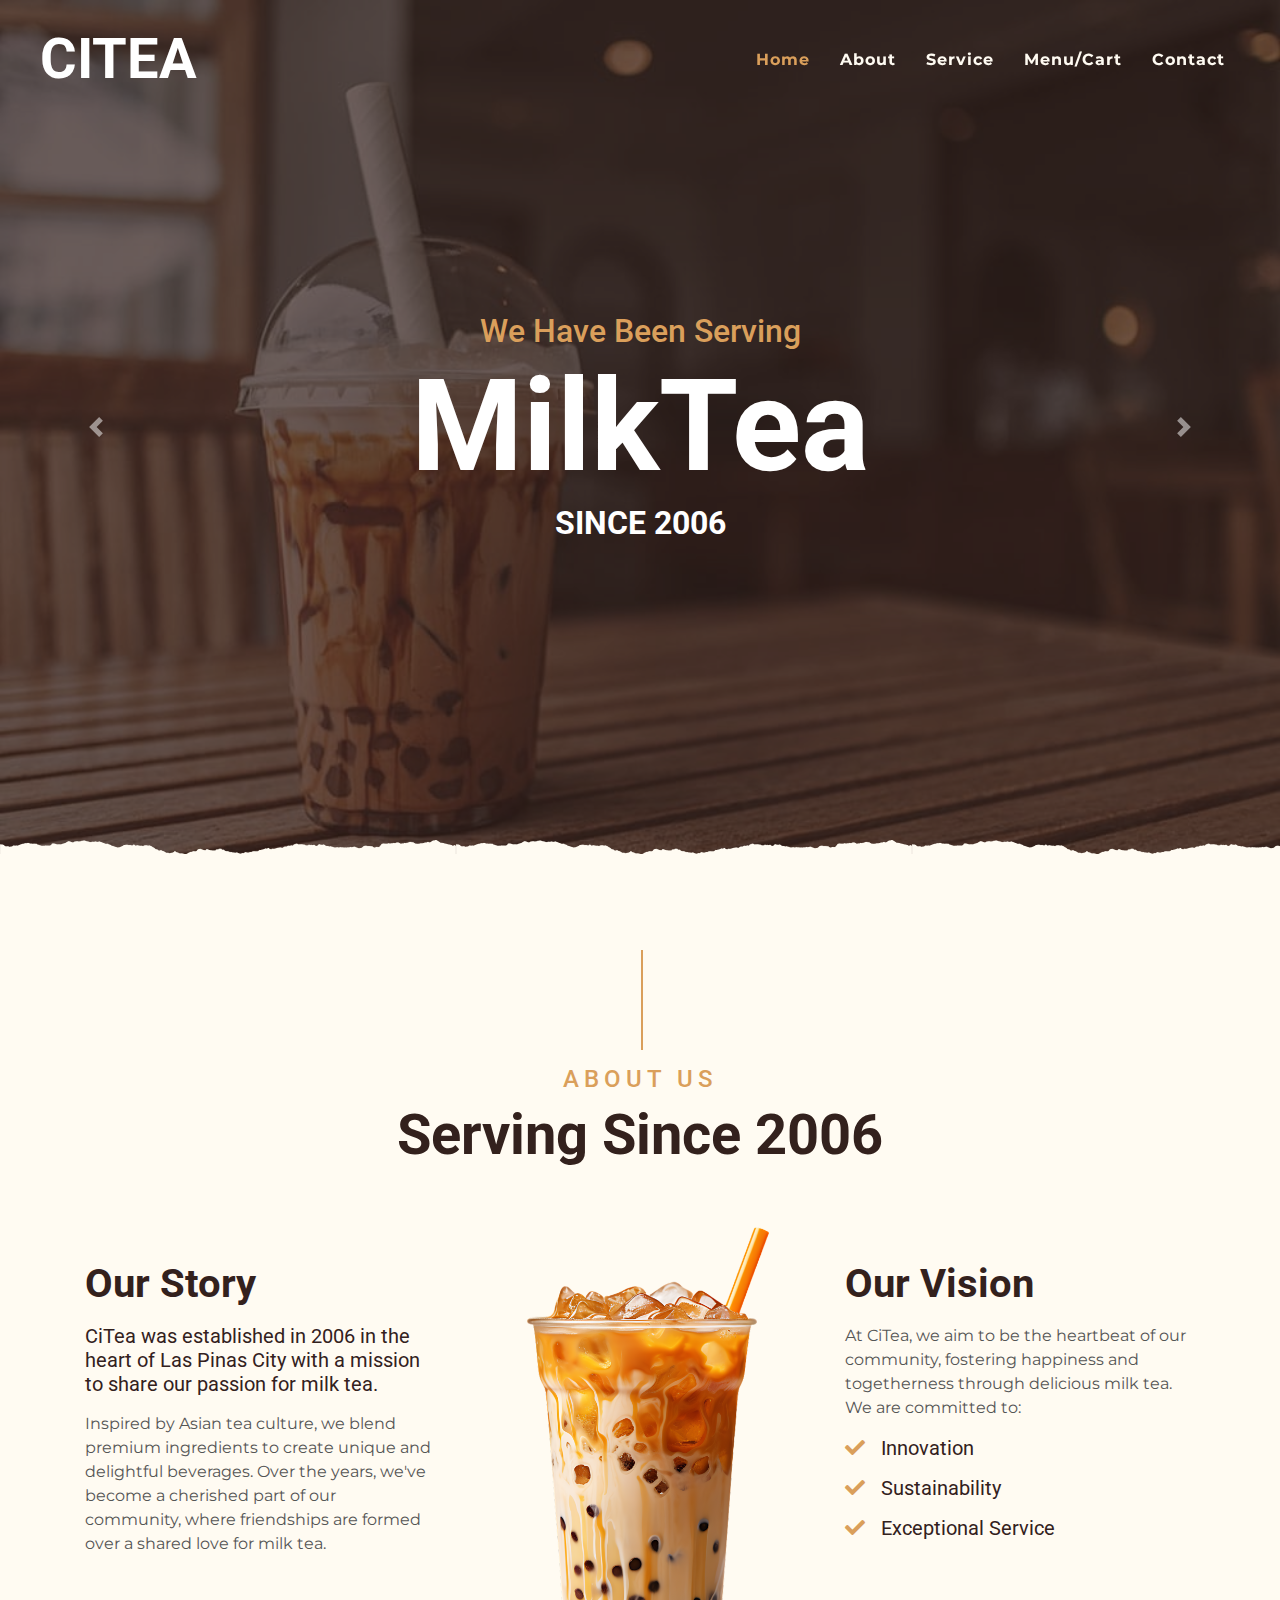
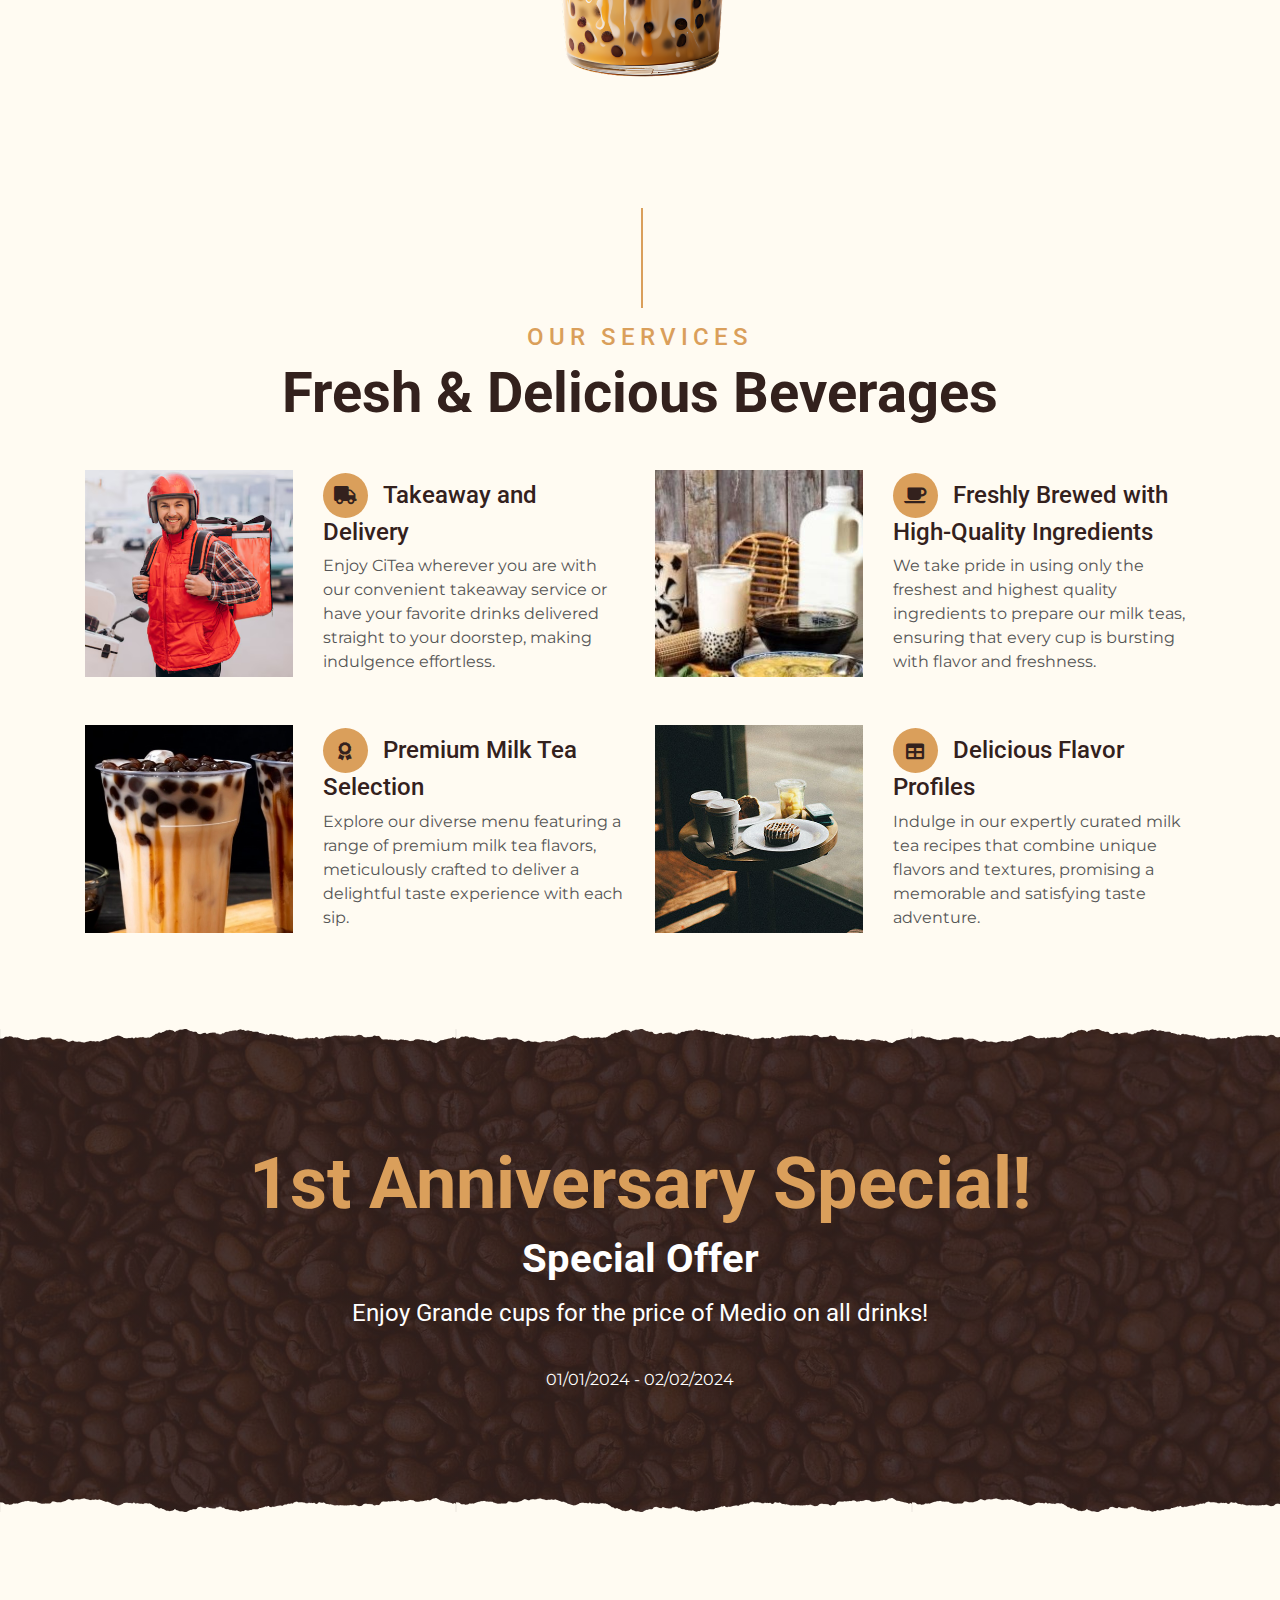
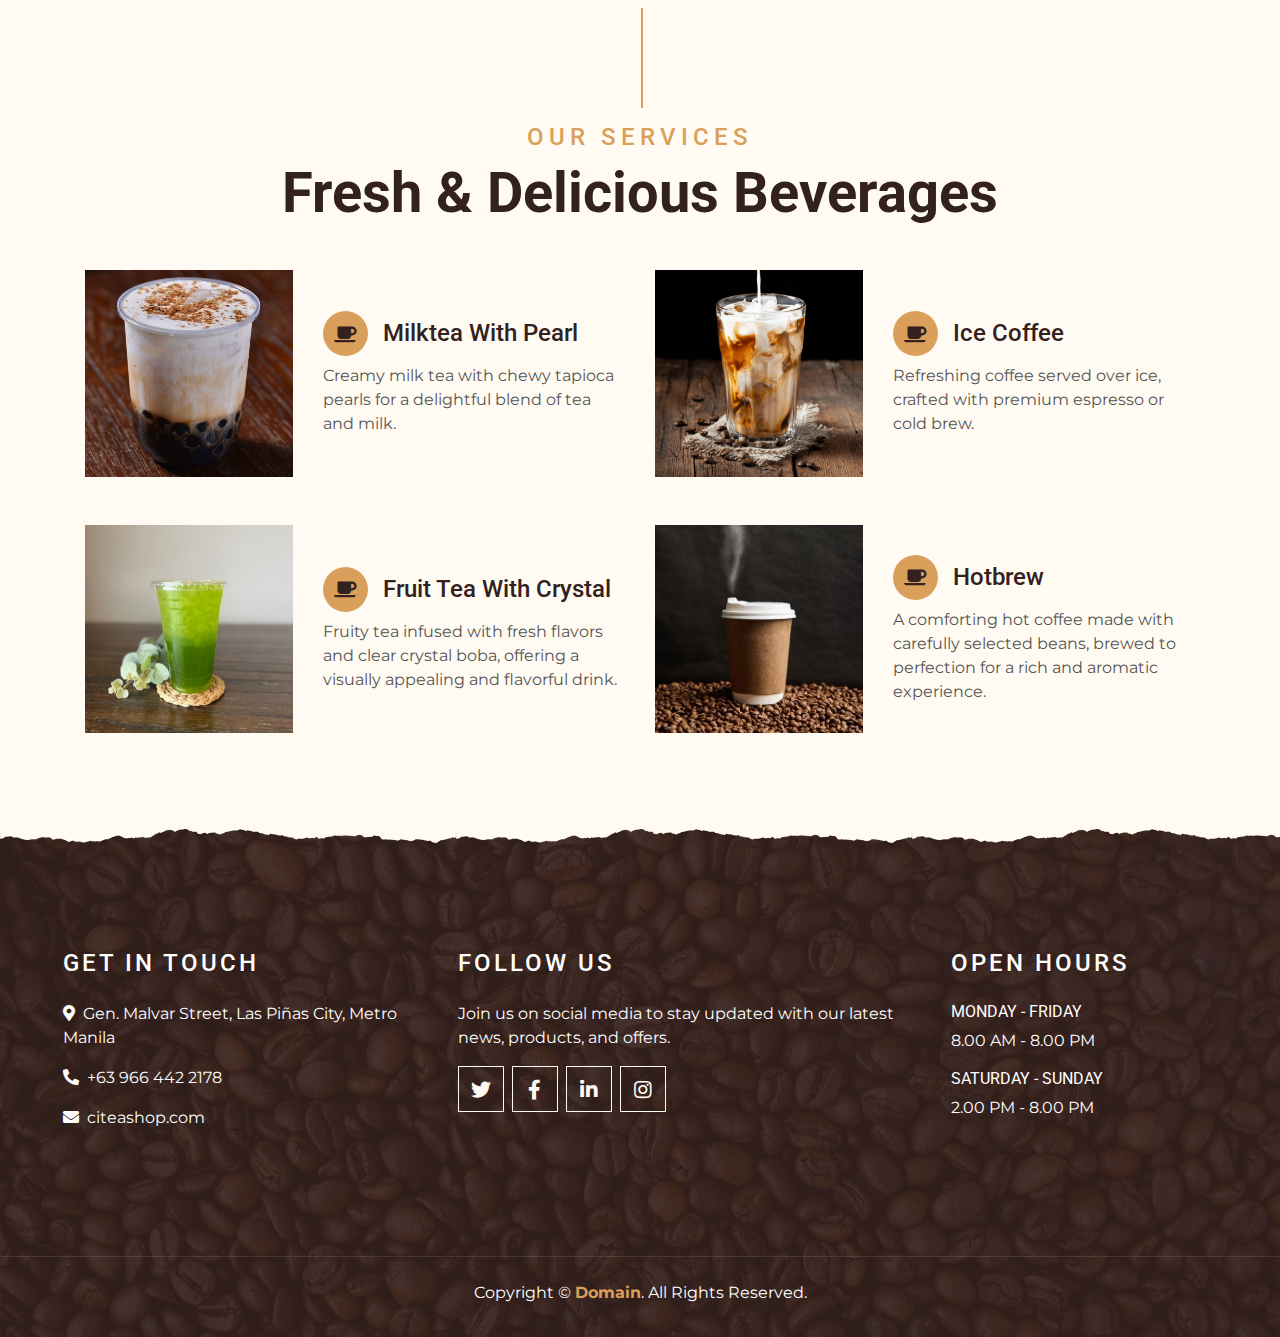
<file: index.html>
<!DOCTYPE html>
<html lang="en">

<head>
    <meta charset="utf-8">
    <title>CiTea - Home</title>

    <!-- Favicon -->
    <link rel="icon" type="image/x-icon" href="img/weblogo.png">

    <!-- Google Font -->
    <link rel="preconnect" href="https://fonts.gstatic.com">
    <link href="https://fonts.googleapis.com/css2?family=Montserrat:wght@200;400&family=Roboto:wght@400;500;700&display=swap" rel="stylesheet"> 

    <!-- Font Awesome -->
    <link href="https://cdnjs.cloudflare.com/ajax/libs/font-awesome/5.10.0/css/all.min.css" rel="stylesheet">

    <!-- Libraries Stylesheet -->
    <link href="lib/owlcarousel/assets/owl.carousel.min.css" rel="stylesheet">
    <link href="lib/tempusdominus/css/tempusdominus-bootstrap-4.min.css" rel="stylesheet" />

    <!-- Customized Bootstrap Stylesheet -->
    <link href="css/style.min.css" rel="stylesheet">
</head>

<body>
     <!-- Navbar Start -->
     <div class="container-fluid p-0 nav-bar">
        <nav class="navbar navbar-expand-lg bg-none navbar-dark py-3">
            <a href="index.html" class="navbar-brand px-lg-4 m-0">
                <h1 class="m-0 display-4 text-uppercase text-white">CiTea</h1>
            </a>
            <button type="button" class="navbar-toggler" data-toggle="collapse" data-target="#navbarCollapse">
                <span class="navbar-toggler-icon"></span>
            </button>
            <div class="collapse navbar-collapse justify-content-between" id="navbarCollapse">
                <div class="navbar-nav ml-auto p-4">
                    <a href="index.html" class="nav-item nav-link active">Home</a>
                    <a href="about.html" class="nav-item nav-link">About</a>
                    <a href="service.html" class="nav-item nav-link">Service</a>
                    <a href="menu.html" class="nav-item nav-link">Menu/Cart</a>
                    <a href="contact.html" class="nav-item nav-link">Contact</a>
                    
                    
                </div>
            </div>
        </nav>
    </div>
    <!-- Navbar End -->

    <!-- Carousel Start -->
    <div class="container-fluid p-0 mb-5">
        <div id="blog-carousel" class="carousel slide overlay-bottom" data-ride="carousel">
            <div class="carousel-inner">
                <div class="carousel-item active">
                    <img class="w-100" src="img/carousel-1.jpg" alt="Image">
                    <div class="carousel-caption d-flex flex-column align-items-center justify-content-center">
                        <h2 class="text-primary font-weight-medium m-0">We Have Been Serving</h2>
                        <h1 class="display-1 text-white m-0">MilkTea</h1>
                        <h2 class="text-white m-0"> SINCE 2006 </h2>
                    </div>
                </div>
                <div class="carousel-item">
                    <img class="w-100" src="img/carousel-2.jpg" alt="Image">
                    <div class="carousel-caption d-flex flex-column align-items-center justify-content-center">
                        <h2 class="text-primary font-weight-medium m-0">We Have Been Serving</h2>
                        <h1 class="display-1 text-white m-0">MilkTea</h1>
                        <h2 class="text-white m-0"> SINCE 2006 </h2>
                    </div>
                </div>
            </div>
            <a class="carousel-control-prev" href="#blog-carousel" data-slide="prev">
                <span class="carousel-control-prev-icon"></span>
            </a>
            <a class="carousel-control-next" href="#blog-carousel" data-slide="next">
                <span class="carousel-control-next-icon"></span>
            </a>
        </div>
    </div>
    <!-- Carousel End -->


    <!-- About Start -->
    <div class="container-fluid py-5">
        <div class="container">
            <div class="section-title">
                <h4 class="text-primary text-uppercase" style="letter-spacing: 5px;">About Us</h4>
                <h1 class="display-4">Serving Since 2006</h1>
            </div>
            <div class="row">
                <div class="col-lg-4 py-0 py-lg-5">
                    <h1 class="mb-3">Our Story</h1>
                    <h5 class="mb-3">CiTea was established in 2006 in the heart of Las Pinas City with a mission to share our passion for milk tea.</h5>
              <p> Inspired by Asian tea culture, we blend premium ingredients to create unique and delightful beverages. Over the years, we've become a cherished part of our community, where friendships are formed over a shared love for milk tea.</p>
                </div>
                <div class="col-lg-4 py-5 py-lg-0" style="min-height: 500px;">
                    <div class="position-relative h-100">
                        <img class="position-absolute w-100 h-100" src="img/about.png" style="object-fit: cover;">
                    </div>
                </div>
                <div class="col-lg-4 py-0 py-lg-5">
                    <h1 class="mb-3">Our Vision</h1>
                    <p>At CiTea, we aim to be the heartbeat of our community, fostering happiness and togetherness through delicious milk tea. We are committed to:</p>
                    <h5 class="mb-3"><i class="fa fa-check text-primary mr-3"></i>Innovation</h5>
                    <h5 class="mb-3"><i class="fa fa-check text-primary mr-3"></i>Sustainability</h5>
                    <h5 class="mb-3"><i class="fa fa-check text-primary mr-3"></i>Exceptional Service</h5>
                </div>
            </div>
        </div>
    </div>
    <!-- About End -->


    <!-- Service Start -->
    <div class="container-fluid pt-5">
        <div class="container">
            <div class="section-title">
                <h4 class="text-primary text-uppercase" style="letter-spacing: 5px;">Our Services</h4>
                <h1 class="display-4">Fresh & Delicious Beverages</h1>
            </div>
            <div class="row">
                <div class="col-lg-6 mb-5">
                    <div class="row align-items-center">
                        <div class="col-sm-5">
                            <img class="img-fluid mb-3 mb-sm-0" src="img/service-1.png" alt="">
                        </div>
                        <div class="col-sm-7">
                            <h4><i class="fa fa-truck service-icon"></i>Takeaway and Delivery</h4>
                            <p class="m-0"> Enjoy CiTea wherever you are with our convenient takeaway service or have your 
                                favorite drinks delivered straight to your doorstep, making indulgence effortless.</p>
                        </div>
                    </div>
                </div>
                <div class="col-lg-6 mb-5">
                    <div class="row align-items-center">
                        <div class="col-sm-5">
                            <img class="img-fluid mb-3 mb-sm-0" src="img/service-2.jpg" alt="">
                        </div>
                        <div class="col-sm-7">
                            <h4><i class="fa fa-coffee service-icon"></i>Freshly Brewed with High-Quality Ingredients</h4>
                            <p class="m-0">We take pride in using only the freshest and highest quality ingredients to prepare 
                                our milk teas, ensuring that every cup is bursting with flavor and freshness.</p>
                        </div>
                    </div>
                </div>
                <div class="col-lg-6 mb-5">
                    <div class="row align-items-center">
                        <div class="col-sm-5">
                            <img class="img-fluid mb-3 mb-sm-0" src="img/service-3.jpg" alt="">
                        </div>
                        <div class="col-sm-7">
                            <h4><i class="fa fa-award service-icon"></i>Premium Milk Tea Selection</h4>
                            <p class="m-0"> Explore our diverse menu featuring a range of premium milk tea flavors, 
                                meticulously crafted to deliver a delightful taste experience with each sip.</p>
                        </div>
                    </div>
                </div>
                <div class="col-lg-6 mb-5">
                    <div class="row align-items-center">
                        <div class="col-sm-5">
                            <img class="img-fluid mb-3 mb-sm-0" src="img/service-4.jpg" alt="">
                        </div>
                        <div class="col-sm-7">
                            <h4><i class="fa fa-table service-icon"></i>Delicious Flavor Profiles</h4>
                            <p class="m-0">Indulge in our expertly curated milk tea recipes that combine unique flavors 
                                and textures, promising a memorable and satisfying taste adventure.</p>
                        </div>
                    </div>
                </div>
            </div>
        </div>
    </div>
    <!-- Service End -->


    <!-- Offer Start -->
    <div class="offer container-fluid my-5 py-5 text-center position-relative overlay-top overlay-bottom">
        <div class="container py-5">
            <h1 class="display-3 text-primary mt-3">1st Anniversary Special!</h1>
            <h1 class="text-white mb-3">Special Offer</h1>
            <h4 class="text-white font-weight-normal mb-4 pb-3">Enjoy Grande cups for the price of Medio on all drinks!</h4>
            <h7 class="text-white font-weight-normal mb-4 pb-3">01/01/2024 - 02/02/2024</h7>
            <form class="form-inline justify-content-center mb-4">

                        
                    </div>
                </div>
            </form>
        </div>
    </div>
    <!-- Offer End -->


    <!-- Menu Start -->
    <div class="container-fluid pt-5">
        <div class="container">
            <div class="section-title">
                <h4 class="text-primary text-uppercase" style="letter-spacing: 5px;">Our Services</h4>
                <h1 class="display-4">Fresh & Delicious Beverages</h1>
            </div>
            <div class="row">
                <div class="col-lg-6 mb-5">
                    <div class="row align-items-center">
                        <div class="col-sm-5">
                            <img class="img-fluid mb-3 mb-sm-0" src="img/menu-1.jpg" alt="">
                        </div>
                        <div class="col-sm-7">
                            <h4><i class="fa fa-coffee service-icon"></i>Milktea With Pearl</h4>
                            <p class="m-0">Creamy milk tea with chewy tapioca pearls 
                                for a delightful blend of tea and milk.</p>
                        </div>
                    </div>
                </div>
                <div class="col-lg-6 mb-5">
                    <div class="row align-items-center">
                        <div class="col-sm-5">
                            <img class="img-fluid mb-3 mb-sm-0" src="img/menu-2.png" alt="">
                        </div>
                        <div class="col-sm-7">
                            <h4><i class="fa fa-coffee service-icon"></i>Ice Coffee</h4>
                            <p class="m-0">Refreshing coffee served over ice, crafted with premium espresso or cold brew.</p>
                        </div>
                    </div>
                </div>
                <div class="col-lg-6 mb-5">
                    <div class="row align-items-center">
                        <div class="col-sm-5">
                            <img class="img-fluid mb-3 mb-sm-0" src="img/menu-3.jpg" alt="">
                        </div>
                        <div class="col-sm-7">
                            <h4><i class="fa fa-coffee service-icon"></i>Fruit Tea With Crystal</h4>
                            <p class="m-0">Fruity tea infused with fresh flavors and clear crystal boba, 
                                offering a visually appealing and flavorful drink.</p>
                        </div>
                    </div>
                </div>
                <div class="col-lg-6 mb-5">
                    <div class="row align-items-center">
                        <div class="col-sm-5">
                            <img class="img-fluid mb-3 mb-sm-0" src="img/menu-4.jpg" alt="">
                        </div>
                        <div class="col-sm-7">
                            <h4><i class="fa fa-coffee service-icon"></i>Hotbrew</h4>
                            <p class="m-0">A comforting hot coffee made with carefully selected beans, 
                                brewed to perfection for a rich and aromatic experience.</p>
                        </div>
                    </div>
                </div>
            </div>
        </div>
    </div>
     <!-- Menu End -->

     
    <!-- Footer Start -->
    <div class="container-fluid footer text-white mt-5 pt-5 px-0 position-relative overlay-top">
        <div class="row mx-0 pt-5 px-sm-3 px-lg-5 mt-4">
            <div class="col-lg-4 col-md-6 mb-5">
                <h4 class="text-white text-uppercase mb-4" style="letter-spacing: 3px;">Get In Touch</h4>
                <p><i class="fa fa-map-marker-alt mr-2"></i>Gen. Malvar Street,  Las Piñas City, Metro Manila</p>
                <p><i class="fa fa-phone-alt mr-2"></i>+63 966 442 2178</p>
                <p class="m-0"><i class="fa fa-envelope mr-2"></i>citeashop.com</p>
            </div>
            <div class="col-lg-5 col-md-6 mb-5">
                <h4 class="text-white text-uppercase mb-4" style="letter-spacing: 3px;">Follow Us</h4>
                <p>Join us on social media to stay updated with our latest news, products, and offers.</p>
                <div class="d-flex justify-content-start">
                    <a class="btn btn-lg btn-outline-light btn-lg-square mr-2" href="#"><i class="fab fa-twitter"></i></a>
                    <a class="btn btn-lg btn-outline-light btn-lg-square mr-2" href="#"><i class="fab fa-facebook-f"></i></a>
                    <a class="btn btn-lg btn-outline-light btn-lg-square mr-2" href="#"><i class="fab fa-linkedin-in"></i></a>
                    <a class="btn btn-lg btn-outline-light btn-lg-square" href="#"><i class="fab fa-instagram"></i></a>
                </div>
            </div>
            <div class="col-lg-3 col-md-6 mb-5">
                <h4 class="text-white text-uppercase mb-4" style="letter-spacing: 3px;">Open Hours</h4>
                <div>
                    <h6 class="text-white text-uppercase">Monday - Friday</h6>
                    <p>8.00 AM - 8.00 PM</p>
                    <h6 class="text-white text-uppercase">Saturday - Sunday</h6>
                    <p>2.00 PM - 8.00 PM</p>
                </div>
            </div>
            <div class="col-lg-3 col-md-6 mb-5">
                
                <div class="w-100">
                    <div class="input-group">
                        
                        <div class="input-group-append">
                            
                        </div>
                    </div>
                </div>
            </div>
        </div>
        <div class="container-fluid text-center text-white border-top mt-4 py-4 px-sm-3 px-md-5" style="border-color: rgba(256, 256, 256, .1) !important;">
            <p class="mb-2 text-white">Copyright &copy; <a class="font-weight-bold" href="#">Domain</a>. All Rights Reserved.</a></p>
        </div>
    </div>
    <!-- Footer End -->


    <!-- Back to Top -->
    <a href="#" class="btn btn-lg btn-primary btn-lg-square back-to-top"><i class="fa fa-angle-double-up"></i></a>


    <!-- JavaScript Libraries -->
    <script src="https://code.jquery.com/jquery-3.4.1.min.js"></script>
    <script src="https://stackpath.bootstrapcdn.com/bootstrap/4.4.1/js/bootstrap.bundle.min.js"></script>
    <script src="lib/easing/easing.min.js"></script>
    <script src="lib/waypoints/waypoints.min.js"></script>
    <script src="lib/owlcarousel/owl.carousel.min.js"></script>
    <script src="lib/tempusdominus/js/moment.min.js"></script>
    <script src="lib/tempusdominus/js/moment-timezone.min.js"></script>
    <script src="lib/tempusdominus/js/tempusdominus-bootstrap-4.min.js"></script>

    <!-- Contact Javascript File -->
    <script src="mail/jqBootstrapValidation.min.js"></script>
    <script src="mail/contact.js"></script>

    <!-- Template Javascript -->
    <script src="js/main.js"></script>
</body>

</html>
</file>
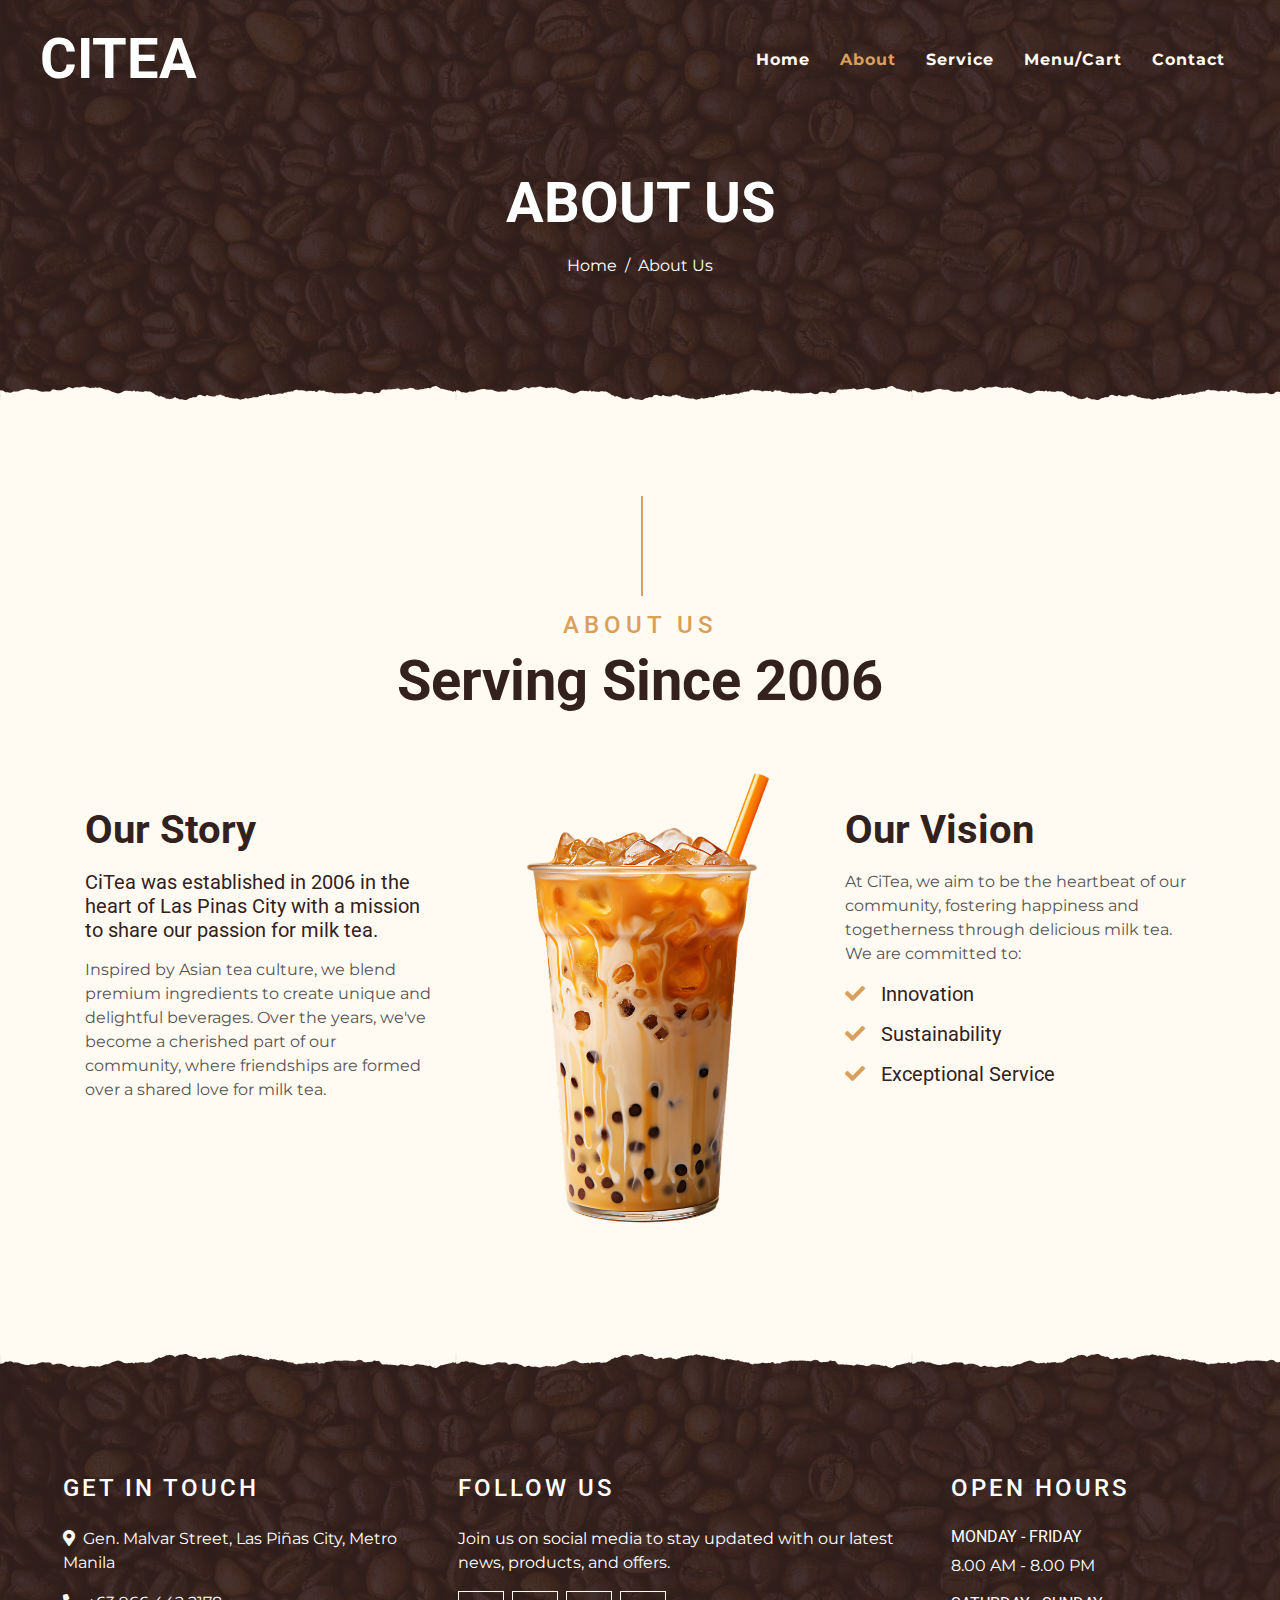
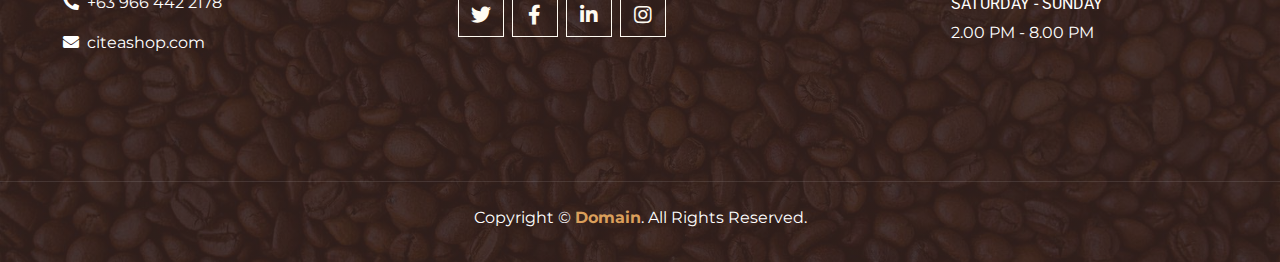
<file: about.html>
<!DOCTYPE html>
<html lang="en">

<head>
    <meta charset="utf-8">
    <title>CiTea - About</title>

    <!-- Favicon -->
    <link rel="icon" type="image/x-icon" href="img/weblogo.png">
    <!-- Google Font -->
    <link rel="preconnect" href="https://fonts.gstatic.com">
    <link href="https://fonts.googleapis.com/css2?family=Montserrat:wght@200;400&family=Roboto:wght@400;500;700&display=swap" rel="stylesheet"> 

    <!-- Font Awesome -->
    <link href="https://cdnjs.cloudflare.com/ajax/libs/font-awesome/5.10.0/css/all.min.css" rel="stylesheet">

    <!-- Libraries Stylesheet -->
    <link href="lib/owlcarousel/assets/owl.carousel.min.css" rel="stylesheet">
    <link href="lib/tempusdominus/css/tempusdominus-bootstrap-4.min.css" rel="stylesheet" />

    <!-- Customized Bootstrap Stylesheet -->
    <link href="css/style.min.css" rel="stylesheet">
</head>

<body>
   <!-- Navbar Start -->
   <div class="container-fluid p-0 nav-bar">
    <nav class="navbar navbar-expand-lg bg-none navbar-dark py-3">
        <a href="index.html" class="navbar-brand px-lg-4 m-0">
            <h1 class="m-0 display-4 text-uppercase text-white">CiTea</h1>
        </a>
        <button type="button" class="navbar-toggler" data-toggle="collapse" data-target="#navbarCollapse">
            <span class="navbar-toggler-icon"></span>
        </button>
        <div class="collapse navbar-collapse justify-content-between" id="navbarCollapse">
            <div class="navbar-nav ml-auto p-4">
                <a href="index.html" class="nav-item nav-link">Home</a>
                    <a href="about.html" class="nav-item nav-link active">About</a>
                    <a href="service.html" class="nav-item nav-link">Service</a>
                    <a href="menu.html" class="nav-item nav-link">Menu/Cart</a>
                    <a href="contact.html" class="nav-item nav-link">Contact</a>
                    
                <div class="nav-item dropdown">

                        <div class="dropdown-menu text-capitalize">

                        </div>
                    </div>
                   
                </div>
            </div>
        </nav>
    </div>
    <!-- Navbar End -->


    <!-- Page Header Start -->
    <div class="container-fluid page-header mb-5 position-relative overlay-bottom">
        <div class="d-flex flex-column align-items-center justify-content-center pt-0 pt-lg-5" style="min-height: 400px">
            <h1 class="display-4 mb-3 mt-0 mt-lg-5 text-white text-uppercase">About Us</h1>
            <div class="d-inline-flex mb-lg-5">
                <p class="m-0 text-white"><a class="text-white" href="index.html">Home</a></p>
                <p class="m-0 text-white px-2">/</p>
                <p class="m-0 text-white">About Us</p>
            </div>
        </div>
    </div>
    <!-- Page Header End -->


    <!-- About Start -->
    <div class="container-fluid py-5">
        <div class="container">
            <div class="section-title">
                <h4 class="text-primary text-uppercase" style="letter-spacing: 5px;">About Us</h4>
                <h1 class="display-4">Serving Since 2006</h1>
            </div>
            <div class="row">
                <div class="col-lg-4 py-0 py-lg-5">
                    <h1 class="mb-3">Our Story</h1>
                    <h5 class="mb-3">CiTea was established in 2006 in the heart of Las Pinas City with a mission to share our passion for milk tea.</h5>
              <p> Inspired by Asian tea culture, we blend premium ingredients to create unique and delightful beverages. Over the years, we've become a cherished part of our community, where friendships are formed over a shared love for milk tea.</p>
                </div>
                <div class="col-lg-4 py-5 py-lg-0" style="min-height: 500px;">
                    <div class="position-relative h-100">
                        <img class="position-absolute w-100 h-100" src="img/about.png" style="object-fit: cover;">
                    </div>
                </div>
                <div class="col-lg-4 py-0 py-lg-5">
                    <h1 class="mb-3">Our Vision</h1>
                    <p>At CiTea, we aim to be the heartbeat of our community, fostering happiness and togetherness through delicious milk tea. We are committed to:</p>
                    <h5 class="mb-3"><i class="fa fa-check text-primary mr-3"></i>Innovation</h5>
                    <h5 class="mb-3"><i class="fa fa-check text-primary mr-3"></i>Sustainability</h5>
                    <h5 class="mb-3"><i class="fa fa-check text-primary mr-3"></i>Exceptional Service</h5>
                </div>
            </div>
        </div>
    </div>
    <!-- About End -->


   <!-- Footer Start -->
   <div class="container-fluid footer text-white mt-5 pt-5 px-0 position-relative overlay-top">
    <div class="row mx-0 pt-5 px-sm-3 px-lg-5 mt-4">
        <div class="col-lg-4 col-md-6 mb-5">
            <h4 class="text-white text-uppercase mb-4" style="letter-spacing: 3px;">Get In Touch</h4>
            <p><i class="fa fa-map-marker-alt mr-2"></i>Gen. Malvar Street,  Las Piñas City, Metro Manila</p>
            <p><i class="fa fa-phone-alt mr-2"></i>+63 966 442 2178</p>
            <p class="m-0"><i class="fa fa-envelope mr-2"></i>citeashop.com</p>
        </div>
        <div class="col-lg-5 col-md-6 mb-5">
            <h4 class="text-white text-uppercase mb-4" style="letter-spacing: 3px;">Follow Us</h4>
            <p>Join us on social media to stay updated with our latest news, products, and offers.</p>
            <div class="d-flex justify-content-start">
                <a class="btn btn-lg btn-outline-light btn-lg-square mr-2" href="#"><i class="fab fa-twitter"></i></a>
                <a class="btn btn-lg btn-outline-light btn-lg-square mr-2" href="#"><i class="fab fa-facebook-f"></i></a>
                <a class="btn btn-lg btn-outline-light btn-lg-square mr-2" href="#"><i class="fab fa-linkedin-in"></i></a>
                <a class="btn btn-lg btn-outline-light btn-lg-square" href="#"><i class="fab fa-instagram"></i></a>
            </div>
        </div>
        <div class="col-lg-3 col-md-6 mb-5">
            <h4 class="text-white text-uppercase mb-4" style="letter-spacing: 3px;">Open Hours</h4>
            <div>
                <h6 class="text-white text-uppercase">Monday - Friday</h6>
                <p>8.00 AM - 8.00 PM</p>
                <h6 class="text-white text-uppercase">Saturday - Sunday</h6>
                <p>2.00 PM - 8.00 PM</p>
            </div>
        </div>
        <div class="col-lg-3 col-md-6 mb-5">
            
            <div class="w-100">
                <div class="input-group">
                    
                    <div class="input-group-append">
                        
                    </div>
                </div>
            </div>
        </div>
    </div>
    <div class="container-fluid text-center text-white border-top mt-4 py-4 px-sm-3 px-md-5" style="border-color: rgba(256, 256, 256, .1) !important;">
        <p class="mb-2 text-white">Copyright &copy; <a class="font-weight-bold" href="#">Domain</a>. All Rights Reserved.</a></p>
    </div>
</div>
<!-- Footer End -->


    <!-- Back to Top -->
    <a href="#" class="btn btn-lg btn-primary btn-lg-square back-to-top"><i class="fa fa-angle-double-up"></i></a>


    <!-- JavaScript Libraries -->
    <script src="https://code.jquery.com/jquery-3.4.1.min.js"></script>
    <script src="https://stackpath.bootstrapcdn.com/bootstrap/4.4.1/js/bootstrap.bundle.min.js"></script>
    <script src="lib/easing/easing.min.js"></script>
    <script src="lib/waypoints/waypoints.min.js"></script>
    <script src="lib/owlcarousel/owl.carousel.min.js"></script>
    <script src="lib/tempusdominus/js/moment.min.js"></script>
    <script src="lib/tempusdominus/js/moment-timezone.min.js"></script>
    <script src="lib/tempusdominus/js/tempusdominus-bootstrap-4.min.js"></script>

    <!-- Contact Javascript File -->
    <script src="mail/jqBootstrapValidation.min.js"></script>
    <script src="mail/contact.js"></script>

    <!-- Template Javascript -->
    <script src="js/main.js"></script>
</body>

</html>
</file>
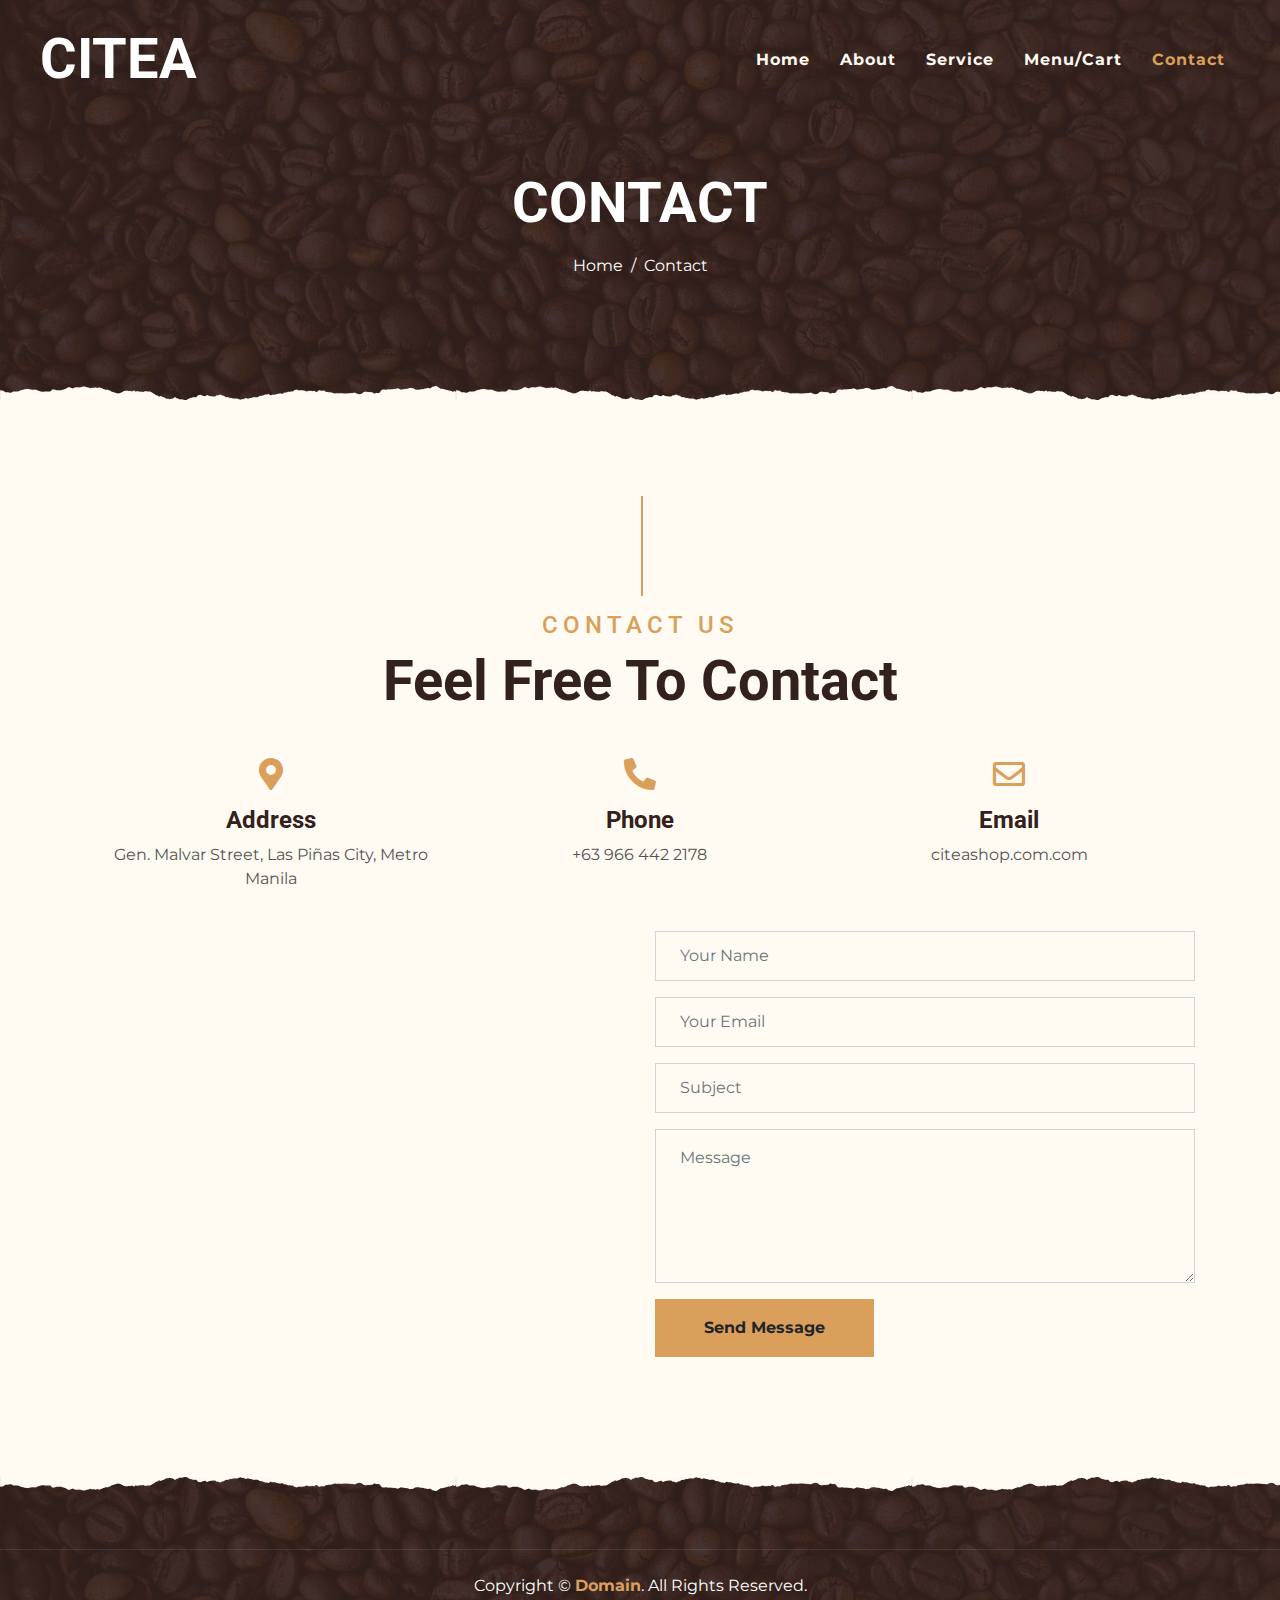
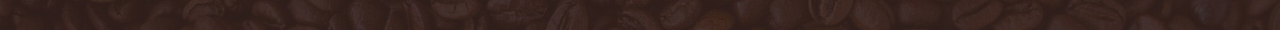
<file: contact.html>
<!DOCTYPE html>
<html lang="en">

<head>
    <meta charset="utf-8">
    <title>CiTea - Contact</title>

    <!-- Favicon -->
    <link rel="icon" type="image/x-icon" href="img/weblogo.png">

    <!-- Google Font -->
    <link rel="preconnect" href="https://fonts.gstatic.com">
    <link href="https://fonts.googleapis.com/css2?family=Montserrat:wght@200;400&family=Roboto:wght@400;500;700&display=swap" rel="stylesheet"> 

    <!-- Font Awesome -->
    <link href="https://cdnjs.cloudflare.com/ajax/libs/font-awesome/5.10.0/css/all.min.css" rel="stylesheet">

    <!-- Libraries Stylesheet -->
    <link href="lib/owlcarousel/assets/owl.carousel.min.css" rel="stylesheet">
    <link href="lib/tempusdominus/css/tempusdominus-bootstrap-4.min.css" rel="stylesheet" />

    <!-- Customized Bootstrap Stylesheet -->
    <link href="css/style.min.css" rel="stylesheet">
</head>

<body>
   <!-- Navbar Start -->
   <div class="container-fluid p-0 nav-bar">
    <nav class="navbar navbar-expand-lg bg-none navbar-dark py-3">
        <a href="index.html" class="navbar-brand px-lg-4 m-0">
            <h1 class="m-0 display-4 text-uppercase text-white">CiTea</h1>
        </a>
        <button type="button" class="navbar-toggler" data-toggle="collapse" data-target="#navbarCollapse">
            <span class="navbar-toggler-icon"></span>
        </button>
        <div class="collapse navbar-collapse justify-content-between" id="navbarCollapse">
            <div class="navbar-nav ml-auto p-4">
                <a href="index.html" class="nav-item nav-link">Home</a>
                    <a href="about.html" class="nav-item nav-link">About</a>
                    <a href="service.html" class="nav-item nav-link">Service</a>
                    <a href="menu.html" class="nav-item nav-link">Menu/Cart</a>
                    <a href="contact.html" class="nav-item nav-link active">Contact</a>
                   
            </div>
        </div>
    </nav>
</div>
<!-- Navbar End -->


    <!-- Page Header Start -->
    <div class="container-fluid page-header mb-5 position-relative overlay-bottom">
        <div class="d-flex flex-column align-items-center justify-content-center pt-0 pt-lg-5" style="min-height: 400px">
            <h1 class="display-4 mb-3 mt-0 mt-lg-5 text-white text-uppercase">Contact</h1>
            <div class="d-inline-flex mb-lg-5">
                <p class="m-0 text-white"><a class="text-white" href="index.html">Home</a></p>
                <p class="m-0 text-white px-2">/</p>
                <p class="m-0 text-white">Contact</p>
            </div>
        </div>
    </div>
    <!-- Page Header End -->


    <!-- Contact Start -->
    <div class="container-fluid pt-5">
        <div class="container">
            <div class="section-title">
                <h4 class="text-primary text-uppercase" style="letter-spacing: 5px;">Contact Us</h4>
                <h1 class="display-4">Feel Free To Contact</h1>
            </div>
            <div class="row px-3 pb-2">
                <div class="col-sm-4 text-center mb-3">
                    <i class="fa fa-2x fa-map-marker-alt mb-3 text-primary"></i>
                    <h4 class="font-weight-bold">Address</h4>
                    <p>Gen. Malvar Street,  Las Piñas City, Metro Manila</p>
                </div>
                <div class="col-sm-4 text-center mb-3">
                    <i class="fa fa-2x fa-phone-alt mb-3 text-primary"></i>
                    <h4 class="font-weight-bold">Phone</h4>
                    <p>+63 966 442 2178</p>
                </div>
                <div class="col-sm-4 text-center mb-3">
                    <i class="far fa-2x fa-envelope mb-3 text-primary"></i>
                    <h4 class="font-weight-bold">Email</h4>
                    <p>citeashop.com.com</p>
                </div>
            </div>
            <div class="row">
                <div class="col-md-6 pb-5">
                    <iframe style="width: 100%; height: 443px;"
                        src="https://www.google.com/maps/embed?pb=!1m18!1m12!1m3!1d3864.28523926094!2d120.99670599999999!3d14.4107136!2m3!1f0!2f0!3f0!3m2!1i1024!2i768!4f13.1!3m3!1m2!1s0x3397d185730c48e3%3A0xe2d9d8cd5cac567b!2sSoldiers%20Hills%202%2C%201612%20General%20Villamor%20St%2C%20Las%20Pi%C3%B1as%2C%201752%20Metro%20Manila!5e0!3m2!1sen!2sph!4v1713169554632!5m2!1sen!2sph"
                        frameborder="0" style="border:0;" allowfullscreen="" aria-hidden="false" tabindex="0"></iframe>
                </div>
                <div class="col-md-6 pb-5">
                    <div class="contact-form">
                        <div id="success"></div>
                        <form name="sentMessage" id="contactForm" novalidate="novalidate">
                            <div class="control-group">
                                <input type="text" class="form-control bg-transparent p-4" id="name" placeholder="Your Name"
                                    required="required" data-validation-required-message="Please enter your name" />
                                <p class="help-block text-danger"></p>
                            </div>
                            <div class="control-group">
                                <input type="email" class="form-control bg-transparent p-4" id="email" placeholder="Your Email"
                                    required="required" data-validation-required-message="Please enter your email" />
                                <p class="help-block text-danger"></p>
                            </div>
                            <div class="control-group">
                                <input type="text" class="form-control bg-transparent p-4" id="subject" placeholder="Subject"
                                    required="required" data-validation-required-message="Please enter a subject" />
                                <p class="help-block text-danger"></p>
                            </div>
                            <div class="control-group">
                                <textarea class="form-control bg-transparent py-3 px-4" rows="5" id="message" placeholder="Message"
                                    required="required"
                                    data-validation-required-message="Please enter your message"></textarea>
                                <p class="help-block text-danger"></p>
                            </div>
                            <div>
                                <button class="btn btn-primary font-weight-bold py-3 px-5" type="submit" id="sendMessageButton">Send
                                    Message</button>
                            </div>
                        </form>
                    </div>
                </div>
            </div>
        </div>
    </div>
    <!-- Contact End -->


    <!-- Footer Start -->
    <div class="container-fluid footer text-white mt-5 pt-5 px-0 position-relative overlay-top">
        
              
        <div class="container-fluid text-center text-white border-top mt-4 py-4 px-sm-3 px-md-5" style="border-color: rgba(256, 256, 256, .1) !important;">
            <p class="mb-2 text-white">Copyright &copy; <a class="font-weight-bold" href="#">Domain</a>. All Rights Reserved.</a></p>
        </div>
    </div>
    <!-- Footer End -->


    <!-- Back to Top -->
    <a href="#" class="btn btn-lg btn-primary btn-lg-square back-to-top"><i class="fa fa-angle-double-up"></i></a>


    <!-- JavaScript Libraries -->
    <script src="https://code.jquery.com/jquery-3.4.1.min.js"></script>
    <script src="https://stackpath.bootstrapcdn.com/bootstrap/4.4.1/js/bootstrap.bundle.min.js"></script>
    <script src="lib/easing/easing.min.js"></script>
    <script src="lib/waypoints/waypoints.min.js"></script>
    <script src="lib/owlcarousel/owl.carousel.min.js"></script>
    <script src="lib/tempusdominus/js/moment.min.js"></script>
    <script src="lib/tempusdominus/js/moment-timezone.min.js"></script>
    <script src="lib/tempusdominus/js/tempusdominus-bootstrap-4.min.js"></script>

    <!-- Contact Javascript File -->
    <script src="mail/jqBootstrapValidation.min.js"></script>
    <script src="mail/contact.js"></script>

    <!-- Template Javascript -->
    <script src="js/main.js"></script>
</body>

</html>
</file>
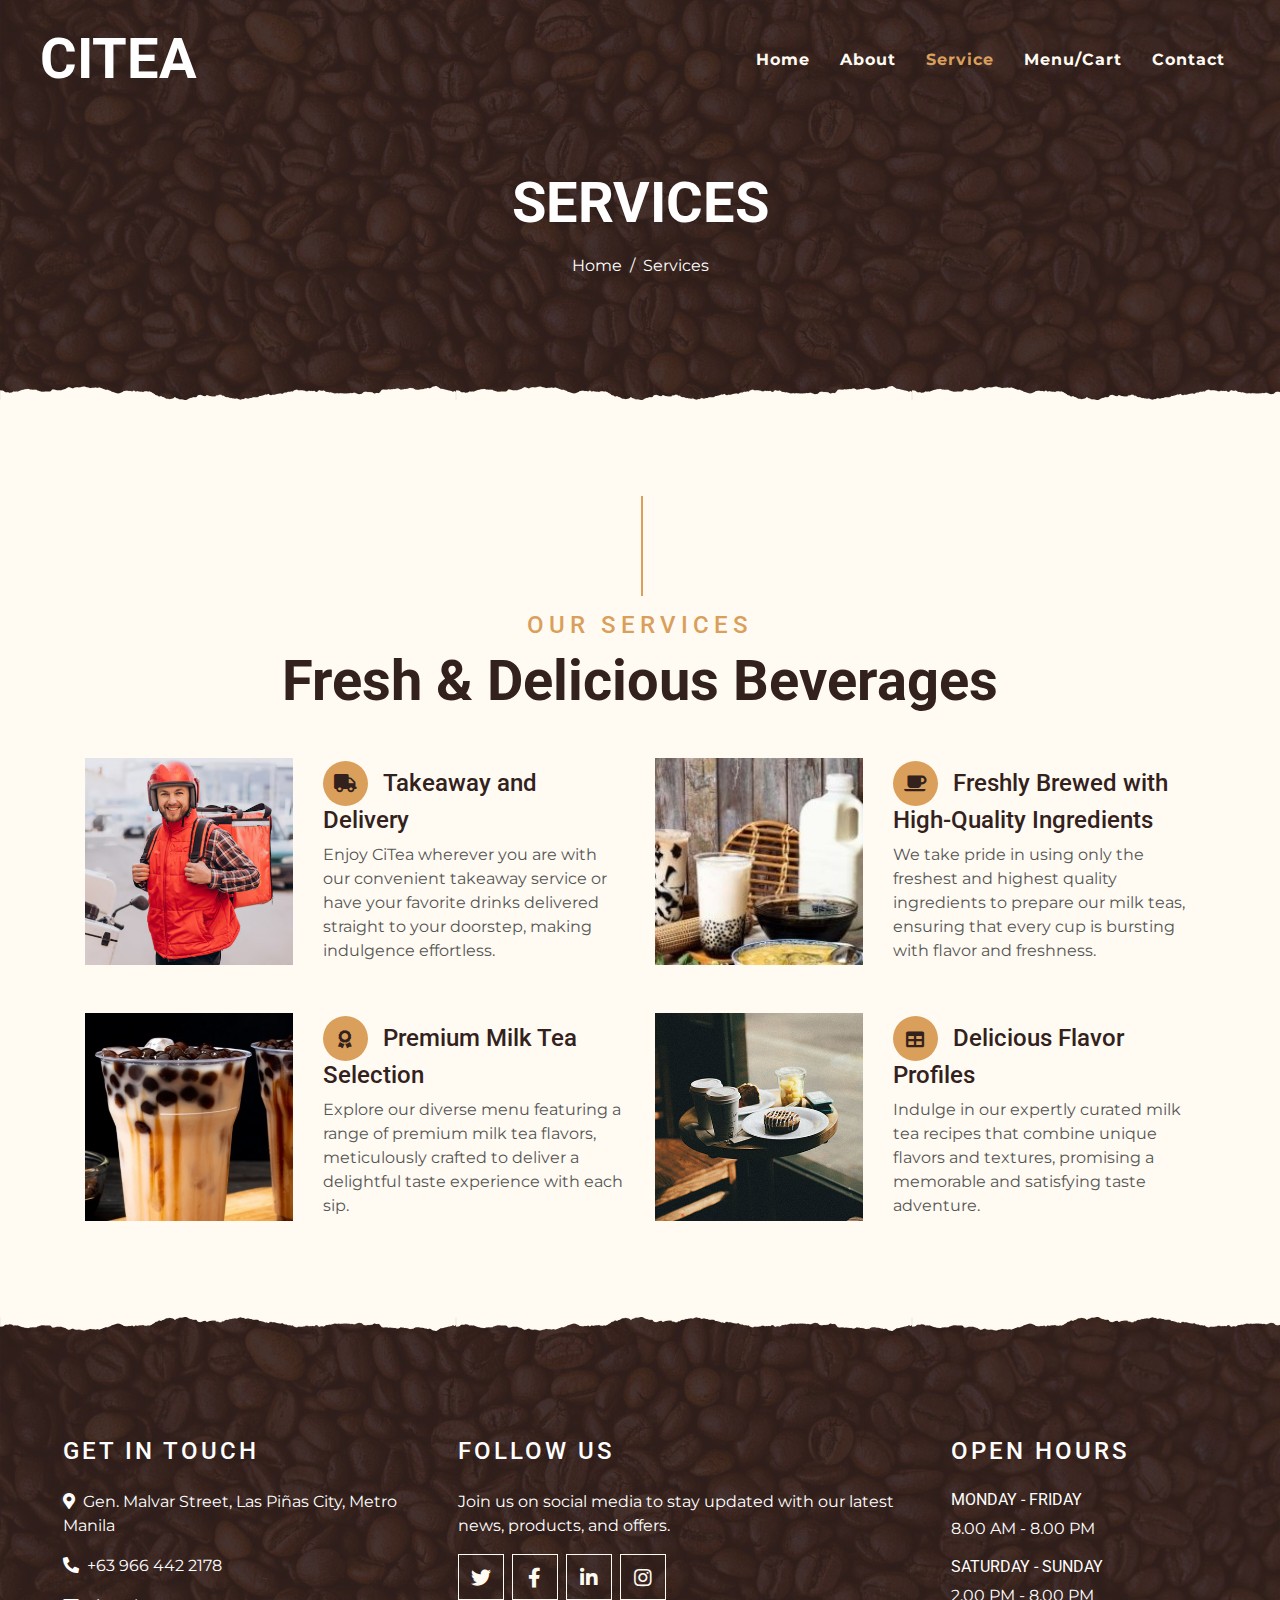
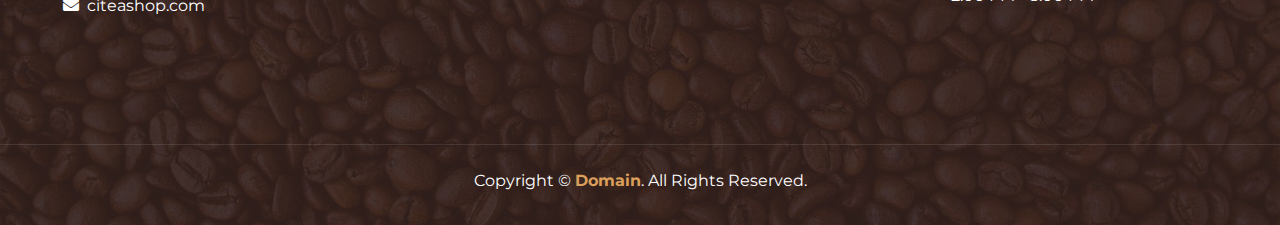
<file: service.html>
<!DOCTYPE html>
<html lang="en">

<head>
    <meta charset="utf-8">
    <title>CiTea - Services</title>

    <!-- Favicon -->
    <link rel="icon" type="image/x-icon" href="img/weblogo.png">

    <!-- Google Font -->
    <link rel="preconnect" href="https://fonts.gstatic.com">
    <link href="https://fonts.googleapis.com/css2?family=Montserrat:wght@200;400&family=Roboto:wght@400;500;700&display=swap" rel="stylesheet"> 

    <!-- Font Awesome -->
    <link href="https://cdnjs.cloudflare.com/ajax/libs/font-awesome/5.10.0/css/all.min.css" rel="stylesheet">

    <!-- Libraries Stylesheet -->
    <link href="lib/owlcarousel/assets/owl.carousel.min.css" rel="stylesheet">
    <link href="lib/tempusdominus/css/tempusdominus-bootstrap-4.min.css" rel="stylesheet" />

    <!-- Customized Bootstrap Stylesheet -->
    <link href="css/style.min.css" rel="stylesheet">
</head>

<body>
      <!-- Navbar Start -->
   <div class="container-fluid p-0 nav-bar">
    <nav class="navbar navbar-expand-lg bg-none navbar-dark py-3">
        <a href="index.html" class="navbar-brand px-lg-4 m-0">
            <h1 class="m-0 display-4 text-uppercase text-white">CiTea</h1>
        </a>
        <button type="button" class="navbar-toggler" data-toggle="collapse" data-target="#navbarCollapse">
            <span class="navbar-toggler-icon"></span>
        </button>
        <div class="collapse navbar-collapse justify-content-between" id="navbarCollapse">
            <div class="navbar-nav ml-auto p-4">
                <a href="index.html" class="nav-item nav-link">Home</a>
                    <a href="about.html" class="nav-item nav-link">About</a>
                    <a href="service.html" class="nav-item nav-link active">Service</a>
                    <a href="menu.html" class="nav-item nav-link">Menu/Cart</a>
                    <a href="contact.html" class="nav-item nav-link">Contact</a>
                <div class="nav-item dropdown">

                        <div class="dropdown-menu text-capitalize">
                            
                        </div>
                    </div>
                    
                </div>
            </div>
        </nav>
    </div>
    <!-- Navbar End -->


    <!-- Page Header Start -->
    <div class="container-fluid page-header mb-5 position-relative overlay-bottom">
        <div class="d-flex flex-column align-items-center justify-content-center pt-0 pt-lg-5" style="min-height: 400px">
            <h1 class="display-4 mb-3 mt-0 mt-lg-5 text-white text-uppercase">Services</h1>
            <div class="d-inline-flex mb-lg-5">
                <p class="m-0 text-white"><a class="text-white" href="index.html">Home</a></p>
                <p class="m-0 text-white px-2">/</p>
                <p class="m-0 text-white">Services</p>
            </div>
        </div>
    </div>
    <!-- Page Header End -->


    <!-- Service Start -->
    <div class="container-fluid pt-5">
        <div class="container">
            <div class="section-title">
                <h4 class="text-primary text-uppercase" style="letter-spacing: 5px;">Our Services</h4>
                <h1 class="display-4">Fresh & Delicious Beverages</h1>
            </div>
            <div class="row">
                <div class="col-lg-6 mb-5">
                    <div class="row align-items-center">
                        <div class="col-sm-5">
                            <img class="img-fluid mb-3 mb-sm-0" src="img/service-1.png" alt="">
                        </div>
                        <div class="col-sm-7">
                            <h4><i class="fa fa-truck service-icon"></i>Takeaway and Delivery</h4>
                            <p class="m-0"> Enjoy CiTea wherever you are with our convenient takeaway service or have your 
                                favorite drinks delivered straight to your doorstep, making indulgence effortless.</p>
                        </div>
                    </div>
                </div>
                <div class="col-lg-6 mb-5">
                    <div class="row align-items-center">
                        <div class="col-sm-5">
                            <img class="img-fluid mb-3 mb-sm-0" src="img/service-2.jpg" alt="">
                        </div>
                        <div class="col-sm-7">
                            <h4><i class="fa fa-coffee service-icon"></i>Freshly Brewed with High-Quality Ingredients</h4>
                            <p class="m-0">We take pride in using only the freshest and highest quality ingredients to prepare 
                                our milk teas, ensuring that every cup is bursting with flavor and freshness.</p>
                        </div>
                    </div>
                </div>
                <div class="col-lg-6 mb-5">
                    <div class="row align-items-center">
                        <div class="col-sm-5">
                            <img class="img-fluid mb-3 mb-sm-0" src="img/service-3.jpg" alt="">
                        </div>
                        <div class="col-sm-7">
                            <h4><i class="fa fa-award service-icon"></i>Premium Milk Tea Selection</h4>
                            <p class="m-0"> Explore our diverse menu featuring a range of premium milk tea flavors, 
                                meticulously crafted to deliver a delightful taste experience with each sip.</p>
                        </div>
                    </div>
                </div>
                <div class="col-lg-6 mb-5">
                    <div class="row align-items-center">
                        <div class="col-sm-5">
                            <img class="img-fluid mb-3 mb-sm-0" src="img/service-4.jpg" alt="">
                        </div>
                        <div class="col-sm-7">
                            <h4><i class="fa fa-table service-icon"></i>Delicious Flavor Profiles</h4>
                            <p class="m-0">Indulge in our expertly curated milk tea recipes that combine unique flavors 
                                and textures, promising a memorable and satisfying taste adventure.</p>
                        </div>
                    </div>
                </div>
            </div>
        </div>
    </div>
    <!-- Service End -->


    <!-- Footer Start -->
    <div class="container-fluid footer text-white mt-5 pt-5 px-0 position-relative overlay-top">
        <div class="row mx-0 pt-5 px-sm-3 px-lg-5 mt-4">
            <div class="col-lg-4 col-md-6 mb-5">
                <h4 class="text-white text-uppercase mb-4" style="letter-spacing: 3px;">Get In Touch</h4>
                <p><i class="fa fa-map-marker-alt mr-2"></i>Gen. Malvar Street,  Las Piñas City, Metro Manila</p>
                <p><i class="fa fa-phone-alt mr-2"></i>+63 966 442 2178</p>
                <p class="m-0"><i class="fa fa-envelope mr-2"></i>citeashop.com</p>
            </div>
            <div class="col-lg-5 col-md-6 mb-5">
                <h4 class="text-white text-uppercase mb-4" style="letter-spacing: 3px;">Follow Us</h4>
                <p>Join us on social media to stay updated with our latest news, products, and offers.</p>
                <div class="d-flex justify-content-start">
                    <a class="btn btn-lg btn-outline-light btn-lg-square mr-2" href="#"><i class="fab fa-twitter"></i></a>
                    <a class="btn btn-lg btn-outline-light btn-lg-square mr-2" href="#"><i class="fab fa-facebook-f"></i></a>
                    <a class="btn btn-lg btn-outline-light btn-lg-square mr-2" href="#"><i class="fab fa-linkedin-in"></i></a>
                    <a class="btn btn-lg btn-outline-light btn-lg-square" href="#"><i class="fab fa-instagram"></i></a>
                </div>
            </div>
            <div class="col-lg-3 col-md-6 mb-5">
                <h4 class="text-white text-uppercase mb-4" style="letter-spacing: 3px;">Open Hours</h4>
                <div>
                    <h6 class="text-white text-uppercase">Monday - Friday</h6>
                    <p>8.00 AM - 8.00 PM</p>
                    <h6 class="text-white text-uppercase">Saturday - Sunday</h6>
                    <p>2.00 PM - 8.00 PM</p>
                </div>
            </div>
            <div class="col-lg-3 col-md-6 mb-5">
                
                <div class="w-100">
                    <div class="input-group">
                        
                        <div class="input-group-append">
                            
                        </div>
                    </div>
                </div>
            </div>
        </div>
        <div class="container-fluid text-center text-white border-top mt-4 py-4 px-sm-3 px-md-5" style="border-color: rgba(256, 256, 256, .1) !important;">
            <p class="mb-2 text-white">Copyright &copy; <a class="font-weight-bold" href="#">Domain</a>. All Rights Reserved.</a></p>
        </div>
    </div>
    <!-- Footer End -->


    <!-- Back to Top -->
    <a href="#" class="btn btn-lg btn-primary btn-lg-square back-to-top"><i class="fa fa-angle-double-up"></i></a>


    <!-- JavaScript Libraries -->
    <script src="https://code.jquery.com/jquery-3.4.1.min.js"></script>
    <script src="https://stackpath.bootstrapcdn.com/bootstrap/4.4.1/js/bootstrap.bundle.min.js"></script>
    <script src="lib/easing/easing.min.js"></script>
    <script src="lib/waypoints/waypoints.min.js"></script>
    <script src="lib/owlcarousel/owl.carousel.min.js"></script>
    <script src="lib/tempusdominus/js/moment.min.js"></script>
    <script src="lib/tempusdominus/js/moment-timezone.min.js"></script>
    <script src="lib/tempusdominus/js/tempusdominus-bootstrap-4.min.js"></script>

    <!-- Contact Javascript File -->
    <script src="mail/jqBootstrapValidation.min.js"></script>
    <script src="mail/contact.js"></script>

    <!-- Template Javascript -->
    <script src="js/main.js"></script>
</body>

</html>
</file>
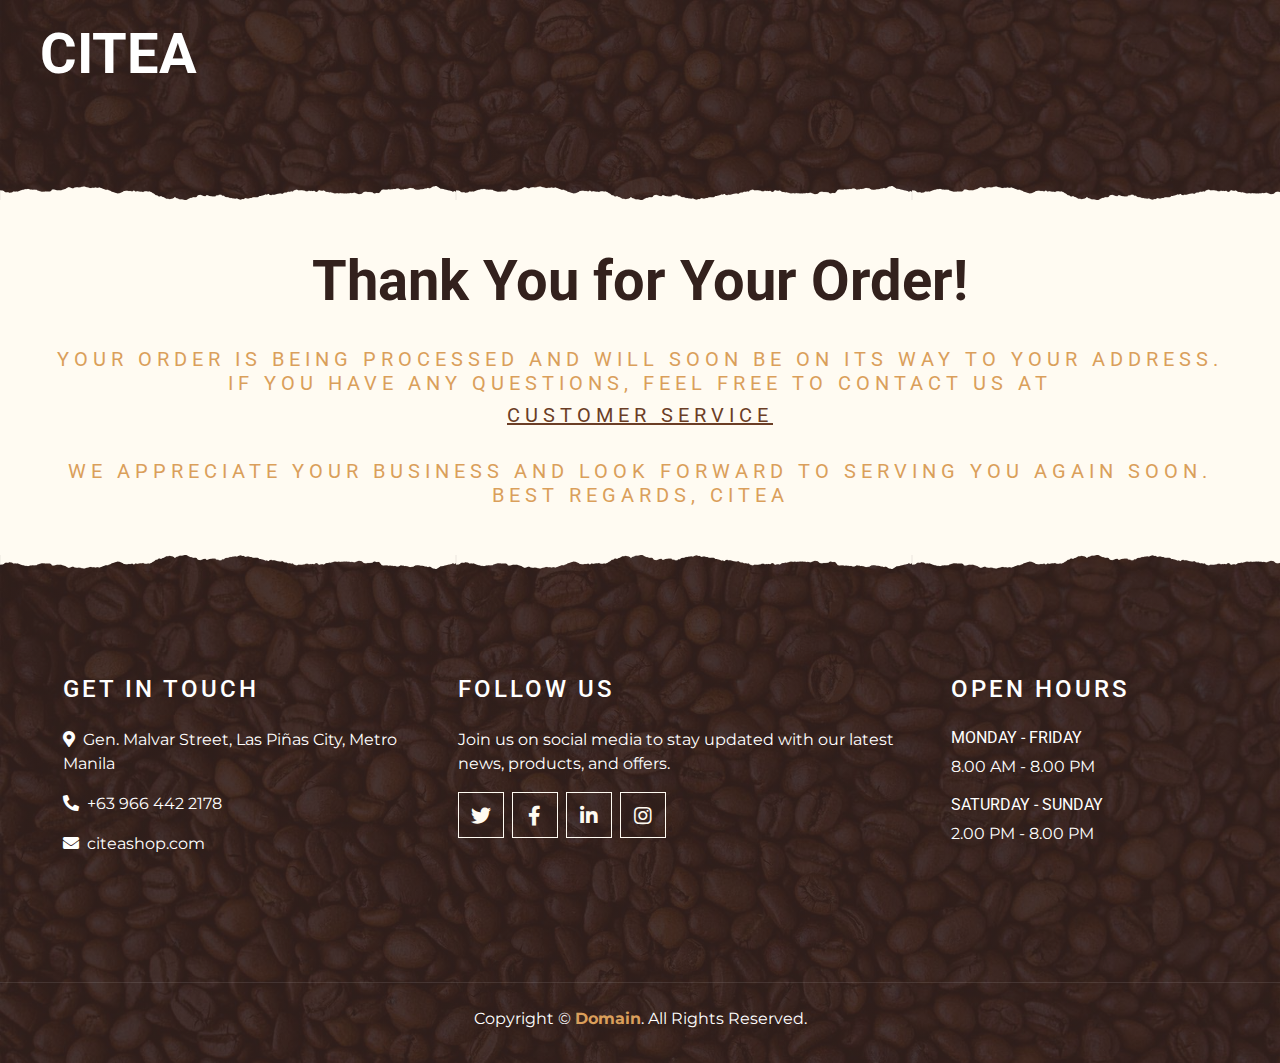
<file: thank.html>
<!DOCTYPE html>
<html lang="en">

<head>
    <meta charset="utf-8">
    <title>Thank you for your order</title>

    <!-- Favicon -->
    <link rel="icon" type="image/x-icon" href="img/weblogo.png">

    <!-- Google Font -->
    <link rel="preconnect" href="https://fonts.gstatic.com">
    <link href="https://fonts.googleapis.com/css2?family=Montserrat:wght@200;400&family=Roboto:wght@400;500;700&display=swap" rel="stylesheet"> 

    <!-- Font Awesome -->
    <link href="https://cdnjs.cloudflare.com/ajax/libs/font-awesome/5.10.0/css/all.min.css" rel="stylesheet">

    <!-- Libraries Stylesheet -->
    <link href="lib/owlcarousel/assets/owl.carousel.min.css" rel="stylesheet">
    <link href="lib/tempusdominus/css/tempusdominus-bootstrap-4.min.css" rel="stylesheet" />

    <!-- Customized Bootstrap Stylesheet -->
    <link href="css/style.min.css" rel="stylesheet">
</head>

<body>
  <!-- Navbar Start -->
  <div class="container-fluid p-0 nav-bar">
    <nav class="navbar navbar-expand-lg bg-none navbar-dark py-3">
        <a href="index.html" class="navbar-brand px-lg-4 m-0">
            <h1 class="m-0 display-4 text-uppercase text-white">CiTea</h1>
        </a>
        <button type="button" class="navbar-toggler" data-toggle="collapse" data-target="#navbarCollapse">
            <span class="navbar-toggler-icon"></span>
        </button>
        <div class="collapse navbar-collapse justify-content-between" id="navbarCollapse">
            <div class="navbar-nav ml-auto p-4">
            
            </div>
        </div>
    </nav>
</div>
<!-- Navbar End -->


    <!-- Page Header Start -->
    <div class="container-fluid page-header mb-5 position-relative overlay-bottom">
        <div class="d-flex flex-column align-items-center justify-content-center pt-0 pt-lg-5" style="min-height: 200px">
          
            <div class="d-inline-flex mb-lg-5">
             
                <p class="m-0 text-white px-2"></p>
                
            </div>
        </div>
    </div>
    <!-- Page Header End -->


    <!-- Account Start -->
    
    <center>
        <h1 class="display-4">Thank You for Your Order!</h1>
    
        <h5 class="text-primary text-uppercase" style="letter-spacing: 5px;">
            <br>
            Your order is being processed and will soon be on its way to your address.<br>
            If you have any questions, feel free to contact us at 
            <a href="contact.html" class="nav-item nav-link active" style="text-decoration: underline; color: #6B3E26;">Customer Service</a><br>
            We appreciate your business and look forward to serving you again soon.<br>
            Best regards, CiTea
        </h5>
    </center>
          </div>
        </div>
      </div>



    <!-- Account End -->


    <!-- Footer Start -->
    <div class="container-fluid footer text-white mt-5 pt-5 px-0 position-relative overlay-top">
        <div class="row mx-0 pt-5 px-sm-3 px-lg-5 mt-4">
            <div class="col-lg-4 col-md-6 mb-5">
                <h4 class="text-white text-uppercase mb-4" style="letter-spacing: 3px;">Get In Touch</h4>
                <p><i class="fa fa-map-marker-alt mr-2"></i>Gen. Malvar Street,  Las Piñas City, Metro Manila</p>
                <p><i class="fa fa-phone-alt mr-2"></i>+63 966 442 2178</p>
                <p class="m-0"><i class="fa fa-envelope mr-2"></i>citeashop.com</p>
            </div>
            <div class="col-lg-5 col-md-6 mb-5">
                <h4 class="text-white text-uppercase mb-4" style="letter-spacing: 3px;">Follow Us</h4>
                <p>Join us on social media to stay updated with our latest news, products, and offers.</p>
                <div class="d-flex justify-content-start">
                    <a class="btn btn-lg btn-outline-light btn-lg-square mr-2" href="#"><i class="fab fa-twitter"></i></a>
                    <a class="btn btn-lg btn-outline-light btn-lg-square mr-2" href="#"><i class="fab fa-facebook-f"></i></a>
                    <a class="btn btn-lg btn-outline-light btn-lg-square mr-2" href="#"><i class="fab fa-linkedin-in"></i></a>
                    <a class="btn btn-lg btn-outline-light btn-lg-square" href="#"><i class="fab fa-instagram"></i></a>
                </div>
            </div>
            <div class="col-lg-3 col-md-6 mb-5">
                <h4 class="text-white text-uppercase mb-4" style="letter-spacing: 3px;">Open Hours</h4>
                <div>
                    <h6 class="text-white text-uppercase">Monday - Friday</h6>
                    <p>8.00 AM - 8.00 PM</p>
                    <h6 class="text-white text-uppercase">Saturday - Sunday</h6>
                    <p>2.00 PM - 8.00 PM</p>
                </div>
            </div>
            <div class="col-lg-3 col-md-6 mb-5">
                
                <div class="w-100">
                    <div class="input-group">
                        
                        <div class="input-group-append">
                            
                        </div>
                    </div>
                </div>
            </div>
        </div>
        <div class="container-fluid text-center text-white border-top mt-4 py-4 px-sm-3 px-md-5" style="border-color: rgba(256, 256, 256, .1) !important;">
            <p class="mb-2 text-white">Copyright &copy; <a class="font-weight-bold" href="#">Domain</a>. All Rights Reserved.</a></p>
        </div>
    </div>
    <!-- Footer End -->


    <!-- Back to Top -->
    <a href="#" class="btn btn-lg btn-primary btn-lg-square back-to-top"><i class="fa fa-angle-double-up"></i></a>


    <!-- JavaScript Libraries -->
    <script src="script.js"></script>
    <script src="https://code.jquery.com/jquery-3.4.1.min.js"></script>
    <script src="https://stackpath.bootstrapcdn.com/bootstrap/4.4.1/js/bootstrap.bundle.min.js"></script>
    <script src="lib/easing/easing.min.js"></script>
    <script src="lib/waypoints/waypoints.min.js"></script>
    <script src="lib/owlcarousel/owl.carousel.min.js"></script>
    <script src="lib/tempusdominus/js/moment.min.js"></script>
    <script src="lib/tempusdominus/js/moment-timezone.min.js"></script>
    <script src="lib/tempusdominus/js/tempusdominus-bootstrap-4.min.js"></script>

    <!-- Contact Javascript File -->
    <script src="mail/jqBootstrapValidation.min.js"></script>
    <script src="mail/contact.js"></script>

    <!-- Template Javascript -->
    <script src="js/main.js"></script>
</body>

</html>
</file>
<file: css/style.min.css>
*/:root{--blue: #007bff;--indigo: #6610f2;--purple: #6f42c1;--pink: #e83e8c;--red: #dc3545;--orange: #fd7e14;--yellow: #ffc107;--green: #28a745;--teal: #20c997;--cyan: #17a2b8;--white: #fff;--gray: #6c757d;--gray-dark: #343a40;--primary: #DA9F5B;--secondary: #33211D;--success: #28a745;--info: #17a2b8;--warning: #ffc107;--danger: #dc3545;--light: #FFFBF2;--dark: #111;--breakpoint-xs: 0;--breakpoint-sm: 576px;--breakpoint-md: 768px;--breakpoint-lg: 992px;--breakpoint-xl: 1200px;--font-family-sans-serif: "Montserrat", sans-serif;--font-family-monospace: SFMono-Regular, Menlo, Monaco, Consolas, "Liberation Mono", "Courier New", monospace}*,*::before,*::after{box-sizing:border-box}html{font-family:sans-serif;line-height:1.15;-webkit-text-size-adjust:100%;-webkit-tap-highlight-color:rgba(0,0,0,0)}article,aside,figcaption,figure,footer,header,hgroup,main,nav,section{display:block}body{margin:0;font-family:"Montserrat",sans-serif;font-size:1rem;font-weight:400;line-height:1.5;color:#555;text-align:left;background-color:#FFFBF2}[tabindex="-1"]:focus:not(:focus-visible){outline:0 !important}hr{box-sizing:content-box;height:0;overflow:visible}h1,h2,h3,h4,h5,h6{margin-top:0;margin-bottom:.5rem}p{margin-top:0;margin-bottom:1rem}abbr[title],abbr[data-original-title]{text-decoration:underline;text-decoration:underline dotted;cursor:help;border-bottom:0;text-decoration-skip-ink:none}address{margin-bottom:1rem;font-style:normal;line-height:inherit}ol,ul,dl{margin-top:0;margin-bottom:1rem}ol ol,ul ul,ol ul,ul ol{margin-bottom:0}dt{font-weight:700}dd{margin-bottom:.5rem;margin-left:0}blockquote{margin:0 0 1rem}b,strong{font-weight:bolder}small{font-size:80%}sub,sup{position:relative;font-size:75%;line-height:0;vertical-align:baseline}sub{bottom:-.25em}sup{top:-.5em}a{color:#DA9F5B;text-decoration:none;background-color:transparent}a:hover{color:#be792b;text-decoration:underline}a:not([href]):not([class]){color:inherit;text-decoration:none}a:not([href]):not([class]):hover{color:inherit;text-decoration:none}pre,code,kbd,samp{font-family:SFMono-Regular,Menlo,Monaco,Consolas,"Liberation Mono","Courier New",monospace;font-size:1em}pre{margin-top:0;margin-bottom:1rem;overflow:auto;-ms-overflow-style:scrollbar}figure{margin:0 0 1rem}img{vertical-align:middle;border-style:none}svg{overflow:hidden;vertical-align:middle}table{border-collapse:collapse}caption{padding-top:.75rem;padding-bottom:.75rem;color:#6c757d;text-align:left;caption-side:bottom}th{text-align:inherit;text-align:-webkit-match-parent}label{display:inline-block;margin-bottom:.5rem}button{border-radius:0}button:focus{outline:1px dotted;outline:5px auto -webkit-focus-ring-color}input,button,select,optgroup,textarea{margin:0;font-family:inherit;font-size:inherit;line-height:inherit}button,input{overflow:visible}button,select{text-transform:none}[role="button"]{cursor:pointer}select{word-wrap:normal}button,[type="button"],[type="reset"],[type="submit"]{-webkit-appearance:button}button:not(:disabled),[type="button"]:not(:disabled),[type="reset"]:not(:disabled),[type="submit"]:not(:disabled){cursor:pointer}button::-moz-focus-inner,[type="button"]::-moz-focus-inner,[type="reset"]::-moz-focus-inner,[type="submit"]::-moz-focus-inner{padding:0;border-style:none}input[type="radio"],input[type="checkbox"]{box-sizing:border-box;padding:0}textarea{overflow:auto;resize:vertical}fieldset{min-width:0;padding:0;margin:0;border:0}legend{display:block;width:100%;max-width:100%;padding:0;margin-bottom:.5rem;font-size:1.5rem;line-height:inherit;color:inherit;white-space:normal}@media (max-width: 1200px){legend{font-size:calc(1.275rem + .3vw) }}progress{vertical-align:baseline}[type="number"]::-webkit-inner-spin-button,[type="number"]::-webkit-outer-spin-button{height:auto}[type="search"]{outline-offset:-2px;-webkit-appearance:none}[type="search"]::-webkit-search-decoration{-webkit-appearance:none}::-webkit-file-upload-button{font:inherit;-webkit-appearance:button}output{display:inline-block}summary{display:list-item;cursor:pointer}template{display:none}[hidden]{display:none !important}h1,h2,h3,h4,h5,h6,.h1,.h2,.h3,.h4,.h5,.h6{margin-bottom:.5rem;font-family:"Roboto",sans-serif;font-weight:500;line-height:1.2;color:#33211D}h1,.h1{font-size:2.5rem}@media (max-width: 1200px){h1,.h1{font-size:calc(1.375rem + 1.5vw) }}h2,.h2{font-size:2rem}@media (max-width: 1200px){h2,.h2{font-size:calc(1.325rem + .9vw) }}h3,.h3{font-size:1.75rem}@media (max-width: 1200px){h3,.h3{font-size:calc(1.3rem + .6vw) }}h4,.h4{font-size:1.5rem}@media (max-width: 1200px){h4,.h4{font-size:calc(1.275rem + .3vw) }}h5,.h5{font-size:1.25rem}h6,.h6{font-size:1rem}.lead{font-size:1.25rem;font-weight:300}.display-1{font-size:8rem;font-weight:300;line-height:1.2}@media (max-width: 1200px){.display-1{font-size:calc(1.925rem + 8.1vw) }}.display-2{font-size:5.5rem;font-weight:300;line-height:1.2}@media (max-width: 1200px){.display-2{font-size:calc(1.675rem + 5.1vw) }}.display-3{font-size:4.5rem;font-weight:300;line-height:1.2}@media (max-width: 1200px){.display-3{font-size:calc(1.575rem + 3.9vw) }}.display-4{font-size:3.5rem;font-weight:300;line-height:1.2}@media (max-width: 1200px){.display-4{font-size:calc(1.475rem + 2.7vw) }}hr{margin-top:1rem;margin-bottom:1rem;border:0;border-top:1px solid rgba(0,0,0,0.1)}small,.small{font-size:80%;font-weight:400}mark,.mark{padding:.2em;background-color:#fcf8e3}.list-unstyled{padding-left:0;list-style:none}.list-inline{padding-left:0;list-style:none}.list-inline-item{display:inline-block}.list-inline-item:not(:last-child){margin-right:.5rem}.initialism{font-size:90%;text-transform:uppercase}.blockquote{margin-bottom:1rem;font-size:1.25rem}.blockquote-footer{display:block;font-size:80%;color:#6c757d}.blockquote-footer::before{content:"\2014\00A0"}.img-fluid{max-width:100%;height:auto}.img-thumbnail{padding:.25rem;background-color:#FFFBF2;border:1px solid #dee2e6;max-width:100%;height:auto}.figure{display:inline-block}.figure-img{margin-bottom:.5rem;line-height:1}.figure-caption{font-size:90%;color:#6c757d}code{font-size:87.5%;color:#e83e8c;word-wrap:break-word}a>code{color:inherit}kbd{padding:.2rem .4rem;font-size:87.5%;color:#fff;background-color:#212529}kbd kbd{padding:0;font-size:100%;font-weight:700}pre{display:block;font-size:87.5%;color:#212529}pre code{font-size:inherit;color:inherit;word-break:normal}.pre-scrollable{max-height:340px;overflow-y:scroll}.container,.container-fluid,.container-sm,.container-md,.container-lg,.container-xl{width:100%;padding-right:15px;padding-left:15px;margin-right:auto;margin-left:auto}@media (min-width: 576px){.container,.container-sm{max-width:540px}}@media (min-width: 768px){.container,.container-sm,.container-md{max-width:720px}}@media (min-width: 992px){.container,.container-sm,.container-md,.container-lg{max-width:960px}}@media (min-width: 1200px){.container,.container-sm,.container-md,.container-lg,.container-xl{max-width:1140px}}.row{display:flex;flex-wrap:wrap;margin-right:-15px;margin-left:-15px}.no-gutters{margin-right:0;margin-left:0}.no-gutters>.col,.no-gutters>[class*="col-"]{padding-right:0;padding-left:0}.col-1,.col-2,.col-3,.col-4,.col-5,.col-6,.col-7,.col-8,.col-9,.col-10,.col-11,.col-12,.col,.col-auto,.col-sm-1,.col-sm-2,.col-sm-3,.col-sm-4,.col-sm-5,.col-sm-6,.col-sm-7,.col-sm-8,.col-sm-9,.col-sm-10,.col-sm-11,.col-sm-12,.col-sm,.col-sm-auto,.col-md-1,.col-md-2,.col-md-3,.col-md-4,.col-md-5,.col-md-6,.col-md-7,.col-md-8,.col-md-9,.col-md-10,.col-md-11,.col-md-12,.col-md,.col-md-auto,.col-lg-1,.col-lg-2,.col-lg-3,.col-lg-4,.col-lg-5,.col-lg-6,.col-lg-7,.col-lg-8,.col-lg-9,.col-lg-10,.col-lg-11,.col-lg-12,.col-lg,.col-lg-auto,.col-xl-1,.col-xl-2,.col-xl-3,.col-xl-4,.col-xl-5,.col-xl-6,.col-xl-7,.col-xl-8,.col-xl-9,.col-xl-10,.col-xl-11,.col-xl-12,.col-xl,.col-xl-auto{position:relative;width:100%;padding-right:15px;padding-left:15px}.col{flex-basis:0;flex-grow:1;max-width:100%}.row-cols-1>*{flex:0 0 100%;max-width:100%}.row-cols-2>*{flex:0 0 50%;max-width:50%}.row-cols-3>*{flex:0 0 33.33333%;max-width:33.33333%}.row-cols-4>*{flex:0 0 25%;max-width:25%}.row-cols-5>*{flex:0 0 20%;max-width:20%}.row-cols-6>*{flex:0 0 16.66667%;max-width:16.66667%}.col-auto{flex:0 0 auto;width:auto;max-width:100%}.col-1{flex:0 0 8.33333%;max-width:8.33333%}.col-2{flex:0 0 16.66667%;max-width:16.66667%}.col-3{flex:0 0 25%;max-width:25%}.col-4{flex:0 0 33.33333%;max-width:33.33333%}.col-5{flex:0 0 41.66667%;max-width:41.66667%}.col-6{flex:0 0 50%;max-width:50%}.col-7{flex:0 0 58.33333%;max-width:58.33333%}.col-8{flex:0 0 66.66667%;max-width:66.66667%}.col-9{flex:0 0 75%;max-width:75%}.col-10{flex:0 0 83.33333%;max-width:83.33333%}.col-11{flex:0 0 91.66667%;max-width:91.66667%}.col-12{flex:0 0 100%;max-width:100%}.order-first{order:-1}.order-last{order:13}.order-0{order:0}.order-1{order:1}.order-2{order:2}.order-3{order:3}.order-4{order:4}.order-5{order:5}.order-6{order:6}.order-7{order:7}.order-8{order:8}.order-9{order:9}.order-10{order:10}.order-11{order:11}.order-12{order:12}.offset-1{margin-left:8.33333%}.offset-2{margin-left:16.66667%}.offset-3{margin-left:25%}.offset-4{margin-left:33.33333%}.offset-5{margin-left:41.66667%}.offset-6{margin-left:50%}.offset-7{margin-left:58.33333%}.offset-8{margin-left:66.66667%}.offset-9{margin-left:75%}.offset-10{margin-left:83.33333%}.offset-11{margin-left:91.66667%}@media (min-width: 576px){.col-sm{flex-basis:0;flex-grow:1;max-width:100%}.row-cols-sm-1>*{flex:0 0 100%;max-width:100%}.row-cols-sm-2>*{flex:0 0 50%;max-width:50%}.row-cols-sm-3>*{flex:0 0 33.33333%;max-width:33.33333%}.row-cols-sm-4>*{flex:0 0 25%;max-width:25%}.row-cols-sm-5>*{flex:0 0 20%;max-width:20%}.row-cols-sm-6>*{flex:0 0 16.66667%;max-width:16.66667%}.col-sm-auto{flex:0 0 auto;width:auto;max-width:100%}.col-sm-1{flex:0 0 8.33333%;max-width:8.33333%}.col-sm-2{flex:0 0 16.66667%;max-width:16.66667%}.col-sm-3{flex:0 0 25%;max-width:25%}.col-sm-4{flex:0 0 33.33333%;max-width:33.33333%}.col-sm-5{flex:0 0 41.66667%;max-width:41.66667%}.col-sm-6{flex:0 0 50%;max-width:50%}.col-sm-7{flex:0 0 58.33333%;max-width:58.33333%}.col-sm-8{flex:0 0 66.66667%;max-width:66.66667%}.col-sm-9{flex:0 0 75%;max-width:75%}.col-sm-10{flex:0 0 83.33333%;max-width:83.33333%}.col-sm-11{flex:0 0 91.66667%;max-width:91.66667%}.col-sm-12{flex:0 0 100%;max-width:100%}.order-sm-first{order:-1}.order-sm-last{order:13}.order-sm-0{order:0}.order-sm-1{order:1}.order-sm-2{order:2}.order-sm-3{order:3}.order-sm-4{order:4}.order-sm-5{order:5}.order-sm-6{order:6}.order-sm-7{order:7}.order-sm-8{order:8}.order-sm-9{order:9}.order-sm-10{order:10}.order-sm-11{order:11}.order-sm-12{order:12}.offset-sm-0{margin-left:0}.offset-sm-1{margin-left:8.33333%}.offset-sm-2{margin-left:16.66667%}.offset-sm-3{margin-left:25%}.offset-sm-4{margin-left:33.33333%}.offset-sm-5{margin-left:41.66667%}.offset-sm-6{margin-left:50%}.offset-sm-7{margin-left:58.33333%}.offset-sm-8{margin-left:66.66667%}.offset-sm-9{margin-left:75%}.offset-sm-10{margin-left:83.33333%}.offset-sm-11{margin-left:91.66667%}}@media (min-width: 768px){.col-md{flex-basis:0;flex-grow:1;max-width:100%}.row-cols-md-1>*{flex:0 0 100%;max-width:100%}.row-cols-md-2>*{flex:0 0 50%;max-width:50%}.row-cols-md-3>*{flex:0 0 33.33333%;max-width:33.33333%}.row-cols-md-4>*{flex:0 0 25%;max-width:25%}.row-cols-md-5>*{flex:0 0 20%;max-width:20%}.row-cols-md-6>*{flex:0 0 16.66667%;max-width:16.66667%}.col-md-auto{flex:0 0 auto;width:auto;max-width:100%}.col-md-1{flex:0 0 8.33333%;max-width:8.33333%}.col-md-2{flex:0 0 16.66667%;max-width:16.66667%}.col-md-3{flex:0 0 25%;max-width:25%}.col-md-4{flex:0 0 33.33333%;max-width:33.33333%}.col-md-5{flex:0 0 41.66667%;max-width:41.66667%}.col-md-6{flex:0 0 50%;max-width:50%}.col-md-7{flex:0 0 58.33333%;max-width:58.33333%}.col-md-8{flex:0 0 66.66667%;max-width:66.66667%}.col-md-9{flex:0 0 75%;max-width:75%}.col-md-10{flex:0 0 83.33333%;max-width:83.33333%}.col-md-11{flex:0 0 91.66667%;max-width:91.66667%}.col-md-12{flex:0 0 100%;max-width:100%}.order-md-first{order:-1}.order-md-last{order:13}.order-md-0{order:0}.order-md-1{order:1}.order-md-2{order:2}.order-md-3{order:3}.order-md-4{order:4}.order-md-5{order:5}.order-md-6{order:6}.order-md-7{order:7}.order-md-8{order:8}.order-md-9{order:9}.order-md-10{order:10}.order-md-11{order:11}.order-md-12{order:12}.offset-md-0{margin-left:0}.offset-md-1{margin-left:8.33333%}.offset-md-2{margin-left:16.66667%}.offset-md-3{margin-left:25%}.offset-md-4{margin-left:33.33333%}.offset-md-5{margin-left:41.66667%}.offset-md-6{margin-left:50%}.offset-md-7{margin-left:58.33333%}.offset-md-8{margin-left:66.66667%}.offset-md-9{margin-left:75%}.offset-md-10{margin-left:83.33333%}.offset-md-11{margin-left:91.66667%}}@media (min-width: 992px){.col-lg{flex-basis:0;flex-grow:1;max-width:100%}.row-cols-lg-1>*{flex:0 0 100%;max-width:100%}.row-cols-lg-2>*{flex:0 0 50%;max-width:50%}.row-cols-lg-3>*{flex:0 0 33.33333%;max-width:33.33333%}.row-cols-lg-4>*{flex:0 0 25%;max-width:25%}.row-cols-lg-5>*{flex:0 0 20%;max-width:20%}.row-cols-lg-6>*{flex:0 0 16.66667%;max-width:16.66667%}.col-lg-auto{flex:0 0 auto;width:auto;max-width:100%}.col-lg-1{flex:0 0 8.33333%;max-width:8.33333%}.col-lg-2{flex:0 0 16.66667%;max-width:16.66667%}.col-lg-3{flex:0 0 25%;max-width:25%}.col-lg-4{flex:0 0 33.33333%;max-width:33.33333%}.col-lg-5{flex:0 0 41.66667%;max-width:41.66667%}.col-lg-6{flex:0 0 50%;max-width:50%}.col-lg-7{flex:0 0 58.33333%;max-width:58.33333%}.col-lg-8{flex:0 0 66.66667%;max-width:66.66667%}.col-lg-9{flex:0 0 75%;max-width:75%}.col-lg-10{flex:0 0 83.33333%;max-width:83.33333%}.col-lg-11{flex:0 0 91.66667%;max-width:91.66667%}.col-lg-12{flex:0 0 100%;max-width:100%}.order-lg-first{order:-1}.order-lg-last{order:13}.order-lg-0{order:0}.order-lg-1{order:1}.order-lg-2{order:2}.order-lg-3{order:3}.order-lg-4{order:4}.order-lg-5{order:5}.order-lg-6{order:6}.order-lg-7{order:7}.order-lg-8{order:8}.order-lg-9{order:9}.order-lg-10{order:10}.order-lg-11{order:11}.order-lg-12{order:12}.offset-lg-0{margin-left:0}.offset-lg-1{margin-left:8.33333%}.offset-lg-2{margin-left:16.66667%}.offset-lg-3{margin-left:25%}.offset-lg-4{margin-left:33.33333%}.offset-lg-5{margin-left:41.66667%}.offset-lg-6{margin-left:50%}.offset-lg-7{margin-left:58.33333%}.offset-lg-8{margin-left:66.66667%}.offset-lg-9{margin-left:75%}.offset-lg-10{margin-left:83.33333%}.offset-lg-11{margin-left:91.66667%}}@media (min-width: 1200px){.col-xl{flex-basis:0;flex-grow:1;max-width:100%}.row-cols-xl-1>*{flex:0 0 100%;max-width:100%}.row-cols-xl-2>*{flex:0 0 50%;max-width:50%}.row-cols-xl-3>*{flex:0 0 33.33333%;max-width:33.33333%}.row-cols-xl-4>*{flex:0 0 25%;max-width:25%}.row-cols-xl-5>*{flex:0 0 20%;max-width:20%}.row-cols-xl-6>*{flex:0 0 16.66667%;max-width:16.66667%}.col-xl-auto{flex:0 0 auto;width:auto;max-width:100%}.col-xl-1{flex:0 0 8.33333%;max-width:8.33333%}.col-xl-2{flex:0 0 16.66667%;max-width:16.66667%}.col-xl-3{flex:0 0 25%;max-width:25%}.col-xl-4{flex:0 0 33.33333%;max-width:33.33333%}.col-xl-5{flex:0 0 41.66667%;max-width:41.66667%}.col-xl-6{flex:0 0 50%;max-width:50%}.col-xl-7{flex:0 0 58.33333%;max-width:58.33333%}.col-xl-8{flex:0 0 66.66667%;max-width:66.66667%}.col-xl-9{flex:0 0 75%;max-width:75%}.col-xl-10{flex:0 0 83.33333%;max-width:83.33333%}.col-xl-11{flex:0 0 91.66667%;max-width:91.66667%}.col-xl-12{flex:0 0 100%;max-width:100%}.order-xl-first{order:-1}.order-xl-last{order:13}.order-xl-0{order:0}.order-xl-1{order:1}.order-xl-2{order:2}.order-xl-3{order:3}.order-xl-4{order:4}.order-xl-5{order:5}.order-xl-6{order:6}.order-xl-7{order:7}.order-xl-8{order:8}.order-xl-9{order:9}.order-xl-10{order:10}.order-xl-11{order:11}.order-xl-12{order:12}.offset-xl-0{margin-left:0}.offset-xl-1{margin-left:8.33333%}.offset-xl-2{margin-left:16.66667%}.offset-xl-3{margin-left:25%}.offset-xl-4{margin-left:33.33333%}.offset-xl-5{margin-left:41.66667%}.offset-xl-6{margin-left:50%}.offset-xl-7{margin-left:58.33333%}.offset-xl-8{margin-left:66.66667%}.offset-xl-9{margin-left:75%}.offset-xl-10{margin-left:83.33333%}.offset-xl-11{margin-left:91.66667%}}.table{width:100%;margin-bottom:1rem;color:#555}.table th,.table td{padding:.75rem;vertical-align:top;border-top:1px solid #dee2e6}.table thead th{vertical-align:bottom;border-bottom:2px solid #dee2e6}.table tbody+tbody{border-top:2px solid #dee2e6}.table-sm th,.table-sm td{padding:.3rem}.table-bordered{border:1px solid #dee2e6}.table-bordered th,.table-bordered td{border:1px solid #dee2e6}.table-bordered thead th,.table-bordered thead td{border-bottom-width:2px}.table-borderless th,.table-borderless td,.table-borderless thead th,.table-borderless tbody+tbody{border:0}.table-striped tbody tr:nth-of-type(odd){background-color:rgba(0,0,0,0.05)}.table-hover tbody tr:hover{color:#555;background-color:rgba(0,0,0,0.075)}.table-primary,.table-primary>th,.table-primary>td{background-color:#f5e4d1}.table-primary th,.table-primary td,.table-primary thead th,.table-primary tbody+tbody{border-color:#eccdaa}.table-hover .table-primary:hover{background-color:#f0d8bc}.table-hover .table-primary:hover>td,.table-hover .table-primary:hover>th{background-color:#f0d8bc}.table-secondary,.table-secondary>th,.table-secondary>td{background-color:#c6c1c0}.table-secondary th,.table-secondary td,.table-secondary thead th,.table-secondary tbody+tbody{border-color:#958c89}.table-hover .table-secondary:hover{background-color:#bab4b3}.table-hover .table-secondary:hover>td,.table-hover .table-secondary:hover>th{background-color:#bab4b3}.table-success,.table-success>th,.table-success>td{background-color:#c3e6cb}.table-success th,.table-success td,.table-success thead th,.table-success tbody+tbody{border-color:#8fd19e}.table-hover .table-success:hover{background-color:#b1dfbb}.table-hover .table-success:hover>td,.table-hover .table-success:hover>th{background-color:#b1dfbb}.table-info,.table-info>th,.table-info>td{background-color:#bee5eb}.table-info th,.table-info td,.table-info thead th,.table-info tbody+tbody{border-color:#86cfda}.table-hover .table-info:hover{background-color:#abdde5}.table-hover .table-info:hover>td,.table-hover .table-info:hover>th{background-color:#abdde5}.table-warning,.table-warning>th,.table-warning>td{background-color:#ffeeba}.table-warning th,.table-warning td,.table-warning thead th,.table-warning tbody+tbody{border-color:#ffdf7e}.table-hover .table-warning:hover{background-color:#ffe8a1}.table-hover .table-warning:hover>td,.table-hover .table-warning:hover>th{background-color:#ffe8a1}.table-danger,.table-danger>th,.table-danger>td{background-color:#f5c6cb}.table-danger th,.table-danger td,.table-danger thead th,.table-danger tbody+tbody{border-color:#ed969e}.table-hover .table-danger:hover{background-color:#f1b0b7}.table-hover .table-danger:hover>td,.table-hover .table-danger:hover>th{background-color:#f1b0b7}.table-light,.table-light>th,.table-light>td{background-color:#fffefb}.table-light th,.table-light td,.table-light thead th,.table-light tbody+tbody{border-color:#fffdf8}.table-hover .table-light:hover{background-color:#fff8e2}.table-hover .table-light:hover>td,.table-hover .table-light:hover>th{background-color:#fff8e2}.table-dark,.table-dark>th,.table-dark>td{background-color:#bcbcbc}.table-dark th,.table-dark td,.table-dark thead th,.table-dark tbody+tbody{border-color:#838383}.table-hover .table-dark:hover{background-color:#afafaf}.table-hover .table-dark:hover>td,.table-hover .table-dark:hover>th{background-color:#afafaf}.table-active,.table-active>th,.table-active>td{background-color:rgba(0,0,0,0.075)}.table-hover .table-active:hover{background-color:rgba(0,0,0,0.075)}.table-hover .table-active:hover>td,.table-hover .table-active:hover>th{background-color:rgba(0,0,0,0.075)}.table .thead-dark th{color:#fff;background-color:#343a40;border-color:#454d55}.table .thead-light th{color:#495057;background-color:#e9ecef;border-color:#dee2e6}.table-dark{color:#fff;background-color:#343a40}.table-dark th,.table-dark td,.table-dark thead th{border-color:#454d55}.table-dark.table-bordered{border:0}.table-dark.table-striped tbody tr:nth-of-type(odd){background-color:rgba(255,255,255,0.05)}.table-dark.table-hover tbody tr:hover{color:#fff;background-color:rgba(255,255,255,0.075)}@media (max-width: 575.98px){.table-responsive-sm{display:block;width:100%;overflow-x:auto;-webkit-overflow-scrolling:touch}.table-responsive-sm>.table-bordered{border:0}}@media (max-width: 767.98px){.table-responsive-md{display:block;width:100%;overflow-x:auto;-webkit-overflow-scrolling:touch}.table-responsive-md>.table-bordered{border:0}}@media (max-width: 991.98px){.table-responsive-lg{display:block;width:100%;overflow-x:auto;-webkit-overflow-scrolling:touch}.table-responsive-lg>.table-bordered{border:0}}@media (max-width: 1199.98px){.table-responsive-xl{display:block;width:100%;overflow-x:auto;-webkit-overflow-scrolling:touch}.table-responsive-xl>.table-bordered{border:0}}.table-responsive{display:block;width:100%;overflow-x:auto;-webkit-overflow-scrolling:touch}.table-responsive>.table-bordered{border:0}.form-control{display:block;width:100%;height:calc(1.5em + .75rem + 2px);padding:.375rem .75rem;font-size:1rem;font-weight:400;line-height:1.5;color:#495057;background-color:#fff;background-clip:padding-box;border:1px solid #ced4da;border-radius:0;transition:border-color 0.15s ease-in-out,box-shadow 0.15s ease-in-out}@media (prefers-reduced-motion: reduce){.form-control{transition:none}}.form-control::-ms-expand{background-color:transparent;border:0}.form-control:-moz-focusring{color:transparent;text-shadow:0 0 0 #495057}.form-control:focus{color:#495057;background-color:#fff;border-color:#f1dcc3;outline:0;box-shadow:0 0 0 .2rem rgba(218,159,91,0.25)}.form-control::placeholder{color:#6c757d;opacity:1}.form-control:disabled,.form-control[readonly]{background-color:#e9ecef;opacity:1}input[type="date"].form-control,input[type="time"].form-control,input[type="datetime-local"].form-control,input[type="month"].form-control{appearance:none}select.form-control:focus::-ms-value{color:#495057;background-color:#fff}.form-control-file,.form-control-range{display:block;width:100%}.col-form-label{padding-top:calc(.375rem + 1px);padding-bottom:calc(.375rem + 1px);margin-bottom:0;font-size:inherit;line-height:1.5}.col-form-label-lg{padding-top:calc(.5rem + 1px);padding-bottom:calc(.5rem + 1px);font-size:1.25rem;line-height:1.5}.col-form-label-sm{padding-top:calc(.25rem + 1px);padding-bottom:calc(.25rem + 1px);font-size:.875rem;line-height:1.5}.form-control-plaintext{display:block;width:100%;padding:.375rem 0;margin-bottom:0;font-size:1rem;line-height:1.5;color:#555;background-color:transparent;border:solid transparent;border-width:1px 0}.form-control-plaintext.form-control-sm,.form-control-plaintext.form-control-lg{padding-right:0;padding-left:0}.form-control-sm{height:calc(1.5em + .5rem + 2px);padding:.25rem .5rem;font-size:.875rem;line-height:1.5}.form-control-lg{height:calc(1.5em + 1rem + 2px);padding:.5rem 1rem;font-size:1.25rem;line-height:1.5}select.form-control[size],select.form-control[multiple]{height:auto}textarea.form-control{height:auto}.form-group{margin-bottom:1rem}.form-text{display:block;margin-top:.25rem}.form-row{display:flex;flex-wrap:wrap;margin-right:-5px;margin-left:-5px}.form-row>.col,.form-row>[class*="col-"]{padding-right:5px;padding-left:5px}.form-check{position:relative;display:block;padding-left:1.25rem}.form-check-input{position:absolute;margin-top:.3rem;margin-left:-1.25rem}.form-check-input[disabled] ~ .form-check-label,.form-check-input:disabled ~ .form-check-label{color:#6c757d}.form-check-label{margin-bottom:0}.form-check-inline{display:inline-flex;align-items:center;padding-left:0;margin-right:.75rem}.form-check-inline .form-check-input{position:static;margin-top:0;margin-right:.3125rem;margin-left:0}.valid-feedback{display:none;width:100%;margin-top:.25rem;font-size:80%;color:#28a745}.valid-tooltip{position:absolute;top:100%;left:0;z-index:5;display:none;max-width:100%;padding:.25rem .5rem;margin-top:.1rem;font-size:.875rem;line-height:1.5;color:#fff;background-color:rgba(40,167,69,0.9)}.was-validated :valid ~ .valid-feedback,.was-validated :valid ~ .valid-tooltip,.is-valid ~ .valid-feedback,.is-valid ~ .valid-tooltip{display:block}.was-validated .form-control:valid,.form-control.is-valid{border-color:#28a745;padding-right:calc(1.5em + .75rem);background-image:url("data:image/svg+xml,%3csvg xmlns='http://www.w3.org/2000/svg' width='8' height='8' viewBox='0 0 8 8'%3e%3cpath fill='%2328a745' d='M2.3 6.73L.6 4.53c-.4-1.04.46-1.4 1.1-.8l1.1 1.4 3.4-3.8c.6-.63 1.6-.27 1.2.7l-4 4.6c-.43.5-.8.4-1.1.1z'/%3e%3c/svg%3e");background-repeat:no-repeat;background-position:right calc(.375em + .1875rem) center;background-size:calc(.75em + .375rem) calc(.75em + .375rem)}.was-validated .form-control:valid:focus,.form-control.is-valid:focus{border-color:#28a745;box-shadow:0 0 0 .2rem rgba(40,167,69,0.25)}.was-validated textarea.form-control:valid,textarea.form-control.is-valid{padding-right:calc(1.5em + .75rem);background-position:top calc(.375em + .1875rem) right calc(.375em + .1875rem)}.was-validated .custom-select:valid,.custom-select.is-valid{border-color:#28a745;padding-right:calc(.75em + 2.3125rem);background:url("data:image/svg+xml,%3csvg xmlns='http://www.w3.org/2000/svg' width='4' height='5' viewBox='0 0 4 5'%3e%3cpath fill='%23343a40' d='M2 0L0 2h4zm0 5L0 3h4z'/%3e%3c/svg%3e") no-repeat right .75rem center/8px 10px,url("data:image/svg+xml,%3csvg xmlns='http://www.w3.org/2000/svg' width='8' height='8' viewBox='0 0 8 8'%3e%3cpath fill='%2328a745' d='M2.3 6.73L.6 4.53c-.4-1.04.46-1.4 1.1-.8l1.1 1.4 3.4-3.8c.6-.63 1.6-.27 1.2.7l-4 4.6c-.43.5-.8.4-1.1.1z'/%3e%3c/svg%3e") #fff no-repeat center right 1.75rem/calc(.75em + .375rem) calc(.75em + .375rem)}.was-validated .custom-select:valid:focus,.custom-select.is-valid:focus{border-color:#28a745;box-shadow:0 0 0 .2rem rgba(40,167,69,0.25)}.was-validated .form-check-input:valid ~ .form-check-label,.form-check-input.is-valid ~ .form-check-label{color:#28a745}.was-validated .form-check-input:valid ~ .valid-feedback,.was-validated .form-check-input:valid ~ .valid-tooltip,.form-check-input.is-valid ~ .valid-feedback,.form-check-input.is-valid ~ .valid-tooltip{display:block}.was-validated .custom-control-input:valid ~ .custom-control-label,.custom-control-input.is-valid ~ .custom-control-label{color:#28a745}.was-validated .custom-control-input:valid ~ .custom-control-label::before,.custom-control-input.is-valid ~ .custom-control-label::before{border-color:#28a745}.was-validated .custom-control-input:valid:checked ~ .custom-control-label::before,.custom-control-input.is-valid:checked ~ .custom-control-label::before{border-color:#34ce57;background-color:#34ce57}.was-validated .custom-control-input:valid:focus ~ .custom-control-label::before,.custom-control-input.is-valid:focus ~ .custom-control-label::before{box-shadow:0 0 0 .2rem rgba(40,167,69,0.25)}.was-validated .custom-control-input:valid:focus:not(:checked) ~ .custom-control-label::before,.custom-control-input.is-valid:focus:not(:checked) ~ .custom-control-label::before{border-color:#28a745}.was-validated .custom-file-input:valid ~ .custom-file-label,.custom-file-input.is-valid ~ .custom-file-label{border-color:#28a745}.was-validated .custom-file-input:valid:focus ~ .custom-file-label,.custom-file-input.is-valid:focus ~ .custom-file-label{border-color:#28a745;box-shadow:0 0 0 .2rem rgba(40,167,69,0.25)}.invalid-feedback{display:none;width:100%;margin-top:.25rem;font-size:80%;color:#dc3545}.invalid-tooltip{position:absolute;top:100%;left:0;z-index:5;display:none;max-width:100%;padding:.25rem .5rem;margin-top:.1rem;font-size:.875rem;line-height:1.5;color:#fff;background-color:rgba(220,53,69,0.9)}.was-validated :invalid ~ .invalid-feedback,.was-validated :invalid ~ .invalid-tooltip,.is-invalid ~ .invalid-feedback,.is-invalid ~ .invalid-tooltip{display:block}.was-validated .form-control:invalid,.form-control.is-invalid{border-color:#dc3545;padding-right:calc(1.5em + .75rem);background-image:url("data:image/svg+xml,%3csvg xmlns='http://www.w3.org/2000/svg' width='12' height='12' fill='none' stroke='%23dc3545' viewBox='0 0 12 12'%3e%3ccircle cx='6' cy='6' r='4.5'/%3e%3cpath stroke-linejoin='round' d='M5.8 3.6h.4L6 6.5z'/%3e%3ccircle cx='6' cy='8.2' r='.6' fill='%23dc3545' stroke='none'/%3e%3c/svg%3e");background-repeat:no-repeat;background-position:right calc(.375em + .1875rem) center;background-size:calc(.75em + .375rem) calc(.75em + .375rem)}.was-validated .form-control:invalid:focus,.form-control.is-invalid:focus{border-color:#dc3545;box-shadow:0 0 0 .2rem rgba(220,53,69,0.25)}.was-validated textarea.form-control:invalid,textarea.form-control.is-invalid{padding-right:calc(1.5em + .75rem);background-position:top calc(.375em + .1875rem) right calc(.375em + .1875rem)}.was-validated .custom-select:invalid,.custom-select.is-invalid{border-color:#dc3545;padding-right:calc(.75em + 2.3125rem);background:url("data:image/svg+xml,%3csvg xmlns='http://www.w3.org/2000/svg' width='4' height='5' viewBox='0 0 4 5'%3e%3cpath fill='%23343a40' d='M2 0L0 2h4zm0 5L0 3h4z'/%3e%3c/svg%3e") no-repeat right .75rem center/8px 10px,url("data:image/svg+xml,%3csvg xmlns='http://www.w3.org/2000/svg' width='12' height='12' fill='none' stroke='%23dc3545' viewBox='0 0 12 12'%3e%3ccircle cx='6' cy='6' r='4.5'/%3e%3cpath stroke-linejoin='round' d='M5.8 3.6h.4L6 6.5z'/%3e%3ccircle cx='6' cy='8.2' r='.6' fill='%23dc3545' stroke='none'/%3e%3c/svg%3e") #fff no-repeat center right 1.75rem/calc(.75em + .375rem) calc(.75em + .375rem)}.was-validated .custom-select:invalid:focus,.custom-select.is-invalid:focus{border-color:#dc3545;box-shadow:0 0 0 .2rem rgba(220,53,69,0.25)}.was-validated .form-check-input:invalid ~ .form-check-label,.form-check-input.is-invalid ~ .form-check-label{color:#dc3545}.was-validated .form-check-input:invalid ~ .invalid-feedback,.was-validated .form-check-input:invalid ~ .invalid-tooltip,.form-check-input.is-invalid ~ .invalid-feedback,.form-check-input.is-invalid ~ .invalid-tooltip{display:block}.was-validated .custom-control-input:invalid ~ .custom-control-label,.custom-control-input.is-invalid ~ .custom-control-label{color:#dc3545}.was-validated .custom-control-input:invalid ~ .custom-control-label::before,.custom-control-input.is-invalid ~ .custom-control-label::before{border-color:#dc3545}.was-validated .custom-control-input:invalid:checked ~ .custom-control-label::before,.custom-control-input.is-invalid:checked ~ .custom-control-label::before{border-color:#e4606d;background-color:#e4606d}.was-validated .custom-control-input:invalid:focus ~ .custom-control-label::before,.custom-control-input.is-invalid:focus ~ .custom-control-label::before{box-shadow:0 0 0 .2rem rgba(220,53,69,0.25)}.was-validated .custom-control-input:invalid:focus:not(:checked) ~ .custom-control-label::before,.custom-control-input.is-invalid:focus:not(:checked) ~ .custom-control-label::before{border-color:#dc3545}.was-validated .custom-file-input:invalid ~ .custom-file-label,.custom-file-input.is-invalid ~ .custom-file-label{border-color:#dc3545}.was-validated .custom-file-input:invalid:focus ~ .custom-file-label,.custom-file-input.is-invalid:focus ~ .custom-file-label{border-color:#dc3545;box-shadow:0 0 0 .2rem rgba(220,53,69,0.25)}.form-inline{display:flex;flex-flow:row wrap;align-items:center}.form-inline .form-check{width:100%}@media (min-width: 576px){.form-inline label{display:flex;align-items:center;justify-content:center;margin-bottom:0}.form-inline .form-group{display:flex;flex:0 0 auto;flex-flow:row wrap;align-items:center;margin-bottom:0}.form-inline .form-control{display:inline-block;width:auto;vertical-align:middle}.form-inline .form-control-plaintext{display:inline-block}.form-inline .input-group,.form-inline .custom-select{width:auto}.form-inline .form-check{display:flex;align-items:center;justify-content:center;width:auto;padding-left:0}.form-inline .form-check-input{position:relative;flex-shrink:0;margin-top:0;margin-right:.25rem;margin-left:0}.form-inline .custom-control{align-items:center;justify-content:center}.form-inline .custom-control-label{margin-bottom:0}}.btn{display:inline-block;font-weight:400;color:#555;text-align:center;vertical-align:middle;user-select:none;background-color:transparent;border:1px solid transparent;padding:.375rem .75rem;font-size:1rem;line-height:1.5;border-radius:0;transition:color 0.15s ease-in-out,background-color 0.15s ease-in-out,border-color 0.15s ease-in-out,box-shadow 0.15s ease-in-out}@media (prefers-reduced-motion: reduce){.btn{transition:none}}.btn:hover{color:#555;text-decoration:none}.btn:focus,.btn.focus{outline:0;box-shadow:0 0 0 .2rem rgba(218,159,91,0.25)}.btn.disabled,.btn:disabled{opacity:.65}.btn:not(:disabled):not(.disabled){cursor:pointer}a.btn.disabled,fieldset:disabled a.btn{pointer-events:none}.btn-primary{color:#212529;background-color:#DA9F5B;border-color:#DA9F5B}.btn-primary:hover{color:#212529;background-color:#d38d3c;border-color:#d18731}.btn-primary:focus,.btn-primary.focus{color:#212529;background-color:#d38d3c;border-color:#d18731;box-shadow:0 0 0 .2rem rgba(190,141,84,0.5)}.btn-primary.disabled,.btn-primary:disabled{color:#212529;background-color:#DA9F5B;border-color:#DA9F5B}.btn-primary:not(:disabled):not(.disabled):active,.btn-primary:not(:disabled):not(.disabled).active,.show>.btn-primary.dropdown-toggle{color:#fff;background-color:#d18731;border-color:#c8802d}.btn-primary:not(:disabled):not(.disabled):active:focus,.btn-primary:not(:disabled):not(.disabled).active:focus,.show>.btn-primary.dropdown-toggle:focus{box-shadow:0 0 0 .2rem rgba(190,141,84,0.5)}.btn-secondary{color:#fff;background-color:#33211D;border-color:#33211D}.btn-secondary:hover{color:#fff;background-color:#1b110f;border-color:#120c0b}.btn-secondary:focus,.btn-secondary.focus{color:#fff;background-color:#1b110f;border-color:#120c0b;box-shadow:0 0 0 .2rem rgba(82,66,63,0.5)}.btn-secondary.disabled,.btn-secondary:disabled{color:#fff;background-color:#33211D;border-color:#33211D}.btn-secondary:not(:disabled):not(.disabled):active,.btn-secondary:not(:disabled):not(.disabled).active,.show>.btn-secondary.dropdown-toggle{color:#fff;background-color:#120c0b;border-color:#0a0706}.btn-secondary:not(:disabled):not(.disabled):active:focus,.btn-secondary:not(:disabled):not(.disabled).active:focus,.show>.btn-secondary.dropdown-toggle:focus{box-shadow:0 0 0 .2rem rgba(82,66,63,0.5)}.btn-success{color:#fff;background-color:#28a745;border-color:#28a745}.btn-success:hover{color:#fff;background-color:#218838;border-color:#1e7e34}.btn-success:focus,.btn-success.focus{color:#fff;background-color:#218838;border-color:#1e7e34;box-shadow:0 0 0 .2rem rgba(72,180,97,0.5)}.btn-success.disabled,.btn-success:disabled{color:#fff;background-color:#28a745;border-color:#28a745}.btn-success:not(:disabled):not(.disabled):active,.btn-success:not(:disabled):not(.disabled).active,.show>.btn-success.dropdown-toggle{color:#fff;background-color:#1e7e34;border-color:#1c7430}.btn-success:not(:disabled):not(.disabled):active:focus,.btn-success:not(:disabled):not(.disabled).active:focus,.show>.btn-success.dropdown-toggle:focus{box-shadow:0 0 0 .2rem rgba(72,180,97,0.5)}.btn-info{color:#fff;background-color:#17a2b8;border-color:#17a2b8}.btn-info:hover{color:#fff;background-color:#138496;border-color:#117a8b}.btn-info:focus,.btn-info.focus{color:#fff;background-color:#138496;border-color:#117a8b;box-shadow:0 0 0 .2rem rgba(58,176,195,0.5)}.btn-info.disabled,.btn-info:disabled{color:#fff;background-color:#17a2b8;border-color:#17a2b8}.btn-info:not(:disabled):not(.disabled):active,.btn-info:not(:disabled):not(.disabled).active,.show>.btn-info.dropdown-toggle{color:#fff;background-color:#117a8b;border-color:#10707f}.btn-info:not(:disabled):not(.disabled):active:focus,.btn-info:not(:disabled):not(.disabled).active:focus,.show>.btn-info.dropdown-toggle:focus{box-shadow:0 0 0 .2rem rgba(58,176,195,0.5)}.btn-warning{color:#212529;background-color:#ffc107;border-color:#ffc107}.btn-warning:hover{color:#212529;background-color:#e0a800;border-color:#d39e00}.btn-warning:focus,.btn-warning.focus{color:#212529;background-color:#e0a800;border-color:#d39e00;box-shadow:0 0 0 .2rem rgba(222,170,12,0.5)}.btn-warning.disabled,.btn-warning:disabled{color:#212529;background-color:#ffc107;border-color:#ffc107}.btn-warning:not(:disabled):not(.disabled):active,.btn-warning:not(:disabled):not(.disabled).active,.show>.btn-warning.dropdown-toggle{color:#212529;background-color:#d39e00;border-color:#c69500}.btn-warning:not(:disabled):not(.disabled):active:focus,.btn-warning:not(:disabled):not(.disabled).active:focus,.show>.btn-warning.dropdown-toggle:focus{box-shadow:0 0 0 .2rem rgba(222,170,12,0.5)}.btn-danger{color:#fff;background-color:#dc3545;border-color:#dc3545}.btn-danger:hover{color:#fff;background-color:#c82333;border-color:#bd2130}.btn-danger:focus,.btn-danger.focus{color:#fff;background-color:#c82333;border-color:#bd2130;box-shadow:0 0 0 .2rem rgba(225,83,97,0.5)}.btn-danger.disabled,.btn-danger:disabled{color:#fff;background-color:#dc3545;border-color:#dc3545}.btn-danger:not(:disabled):not(.disabled):active,.btn-danger:not(:disabled):not(.disabled).active,.show>.btn-danger.dropdown-toggle{color:#fff;background-color:#bd2130;border-color:#b21f2d}.btn-danger:not(:disabled):not(.disabled):active:focus,.btn-danger:not(:disabled):not(.disabled).active:focus,.show>.btn-danger.dropdown-toggle:focus{box-shadow:0 0 0 .2rem rgba(225,83,97,0.5)}.btn-light{color:#212529;background-color:#FFFBF2;border-color:#FFFBF2}.btn-light:hover{color:#212529;background-color:#ffefcc;border-color:#ffebbf}.btn-light:focus,.btn-light.focus{color:#212529;background-color:#ffefcc;border-color:#ffebbf;box-shadow:0 0 0 .2rem rgba(222,219,212,0.5)}.btn-light.disabled,.btn-light:disabled{color:#212529;background-color:#FFFBF2;border-color:#FFFBF2}.btn-light:not(:disabled):not(.disabled):active,.btn-light:not(:disabled):not(.disabled).active,.show>.btn-light.dropdown-toggle{color:#212529;background-color:#ffebbf;border-color:#ffe7b2}.btn-light:not(:disabled):not(.disabled):active:focus,.btn-light:not(:disabled):not(.disabled).active:focus,.show>.btn-light.dropdown-toggle:focus{box-shadow:0 0 0 .2rem rgba(222,219,212,0.5)}.btn-dark{color:#fff;background-color:#111;border-color:#111}.btn-dark:hover{color:#fff;background-color:#000;border-color:#000}.btn-dark:focus,.btn-dark.focus{color:#fff;background-color:#000;border-color:#000;box-shadow:0 0 0 .2rem rgba(53,53,53,0.5)}.btn-dark.disabled,.btn-dark:disabled{color:#fff;background-color:#111;border-color:#111}.btn-dark:not(:disabled):not(.disabled):active,.btn-dark:not(:disabled):not(.disabled).active,.show>.btn-dark.dropdown-toggle{color:#fff;background-color:#000;border-color:#000}.btn-dark:not(:disabled):not(.disabled):active:focus,.btn-dark:not(:disabled):not(.disabled).active:focus,.show>.btn-dark.dropdown-toggle:focus{box-shadow:0 0 0 .2rem rgba(53,53,53,0.5)}.btn-outline-primary{color:#DA9F5B;border-color:#DA9F5B}.btn-outline-primary:hover{color:#212529;background-color:#DA9F5B;border-color:#DA9F5B}.btn-outline-primary:focus,.btn-outline-primary.focus{box-shadow:0 0 0 .2rem rgba(218,159,91,0.5)}.btn-outline-primary.disabled,.btn-outline-primary:disabled{color:#DA9F5B;background-color:transparent}.btn-outline-primary:not(:disabled):not(.disabled):active,.btn-outline-primary:not(:disabled):not(.disabled).active,.show>.btn-outline-primary.dropdown-toggle{color:#212529;background-color:#DA9F5B;border-color:#DA9F5B}.btn-outline-primary:not(:disabled):not(.disabled):active:focus,.btn-outline-primary:not(:disabled):not(.disabled).active:focus,.show>.btn-outline-primary.dropdown-toggle:focus{box-shadow:0 0 0 .2rem rgba(218,159,91,0.5)}.btn-outline-secondary{color:#33211D;border-color:#33211D}.btn-outline-secondary:hover{color:#fff;background-color:#33211D;border-color:#33211D}.btn-outline-secondary:focus,.btn-outline-secondary.focus{box-shadow:0 0 0 .2rem rgba(51,33,29,0.5)}.btn-outline-secondary.disabled,.btn-outline-secondary:disabled{color:#33211D;background-color:transparent}.btn-outline-secondary:not(:disabled):not(.disabled):active,.btn-outline-secondary:not(:disabled):not(.disabled).active,.show>.btn-outline-secondary.dropdown-toggle{color:#fff;background-color:#33211D;border-color:#33211D}.btn-outline-secondary:not(:disabled):not(.disabled):active:focus,.btn-outline-secondary:not(:disabled):not(.disabled).active:focus,.show>.btn-outline-secondary.dropdown-toggle:focus{box-shadow:0 0 0 .2rem rgba(51,33,29,0.5)}.btn-outline-success{color:#28a745;border-color:#28a745}.btn-outline-success:hover{color:#fff;background-color:#28a745;border-color:#28a745}.btn-outline-success:focus,.btn-outline-success.focus{box-shadow:0 0 0 .2rem rgba(40,167,69,0.5)}.btn-outline-success.disabled,.btn-outline-success:disabled{color:#28a745;background-color:transparent}.btn-outline-success:not(:disabled):not(.disabled):active,.btn-outline-success:not(:disabled):not(.disabled).active,.show>.btn-outline-success.dropdown-toggle{color:#fff;background-color:#28a745;border-color:#28a745}.btn-outline-success:not(:disabled):not(.disabled):active:focus,.btn-outline-success:not(:disabled):not(.disabled).active:focus,.show>.btn-outline-success.dropdown-toggle:focus{box-shadow:0 0 0 .2rem rgba(40,167,69,0.5)}.btn-outline-info{color:#17a2b8;border-color:#17a2b8}.btn-outline-info:hover{color:#fff;background-color:#17a2b8;border-color:#17a2b8}.btn-outline-info:focus,.btn-outline-info.focus{box-shadow:0 0 0 .2rem rgba(23,162,184,0.5)}.btn-outline-info.disabled,.btn-outline-info:disabled{color:#17a2b8;background-color:transparent}.btn-outline-info:not(:disabled):not(.disabled):active,.btn-outline-info:not(:disabled):not(.disabled).active,.show>.btn-outline-info.dropdown-toggle{color:#fff;background-color:#17a2b8;border-color:#17a2b8}.btn-outline-info:not(:disabled):not(.disabled):active:focus,.btn-outline-info:not(:disabled):not(.disabled).active:focus,.show>.btn-outline-info.dropdown-toggle:focus{box-shadow:0 0 0 .2rem rgba(23,162,184,0.5)}.btn-outline-warning{color:#ffc107;border-color:#ffc107}.btn-outline-warning:hover{color:#212529;background-color:#ffc107;border-color:#ffc107}.btn-outline-warning:focus,.btn-outline-warning.focus{box-shadow:0 0 0 .2rem rgba(255,193,7,0.5)}.btn-outline-warning.disabled,.btn-outline-warning:disabled{color:#ffc107;background-color:transparent}.btn-outline-warning:not(:disabled):not(.disabled):active,.btn-outline-warning:not(:disabled):not(.disabled).active,.show>.btn-outline-warning.dropdown-toggle{color:#212529;background-color:#ffc107;border-color:#ffc107}.btn-outline-warning:not(:disabled):not(.disabled):active:focus,.btn-outline-warning:not(:disabled):not(.disabled).active:focus,.show>.btn-outline-warning.dropdown-toggle:focus{box-shadow:0 0 0 .2rem rgba(255,193,7,0.5)}.btn-outline-danger{color:#dc3545;border-color:#dc3545}.btn-outline-danger:hover{color:#fff;background-color:#dc3545;border-color:#dc3545}.btn-outline-danger:focus,.btn-outline-danger.focus{box-shadow:0 0 0 .2rem rgba(220,53,69,0.5)}.btn-outline-danger.disabled,.btn-outline-danger:disabled{color:#dc3545;background-color:transparent}.btn-outline-danger:not(:disabled):not(.disabled):active,.btn-outline-danger:not(:disabled):not(.disabled).active,.show>.btn-outline-danger.dropdown-toggle{color:#fff;background-color:#dc3545;border-color:#dc3545}.btn-outline-danger:not(:disabled):not(.disabled):active:focus,.btn-outline-danger:not(:disabled):not(.disabled).active:focus,.show>.btn-outline-danger.dropdown-toggle:focus{box-shadow:0 0 0 .2rem rgba(220,53,69,0.5)}.btn-outline-light{color:#FFFBF2;border-color:#FFFBF2}.btn-outline-light:hover{color:#212529;background-color:#FFFBF2;border-color:#FFFBF2}.btn-outline-light:focus,.btn-outline-light.focus{box-shadow:0 0 0 .2rem rgba(255,251,242,0.5)}.btn-outline-light.disabled,.btn-outline-light:disabled{color:#FFFBF2;background-color:transparent}.btn-outline-light:not(:disabled):not(.disabled):active,.btn-outline-light:not(:disabled):not(.disabled).active,.show>.btn-outline-light.dropdown-toggle{color:#212529;background-color:#FFFBF2;border-color:#FFFBF2}.btn-outline-light:not(:disabled):not(.disabled):active:focus,.btn-outline-light:not(:disabled):not(.disabled).active:focus,.show>.btn-outline-light.dropdown-toggle:focus{box-shadow:0 0 0 .2rem rgba(255,251,242,0.5)}.btn-outline-dark{color:#111;border-color:#111}.btn-outline-dark:hover{color:#fff;background-color:#111;border-color:#111}.btn-outline-dark:focus,.btn-outline-dark.focus{box-shadow:0 0 0 .2rem rgba(17,17,17,0.5)}.btn-outline-dark.disabled,.btn-outline-dark:disabled{color:#111;background-color:transparent}.btn-outline-dark:not(:disabled):not(.disabled):active,.btn-outline-dark:not(:disabled):not(.disabled).active,.show>.btn-outline-dark.dropdown-toggle{color:#fff;background-color:#111;border-color:#111}.btn-outline-dark:not(:disabled):not(.disabled):active:focus,.btn-outline-dark:not(:disabled):not(.disabled).active:focus,.show>.btn-outline-dark.dropdown-toggle:focus{box-shadow:0 0 0 .2rem rgba(17,17,17,0.5)}.btn-link{font-weight:400;color:#DA9F5B;text-decoration:none}.btn-link:hover{color:#be792b;text-decoration:underline}.btn-link:focus,.btn-link.focus{text-decoration:underline}.btn-link:disabled,.btn-link.disabled{color:#6c757d;pointer-events:none}.btn-lg,.btn-group-lg>.btn{padding:.5rem 1rem;font-size:1.25rem;line-height:1.5;border-radius:0}.btn-sm,.btn-group-sm>.btn{padding:.25rem .5rem;font-size:.875rem;line-height:1.5;border-radius:0}.btn-block{display:block;width:100%}.btn-block+.btn-block{margin-top:.5rem}input[type="submit"].btn-block,input[type="reset"].btn-block,input[type="button"].btn-block{width:100%}.fade{transition:opacity 0.15s linear}@media (prefers-reduced-motion: reduce){.fade{transition:none}}.fade:not(.show){opacity:0}.collapse:not(.show){display:none}.collapsing{position:relative;height:0;overflow:hidden;transition:height 0.35s ease}@media (prefers-reduced-motion: reduce){.collapsing{transition:none}}.dropup,.dropright,.dropdown,.dropleft{position:relative}.dropdown-toggle{white-space:nowrap}.dropdown-toggle::after{display:inline-block;margin-left:.255em;vertical-align:.255em;content:"";border-top:.3em solid;border-right:.3em solid transparent;border-bottom:0;border-left:.3em solid transparent}.dropdown-toggle:empty::after{margin-left:0}.dropdown-menu{position:absolute;top:100%;left:0;z-index:1000;display:none;float:left;min-width:10rem;padding:.5rem 0;margin:.125rem 0 0;font-size:1rem;color:#555;text-align:left;list-style:none;background-color:#fff;background-clip:padding-box;border:1px solid rgba(0,0,0,0.15)}.dropdown-menu-left{right:auto;left:0}.dropdown-menu-right{right:0;left:auto}@media (min-width: 576px){.dropdown-menu-sm-left{right:auto;left:0}.dropdown-menu-sm-right{right:0;left:auto}}@media (min-width: 768px){.dropdown-menu-md-left{right:auto;left:0}.dropdown-menu-md-right{right:0;left:auto}}@media (min-width: 992px){.dropdown-menu-lg-left{right:auto;left:0}.dropdown-menu-lg-right{right:0;left:auto}}@media (min-width: 1200px){.dropdown-menu-xl-left{right:auto;left:0}.dropdown-menu-xl-right{right:0;left:auto}}.dropup .dropdown-menu{top:auto;bottom:100%;margin-top:0;margin-bottom:.125rem}.dropup .dropdown-toggle::after{display:inline-block;margin-left:.255em;vertical-align:.255em;content:"";border-top:0;border-right:.3em solid transparent;border-bottom:.3em solid;border-left:.3em solid transparent}.dropup .dropdown-toggle:empty::after{margin-left:0}.dropright .dropdown-menu{top:0;right:auto;left:100%;margin-top:0;margin-left:.125rem}.dropright .dropdown-toggle::after{display:inline-block;margin-left:.255em;vertical-align:.255em;content:"";border-top:.3em solid transparent;border-right:0;border-bottom:.3em solid transparent;border-left:.3em solid}.dropright .dropdown-toggle:empty::after{margin-left:0}.dropright .dropdown-toggle::after{vertical-align:0}.dropleft .dropdown-menu{top:0;right:100%;left:auto;margin-top:0;margin-right:.125rem}.dropleft .dropdown-toggle::after{display:inline-block;margin-left:.255em;vertical-align:.255em;content:""}.dropleft .dropdown-toggle::after{display:none}.dropleft .dropdown-toggle::before{display:inline-block;margin-right:.255em;vertical-align:.255em;content:"";border-top:.3em solid transparent;border-right:.3em solid;border-bottom:.3em solid transparent}.dropleft .dropdown-toggle:empty::after{margin-left:0}.dropleft .dropdown-toggle::before{vertical-align:0}.dropdown-menu[x-placement^="top"],.dropdown-menu[x-placement^="right"],.dropdown-menu[x-placement^="bottom"],.dropdown-menu[x-placement^="left"]{right:auto;bottom:auto}.dropdown-divider{height:0;margin:.5rem 0;overflow:hidden;border-top:1px solid #e9ecef}.dropdown-item{display:block;width:100%;padding:.25rem 1.5rem;clear:both;font-weight:400;color:#212529;text-align:inherit;white-space:nowrap;background-color:transparent;border:0}.dropdown-item:hover,.dropdown-item:focus{color:#16181b;text-decoration:none;background-color:#f8f9fa}.dropdown-item.active,.dropdown-item:active{color:#fff;text-decoration:none;background-color:#DA9F5B}.dropdown-item.disabled,.dropdown-item:disabled{color:#6c757d;pointer-events:none;background-color:transparent}.dropdown-menu.show{display:block}.dropdown-header{display:block;padding:.5rem 1.5rem;margin-bottom:0;font-size:.875rem;color:#6c757d;white-space:nowrap}.dropdown-item-text{display:block;padding:.25rem 1.5rem;color:#212529}.btn-group,.btn-group-vertical{position:relative;display:inline-flex;vertical-align:middle}.btn-group>.btn,.btn-group-vertical>.btn{position:relative;flex:1 1 auto}.btn-group>.btn:hover,.btn-group-vertical>.btn:hover{z-index:1}.btn-group>.btn:focus,.btn-group>.btn:active,.btn-group>.btn.active,.btn-group-vertical>.btn:focus,.btn-group-vertical>.btn:active,.btn-group-vertical>.btn.active{z-index:1}.btn-toolbar{display:flex;flex-wrap:wrap;justify-content:flex-start}.btn-toolbar .input-group{width:auto}.btn-group>.btn:not(:first-child),.btn-group>.btn-group:not(:first-child){margin-left:-1px}.dropdown-toggle-split{padding-right:.5625rem;padding-left:.5625rem}.dropdown-toggle-split::after,.dropup .dropdown-toggle-split::after,.dropright .dropdown-toggle-split::after{margin-left:0}.dropleft .dropdown-toggle-split::before{margin-right:0}.btn-sm+.dropdown-toggle-split,.btn-group-sm>.btn+.dropdown-toggle-split{padding-right:.375rem;padding-left:.375rem}.btn-lg+.dropdown-toggle-split,.btn-group-lg>.btn+.dropdown-toggle-split{padding-right:.75rem;padding-left:.75rem}.btn-group-vertical{flex-direction:column;align-items:flex-start;justify-content:center}.btn-group-vertical>.btn,.btn-group-vertical>.btn-group{width:100%}.btn-group-vertical>.btn:not(:first-child),.btn-group-vertical>.btn-group:not(:first-child){margin-top:-1px}.btn-group-toggle>.btn,.btn-group-toggle>.btn-group>.btn{margin-bottom:0}.btn-group-toggle>.btn input[type="radio"],.btn-group-toggle>.btn input[type="checkbox"],.btn-group-toggle>.btn-group>.btn input[type="radio"],.btn-group-toggle>.btn-group>.btn input[type="checkbox"]{position:absolute;clip:rect(0, 0, 0, 0);pointer-events:none}.input-group{position:relative;display:flex;flex-wrap:wrap;align-items:stretch;width:100%}.input-group>.form-control,.input-group>.form-control-plaintext,.input-group>.custom-select,.input-group>.custom-file{position:relative;flex:1 1 auto;width:1%;min-width:0;margin-bottom:0}.input-group>.form-control+.form-control,.input-group>.form-control+.custom-select,.input-group>.form-control+.custom-file,.input-group>.form-control-plaintext+.form-control,.input-group>.form-control-plaintext+.custom-select,.input-group>.form-control-plaintext+.custom-file,.input-group>.custom-select+.form-control,.input-group>.custom-select+.custom-select,.input-group>.custom-select+.custom-file,.input-group>.custom-file+.form-control,.input-group>.custom-file+.custom-select,.input-group>.custom-file+.custom-file{margin-left:-1px}.input-group>.form-control:focus,.input-group>.custom-select:focus,.input-group>.custom-file .custom-file-input:focus ~ .custom-file-label{z-index:3}.input-group>.custom-file .custom-file-input:focus{z-index:4}.input-group>.custom-file{display:flex;align-items:center}.input-group-prepend,.input-group-append{display:flex}.input-group-prepend .btn,.input-group-append .btn{position:relative;z-index:2}.input-group-prepend .btn:focus,.input-group-append .btn:focus{z-index:3}.input-group-prepend .btn+.btn,.input-group-prepend .btn+.input-group-text,.input-group-prepend .input-group-text+.input-group-text,.input-group-prepend .input-group-text+.btn,.input-group-append .btn+.btn,.input-group-append .btn+.input-group-text,.input-group-append .input-group-text+.input-group-text,.input-group-append .input-group-text+.btn{margin-left:-1px}.input-group-prepend{margin-right:-1px}.input-group-append{margin-left:-1px}.input-group-text{display:flex;align-items:center;padding:.375rem .75rem;margin-bottom:0;font-size:1rem;font-weight:400;line-height:1.5;color:#495057;text-align:center;white-space:nowrap;background-color:#e9ecef;border:1px solid #ced4da}.input-group-text input[type="radio"],.input-group-text input[type="checkbox"]{margin-top:0}.input-group-lg>.form-control:not(textarea),.input-group-lg>.custom-select{height:calc(1.5em + 1rem + 2px)}.input-group-lg>.form-control,.input-group-lg>.custom-select,.input-group-lg>.input-group-prepend>.input-group-text,.input-group-lg>.input-group-append>.input-group-text,.input-group-lg>.input-group-prepend>.btn,.input-group-lg>.input-group-append>.btn{padding:.5rem 1rem;font-size:1.25rem;line-height:1.5}.input-group-sm>.form-control:not(textarea),.input-group-sm>.custom-select{height:calc(1.5em + .5rem + 2px)}.input-group-sm>.form-control,.input-group-sm>.custom-select,.input-group-sm>.input-group-prepend>.input-group-text,.input-group-sm>.input-group-append>.input-group-text,.input-group-sm>.input-group-prepend>.btn,.input-group-sm>.input-group-append>.btn{padding:.25rem .5rem;font-size:.875rem;line-height:1.5}.input-group-lg>.custom-select,.input-group-sm>.custom-select{padding-right:1.75rem}.custom-control{position:relative;z-index:1;display:block;min-height:1.5rem;padding-left:1.5rem;color-adjust:exact}.custom-control-inline{display:inline-flex;margin-right:1rem}.custom-control-input{position:absolute;left:0;z-index:-1;width:1rem;height:1.25rem;opacity:0}.custom-control-input:checked ~ .custom-control-label::before{color:#fff;border-color:#DA9F5B;background-color:#DA9F5B}.custom-control-input:focus ~ .custom-control-label::before{box-shadow:0 0 0 .2rem rgba(218,159,91,0.25)}.custom-control-input:focus:not(:checked) ~ .custom-control-label::before{border-color:#f1dcc3}.custom-control-input:not(:disabled):active ~ .custom-control-label::before{color:#fff;background-color:#fbf4ed;border-color:#fbf4ed}.custom-control-input[disabled] ~ .custom-control-label,.custom-control-input:disabled ~ .custom-control-label{color:#6c757d}.custom-control-input[disabled] ~ .custom-control-label::before,.custom-control-input:disabled ~ .custom-control-label::before{background-color:#e9ecef}.custom-control-label{position:relative;margin-bottom:0;vertical-align:top}.custom-control-label::before{position:absolute;top:.25rem;left:-1.5rem;display:block;width:1rem;height:1rem;pointer-events:none;content:"";background-color:#fff;border:#adb5bd solid 1px}.custom-control-label::after{position:absolute;top:.25rem;left:-1.5rem;display:block;width:1rem;height:1rem;content:"";background:no-repeat 50% / 50% 50%}.custom-checkbox .custom-control-input:checked ~ .custom-control-label::after{background-image:url("data:image/svg+xml,%3csvg xmlns='http://www.w3.org/2000/svg' width='8' height='8' viewBox='0 0 8 8'%3e%3cpath fill='%23fff' d='M6.564.75l-3.59 3.612-1.538-1.55L0 4.26l2.974 2.99L8 2.193z'/%3e%3c/svg%3e")}.custom-checkbox .custom-control-input:indeterminate ~ .custom-control-label::before{border-color:#DA9F5B;background-color:#DA9F5B}.custom-checkbox .custom-control-input:indeterminate ~ .custom-control-label::after{background-image:url("data:image/svg+xml,%3csvg xmlns='http://www.w3.org/2000/svg' width='4' height='4' viewBox='0 0 4 4'%3e%3cpath stroke='%23fff' d='M0 2h4'/%3e%3c/svg%3e")}.custom-checkbox .custom-control-input:disabled:checked ~ .custom-control-label::before{background-color:rgba(218,159,91,0.5)}.custom-checkbox .custom-control-input:disabled:indeterminate ~ .custom-control-label::before{background-color:rgba(218,159,91,0.5)}.custom-radio .custom-control-label::before{border-radius:50%}.custom-radio .custom-control-input:checked ~ .custom-control-label::after{background-image:url("data:image/svg+xml,%3csvg xmlns='http://www.w3.org/2000/svg' width='12' height='12' viewBox='-4 -4 8 8'%3e%3ccircle r='3' fill='%23fff'/%3e%3c/svg%3e")}.custom-radio .custom-control-input:disabled:checked ~ .custom-control-label::before{background-color:rgba(218,159,91,0.5)}.custom-switch{padding-left:2.25rem}.custom-switch .custom-control-label::before{left:-2.25rem;width:1.75rem;pointer-events:all;border-radius:.5rem}.custom-switch .custom-control-label::after{top:calc(.25rem + 2px);left:calc(-2.25rem + 2px);width:calc(1rem - 4px);height:calc(1rem - 4px);background-color:#adb5bd;border-radius:.5rem;transition:transform 0.15s ease-in-out,background-color 0.15s ease-in-out,border-color 0.15s ease-in-out,box-shadow 0.15s ease-in-out}@media (prefers-reduced-motion: reduce){.custom-switch .custom-control-label::after{transition:none}}.custom-switch .custom-control-input:checked ~ .custom-control-label::after{background-color:#fff;transform:translateX(.75rem)}.custom-switch .custom-control-input:disabled:checked ~ .custom-control-label::before{background-color:rgba(218,159,91,0.5)}.custom-select{display:inline-block;width:100%;height:calc(1.5em + .75rem + 2px);padding:.375rem 1.75rem .375rem .75rem;font-size:1rem;font-weight:400;line-height:1.5;color:#495057;vertical-align:middle;background:#fff url("data:image/svg+xml,%3csvg xmlns='http://www.w3.org/2000/svg' width='4' height='5' viewBox='0 0 4 5'%3e%3cpath fill='%23343a40' d='M2 0L0 2h4zm0 5L0 3h4z'/%3e%3c/svg%3e") no-repeat right .75rem center/8px 10px;border:1px solid #ced4da;border-radius:0;appearance:none}.custom-select:focus{border-color:#f1dcc3;outline:0;box-shadow:0 0 0 .2rem rgba(218,159,91,0.25)}.custom-select:focus::-ms-value{color:#495057;background-color:#fff}.custom-select[multiple],.custom-select[size]:not([size="1"]){height:auto;padding-right:.75rem;background-image:none}.custom-select:disabled{color:#6c757d;background-color:#e9ecef}.custom-select::-ms-expand{display:none}.custom-select:-moz-focusring{color:transparent;text-shadow:0 0 0 #495057}.custom-select-sm{height:calc(1.5em + .5rem + 2px);padding-top:.25rem;padding-bottom:.25rem;padding-left:.5rem;font-size:.875rem}.custom-select-lg{height:calc(1.5em + 1rem + 2px);padding-top:.5rem;padding-bottom:.5rem;padding-left:1rem;font-size:1.25rem}.custom-file{position:relative;display:inline-block;width:100%;height:calc(1.5em + .75rem + 2px);margin-bottom:0}.custom-file-input{position:relative;z-index:2;width:100%;height:calc(1.5em + .75rem + 2px);margin:0;opacity:0}.custom-file-input:focus ~ .custom-file-label{border-color:#f1dcc3;box-shadow:0 0 0 .2rem rgba(218,159,91,0.25)}.custom-file-input[disabled] ~ .custom-file-label,.custom-file-input:disabled ~ .custom-file-label{background-color:#e9ecef}.custom-file-input:lang(en) ~ .custom-file-label::after{content:"Browse"}.custom-file-input ~ .custom-file-label[data-browse]::after{content:attr(data-browse)}.custom-file-label{position:absolute;top:0;right:0;left:0;z-index:1;height:calc(1.5em + .75rem + 2px);padding:.375rem .75rem;font-weight:400;line-height:1.5;color:#495057;background-color:#fff;border:1px solid #ced4da}.custom-file-label::after{position:absolute;top:0;right:0;bottom:0;z-index:3;display:block;height:calc(1.5em + .75rem);padding:.375rem .75rem;line-height:1.5;color:#495057;content:"Browse";background-color:#e9ecef;border-left:inherit}.custom-range{width:100%;height:1.4rem;padding:0;background-color:transparent;appearance:none}.custom-range:focus{outline:none}.custom-range:focus::-webkit-slider-thumb{box-shadow:0 0 0 1px #FFFBF2,0 0 0 .2rem rgba(218,159,91,0.25)}.custom-range:focus::-moz-range-thumb{box-shadow:0 0 0 1px #FFFBF2,0 0 0 .2rem rgba(218,159,91,0.25)}.custom-range:focus::-ms-thumb{box-shadow:0 0 0 1px #FFFBF2,0 0 0 .2rem rgba(218,159,91,0.25)}.custom-range::-moz-focus-outer{border:0}.custom-range::-webkit-slider-thumb{width:1rem;height:1rem;margin-top:-.25rem;background-color:#DA9F5B;border:0;transition:background-color 0.15s ease-in-out,border-color 0.15s ease-in-out,box-shadow 0.15s ease-in-out;appearance:none}@media (prefers-reduced-motion: reduce){.custom-range::-webkit-slider-thumb{transition:none}}.custom-range::-webkit-slider-thumb:active{background-color:#fbf4ed}.custom-range::-webkit-slider-runnable-track{width:100%;height:.5rem;color:transparent;cursor:pointer;background-color:#dee2e6;border-color:transparent}.custom-range::-moz-range-thumb{width:1rem;height:1rem;background-color:#DA9F5B;border:0;transition:background-color 0.15s ease-in-out,border-color 0.15s ease-in-out,box-shadow 0.15s ease-in-out;appearance:none}@media (prefers-reduced-motion: reduce){.custom-range::-moz-range-thumb{transition:none}}.custom-range::-moz-range-thumb:active{background-color:#fbf4ed}.custom-range::-moz-range-track{width:100%;height:.5rem;color:transparent;cursor:pointer;background-color:#dee2e6;border-color:transparent}.custom-range::-ms-thumb{width:1rem;height:1rem;margin-top:0;margin-right:.2rem;margin-left:.2rem;background-color:#DA9F5B;border:0;transition:background-color 0.15s ease-in-out,border-color 0.15s ease-in-out,box-shadow 0.15s ease-in-out;appearance:none}@media (prefers-reduced-motion: reduce){.custom-range::-ms-thumb{transition:none}}.custom-range::-ms-thumb:active{background-color:#fbf4ed}.custom-range::-ms-track{width:100%;height:.5rem;color:transparent;cursor:pointer;background-color:transparent;border-color:transparent;border-width:.5rem}.custom-range::-ms-fill-lower{background-color:#dee2e6}.custom-range::-ms-fill-upper{margin-right:15px;background-color:#dee2e6}.custom-range:disabled::-webkit-slider-thumb{background-color:#adb5bd}.custom-range:disabled::-webkit-slider-runnable-track{cursor:default}.custom-range:disabled::-moz-range-thumb{background-color:#adb5bd}.custom-range:disabled::-moz-range-track{cursor:default}.custom-range:disabled::-ms-thumb{background-color:#adb5bd}.custom-control-label::before,.custom-file-label,.custom-select{transition:background-color 0.15s ease-in-out,border-color 0.15s ease-in-out,box-shadow 0.15s ease-in-out}@media (prefers-reduced-motion: reduce){.custom-control-label::before,.custom-file-label,.custom-select{transition:none}}.nav{display:flex;flex-wrap:wrap;padding-left:0;margin-bottom:0;list-style:none}.nav-link{display:block;padding:.5rem 1rem}.nav-link:hover,.nav-link:focus{text-decoration:none}.nav-link.disabled{color:#6c757d;pointer-events:none;cursor:default}.nav-tabs{border-bottom:1px solid #dee2e6}.nav-tabs .nav-item{margin-bottom:-1px}.nav-tabs .nav-link{border:1px solid transparent}.nav-tabs .nav-link:hover,.nav-tabs .nav-link:focus{border-color:#e9ecef #e9ecef #dee2e6}.nav-tabs .nav-link.disabled{color:#6c757d;background-color:transparent;border-color:transparent}.nav-tabs .nav-link.active,.nav-tabs .nav-item.show .nav-link{color:#495057;background-color:#FFFBF2;border-color:#dee2e6 #dee2e6 #FFFBF2}.nav-tabs .dropdown-menu{margin-top:-1px}.nav-pills .nav-link.active,.nav-pills .show>.nav-link{color:#fff;background-color:#DA9F5B}.nav-fill>.nav-link,.nav-fill .nav-item{flex:1 1 auto;text-align:center}.nav-justified>.nav-link,.nav-justified .nav-item{flex-basis:0;flex-grow:1;text-align:center}.tab-content>.tab-pane{display:none}.tab-content>.active{display:block}.navbar{position:relative;display:flex;flex-wrap:wrap;align-items:center;justify-content:space-between;padding:.5rem 1rem}.navbar .container,.navbar .container-fluid,.navbar .container-sm,.navbar .container-md,.navbar .container-lg,.navbar .container-xl{display:flex;flex-wrap:wrap;align-items:center;justify-content:space-between}.navbar-brand{display:inline-block;padding-top:.3125rem;padding-bottom:.3125rem;margin-right:1rem;font-size:1.25rem;line-height:inherit;white-space:nowrap}.navbar-brand:hover,.navbar-brand:focus{text-decoration:none}.navbar-nav{display:flex;flex-direction:column;padding-left:0;margin-bottom:0;list-style:none}.navbar-nav .nav-link{padding-right:0;padding-left:0}.navbar-nav .dropdown-menu{position:static;float:none}.navbar-text{display:inline-block;padding-top:.5rem;padding-bottom:.5rem}.navbar-collapse{flex-basis:100%;flex-grow:1;align-items:center}.navbar-toggler{padding:.25rem .75rem;font-size:1.25rem;line-height:1;background-color:transparent;border:1px solid transparent}.navbar-toggler:hover,.navbar-toggler:focus{text-decoration:none}.navbar-toggler-icon{display:inline-block;width:1.5em;height:1.5em;vertical-align:middle;content:"";background:no-repeat center center;background-size:100% 100%}@media (max-width: 575.98px){.navbar-expand-sm>.container,.navbar-expand-sm>.container-fluid,.navbar-expand-sm>.container-sm,.navbar-expand-sm>.container-md,.navbar-expand-sm>.container-lg,.navbar-expand-sm>.container-xl{padding-right:0;padding-left:0}}@media (min-width: 576px){.navbar-expand-sm{flex-flow:row nowrap;justify-content:flex-start}.navbar-expand-sm .navbar-nav{flex-direction:row}.navbar-expand-sm .navbar-nav .dropdown-menu{position:absolute}.navbar-expand-sm .navbar-nav .nav-link{padding-right:.5rem;padding-left:.5rem}.navbar-expand-sm>.container,.navbar-expand-sm>.container-fluid,.navbar-expand-sm>.container-sm,.navbar-expand-sm>.container-md,.navbar-expand-sm>.container-lg,.navbar-expand-sm>.container-xl{flex-wrap:nowrap}.navbar-expand-sm .navbar-collapse{display:flex !important;flex-basis:auto}.navbar-expand-sm .navbar-toggler{display:none}}@media (max-width: 767.98px){.navbar-expand-md>.container,.navbar-expand-md>.container-fluid,.navbar-expand-md>.container-sm,.navbar-expand-md>.container-md,.navbar-expand-md>.container-lg,.navbar-expand-md>.container-xl{padding-right:0;padding-left:0}}@media (min-width: 768px){.navbar-expand-md{flex-flow:row nowrap;justify-content:flex-start}.navbar-expand-md .navbar-nav{flex-direction:row}.navbar-expand-md .navbar-nav .dropdown-menu{position:absolute}.navbar-expand-md .navbar-nav .nav-link{padding-right:.5rem;padding-left:.5rem}.navbar-expand-md>.container,.navbar-expand-md>.container-fluid,.navbar-expand-md>.container-sm,.navbar-expand-md>.container-md,.navbar-expand-md>.container-lg,.navbar-expand-md>.container-xl{flex-wrap:nowrap}.navbar-expand-md .navbar-collapse{display:flex !important;flex-basis:auto}.navbar-expand-md .navbar-toggler{display:none}}@media (max-width: 991.98px){.navbar-expand-lg>.container,.navbar-expand-lg>.container-fluid,.navbar-expand-lg>.container-sm,.navbar-expand-lg>.container-md,.navbar-expand-lg>.container-lg,.navbar-expand-lg>.container-xl{padding-right:0;padding-left:0}}@media (min-width: 992px){.navbar-expand-lg{flex-flow:row nowrap;justify-content:flex-start}.navbar-expand-lg .navbar-nav{flex-direction:row}.navbar-expand-lg .navbar-nav .dropdown-menu{position:absolute}.navbar-expand-lg .navbar-nav .nav-link{padding-right:.5rem;padding-left:.5rem}.navbar-expand-lg>.container,.navbar-expand-lg>.container-fluid,.navbar-expand-lg>.container-sm,.navbar-expand-lg>.container-md,.navbar-expand-lg>.container-lg,.navbar-expand-lg>.container-xl{flex-wrap:nowrap}.navbar-expand-lg .navbar-collapse{display:flex !important;flex-basis:auto}.navbar-expand-lg .navbar-toggler{display:none}}@media (max-width: 1199.98px){.navbar-expand-xl>.container,.navbar-expand-xl>.container-fluid,.navbar-expand-xl>.container-sm,.navbar-expand-xl>.container-md,.navbar-expand-xl>.container-lg,.navbar-expand-xl>.container-xl{padding-right:0;padding-left:0}}@media (min-width: 1200px){.navbar-expand-xl{flex-flow:row nowrap;justify-content:flex-start}.navbar-expand-xl .navbar-nav{flex-direction:row}.navbar-expand-xl .navbar-nav .dropdown-menu{position:absolute}.navbar-expand-xl .navbar-nav .nav-link{padding-right:.5rem;padding-left:.5rem}.navbar-expand-xl>.container,.navbar-expand-xl>.container-fluid,.navbar-expand-xl>.container-sm,.navbar-expand-xl>.container-md,.navbar-expand-xl>.container-lg,.navbar-expand-xl>.container-xl{flex-wrap:nowrap}.navbar-expand-xl .navbar-collapse{display:flex !important;flex-basis:auto}.navbar-expand-xl .navbar-toggler{display:none}}.navbar-expand{flex-flow:row nowrap;justify-content:flex-start}.navbar-expand>.container,.navbar-expand>.container-fluid,.navbar-expand>.container-sm,.navbar-expand>.container-md,.navbar-expand>.container-lg,.navbar-expand>.container-xl{padding-right:0;padding-left:0}.navbar-expand .navbar-nav{flex-direction:row}.navbar-expand .navbar-nav .dropdown-menu{position:absolute}.navbar-expand .navbar-nav .nav-link{padding-right:.5rem;padding-left:.5rem}.navbar-expand>.container,.navbar-expand>.container-fluid,.navbar-expand>.container-sm,.navbar-expand>.container-md,.navbar-expand>.container-lg,.navbar-expand>.container-xl{flex-wrap:nowrap}.navbar-expand .navbar-collapse{display:flex !important;flex-basis:auto}.navbar-expand .navbar-toggler{display:none}.navbar-light .navbar-brand{color:rgba(0,0,0,0.9)}.navbar-light .navbar-brand:hover,.navbar-light .navbar-brand:focus{color:rgba(0,0,0,0.9)}.navbar-light .navbar-nav .nav-link{color:rgba(0,0,0,0.5)}.navbar-light .navbar-nav .nav-link:hover,.navbar-light .navbar-nav .nav-link:focus{color:rgba(0,0,0,0.7)}.navbar-light .navbar-nav .nav-link.disabled{color:rgba(0,0,0,0.3)}.navbar-light .navbar-nav .show>.nav-link,.navbar-light .navbar-nav .active>.nav-link,.navbar-light .navbar-nav .nav-link.show,.navbar-light .navbar-nav .nav-link.active{color:rgba(0,0,0,0.9)}.navbar-light .navbar-toggler{color:rgba(0,0,0,0.5);border-color:rgba(0,0,0,0.1)}.navbar-light .navbar-toggler-icon{background-image:url("data:image/svg+xml,%3csvg xmlns='http://www.w3.org/2000/svg' width='30' height='30' viewBox='0 0 30 30'%3e%3cpath stroke='rgba%280,0,0,0.5%29' stroke-linecap='round' stroke-miterlimit='10' stroke-width='2' d='M4 7h22M4 15h22M4 23h22'/%3e%3c/svg%3e")}.navbar-light .navbar-text{color:rgba(0,0,0,0.5)}.navbar-light .navbar-text a{color:rgba(0,0,0,0.9)}.navbar-light .navbar-text a:hover,.navbar-light .navbar-text a:focus{color:rgba(0,0,0,0.9)}.navbar-dark .navbar-brand{color:#fff}.navbar-dark .navbar-brand:hover,.navbar-dark .navbar-brand:focus{color:#fff}.navbar-dark .navbar-nav .nav-link{color:rgba(255,255,255,0.5)}.navbar-dark .navbar-nav .nav-link:hover,.navbar-dark .navbar-nav .nav-link:focus{color:rgba(255,255,255,0.75)}.navbar-dark .navbar-nav .nav-link.disabled{color:rgba(255,255,255,0.25)}.navbar-dark .navbar-nav .show>.nav-link,.navbar-dark .navbar-nav .active>.nav-link,.navbar-dark .navbar-nav .nav-link.show,.navbar-dark .navbar-nav .nav-link.active{color:#fff}.navbar-dark .navbar-toggler{color:rgba(255,255,255,0.5);border-color:rgba(255,255,255,0.1)}.navbar-dark .navbar-toggler-icon{background-image:url("data:image/svg+xml,%3csvg xmlns='http://www.w3.org/2000/svg' width='30' height='30' viewBox='0 0 30 30'%3e%3cpath stroke='rgba%28255,255,255,0.5%29' stroke-linecap='round' stroke-miterlimit='10' stroke-width='2' d='M4 7h22M4 15h22M4 23h22'/%3e%3c/svg%3e")}.navbar-dark .navbar-text{color:rgba(255,255,255,0.5)}.navbar-dark .navbar-text a{color:#fff}.navbar-dark .navbar-text a:hover,.navbar-dark .navbar-text a:focus{color:#fff}.card{position:relative;display:flex;flex-direction:column;min-width:0;word-wrap:break-word;background-color:#fff;background-clip:border-box;border:1px solid rgba(0,0,0,0.125)}.card>hr{margin-right:0;margin-left:0}.card>.list-group{border-top:inherit;border-bottom:inherit}.card>.list-group:first-child{border-top-width:0}.card>.list-group:last-child{border-bottom-width:0}.card>.card-header+.list-group,.card>.list-group+.card-footer{border-top:0}.card-body{flex:1 1 auto;min-height:1px;padding:1.25rem}.card-title{margin-bottom:.75rem}.card-subtitle{margin-top:-.375rem;margin-bottom:0}.card-text:last-child{margin-bottom:0}.card-link:hover{text-decoration:none}.card-link+.card-link{margin-left:1.25rem}.card-header{padding:.75rem 1.25rem;margin-bottom:0;background-color:rgba(0,0,0,0.03);border-bottom:1px solid rgba(0,0,0,0.125)}.card-footer{padding:.75rem 1.25rem;background-color:rgba(0,0,0,0.03);border-top:1px solid rgba(0,0,0,0.125)}.card-header-tabs{margin-right:-.625rem;margin-bottom:-.75rem;margin-left:-.625rem;border-bottom:0}.card-header-pills{margin-right:-.625rem;margin-left:-.625rem}.card-img-overlay{position:absolute;top:0;right:0;bottom:0;left:0;padding:1.25rem}.card-img,.card-img-top,.card-img-bottom{flex-shrink:0;width:100%}.card-deck .card{margin-bottom:15px}@media (min-width: 576px){.card-deck{display:flex;flex-flow:row wrap;margin-right:-15px;margin-left:-15px}.card-deck .card{flex:1 0 0%;margin-right:15px;margin-bottom:0;margin-left:15px}}.card-group>.card{margin-bottom:15px}@media (min-width: 576px){.card-group{display:flex;flex-flow:row wrap}.card-group>.card{flex:1 0 0%;margin-bottom:0}.card-group>.card+.card{margin-left:0;border-left:0}}.card-columns .card{margin-bottom:.75rem}@media (min-width: 576px){.card-columns{column-count:3;column-gap:1.25rem;orphans:1;widows:1}.card-columns .card{display:inline-block;width:100%}}.accordion{overflow-anchor:none}.accordion>.card{overflow:hidden}.accordion>.card:not(:last-of-type){border-bottom:0}.accordion>.card>.card-header{margin-bottom:-1px}.breadcrumb{display:flex;flex-wrap:wrap;padding:.75rem 1rem;margin-bottom:1rem;list-style:none;background-color:#e9ecef}.breadcrumb-item{display:flex}.breadcrumb-item+.breadcrumb-item{padding-left:.5rem}.breadcrumb-item+.breadcrumb-item::before{display:inline-block;padding-right:.5rem;color:#6c757d;content:"/"}.breadcrumb-item+.breadcrumb-item:hover::before{text-decoration:underline}.breadcrumb-item+.breadcrumb-item:hover::before{text-decoration:none}.breadcrumb-item.active{color:#6c757d}.pagination{display:flex;padding-left:0;list-style:none}.page-link{position:relative;display:block;padding:.5rem .75rem;margin-left:-1px;line-height:1.25;color:#DA9F5B;background-color:#fff;border:1px solid #dee2e6}.page-link:hover{z-index:2;color:#be792b;text-decoration:none;background-color:#e9ecef;border-color:#dee2e6}.page-link:focus{z-index:3;outline:0;box-shadow:0 0 0 .2rem rgba(218,159,91,0.25)}.page-item:first-child .page-link{margin-left:0}.page-item.active .page-link{z-index:3;color:#fff;background-color:#DA9F5B;border-color:#DA9F5B}.page-item.disabled .page-link{color:#6c757d;pointer-events:none;cursor:auto;background-color:#fff;border-color:#dee2e6}.pagination-lg .page-link{padding:.75rem 1.5rem;font-size:1.25rem;line-height:1.5}.pagination-sm .page-link{padding:.25rem .5rem;font-size:.875rem;line-height:1.5}.badge{display:inline-block;padding:.25em .4em;font-size:75%;font-weight:700;line-height:1;text-align:center;white-space:nowrap;vertical-align:baseline;transition:color 0.15s ease-in-out,background-color 0.15s ease-in-out,border-color 0.15s ease-in-out,box-shadow 0.15s ease-in-out}@media (prefers-reduced-motion: reduce){.badge{transition:none}}a.badge:hover,a.badge:focus{text-decoration:none}.badge:empty{display:none}.btn .badge{position:relative;top:-1px}.badge-pill{padding-right:.6em;padding-left:.6em}.badge-primary{color:#212529;background-color:#DA9F5B}a.badge-primary:hover,a.badge-primary:focus{color:#212529;background-color:#d18731}a.badge-primary:focus,a.badge-primary.focus{outline:0;box-shadow:0 0 0 .2rem rgba(218,159,91,0.5)}.badge-secondary{color:#fff;background-color:#33211D}a.badge-secondary:hover,a.badge-secondary:focus{color:#fff;background-color:#120c0b}a.badge-secondary:focus,a.badge-secondary.focus{outline:0;box-shadow:0 0 0 .2rem rgba(51,33,29,0.5)}.badge-success{color:#fff;background-color:#28a745}a.badge-success:hover,a.badge-success:focus{color:#fff;background-color:#1e7e34}a.badge-success:focus,a.badge-success.focus{outline:0;box-shadow:0 0 0 .2rem rgba(40,167,69,0.5)}.badge-info{color:#fff;background-color:#17a2b8}a.badge-info:hover,a.badge-info:focus{color:#fff;background-color:#117a8b}a.badge-info:focus,a.badge-info.focus{outline:0;box-shadow:0 0 0 .2rem rgba(23,162,184,0.5)}.badge-warning{color:#212529;background-color:#ffc107}a.badge-warning:hover,a.badge-warning:focus{color:#212529;background-color:#d39e00}a.badge-warning:focus,a.badge-warning.focus{outline:0;box-shadow:0 0 0 .2rem rgba(255,193,7,0.5)}.badge-danger{color:#fff;background-color:#dc3545}a.badge-danger:hover,a.badge-danger:focus{color:#fff;background-color:#bd2130}a.badge-danger:focus,a.badge-danger.focus{outline:0;box-shadow:0 0 0 .2rem rgba(220,53,69,0.5)}.badge-light{color:#212529;background-color:#FFFBF2}a.badge-light:hover,a.badge-light:focus{color:#212529;background-color:#ffebbf}a.badge-light:focus,a.badge-light.focus{outline:0;box-shadow:0 0 0 .2rem rgba(255,251,242,0.5)}.badge-dark{color:#fff;background-color:#111}a.badge-dark:hover,a.badge-dark:focus{color:#fff;background-color:#000}a.badge-dark:focus,a.badge-dark.focus{outline:0;box-shadow:0 0 0 .2rem rgba(17,17,17,0.5)}.jumbotron{padding:2rem 1rem;margin-bottom:2rem;background-color:#e9ecef}@media (min-width: 576px){.jumbotron{padding:4rem 2rem}}.jumbotron-fluid{padding-right:0;padding-left:0}.alert{position:relative;padding:.75rem 1.25rem;margin-bottom:1rem;border:1px solid transparent}.alert-heading{color:inherit}.alert-link{font-weight:700}.alert-dismissible{padding-right:4rem}.alert-dismissible .close{position:absolute;top:0;right:0;z-index:2;padding:.75rem 1.25rem;color:inherit}.alert-primary{color:#71532f;background-color:#f8ecde;border-color:#f5e4d1}.alert-primary hr{border-top-color:#f0d8bc}.alert-primary .alert-link{color:#4d3920}.alert-secondary{color:#1b110f;background-color:#d6d3d2;border-color:#c6c1c0}.alert-secondary hr{border-top-color:#bab4b3}.alert-secondary .alert-link{color:#000}.alert-success{color:#155724;background-color:#d4edda;border-color:#c3e6cb}.alert-success hr{border-top-color:#b1dfbb}.alert-success .alert-link{color:#0b2e13}.alert-info{color:#0c5460;background-color:#d1ecf1;border-color:#bee5eb}.alert-info hr{border-top-color:#abdde5}.alert-info .alert-link{color:#062c33}.alert-warning{color:#856404;background-color:#fff3cd;border-color:#ffeeba}.alert-warning hr{border-top-color:#ffe8a1}.alert-warning .alert-link{color:#533f03}.alert-danger{color:#721c24;background-color:#f8d7da;border-color:#f5c6cb}.alert-danger hr{border-top-color:#f1b0b7}.alert-danger .alert-link{color:#491217}.alert-light{color:#85837e;background-color:#fffefc;border-color:#fffefb}.alert-light hr{border-top-color:#fff8e2}.alert-light .alert-link{color:#6b6965}.alert-dark{color:#090909;background-color:#cfcfcf;border-color:#bcbcbc}.alert-dark hr{border-top-color:#afafaf}.alert-dark .alert-link{color:#000}@keyframes progress-bar-stripes{from{background-position:1rem 0}to{background-position:0 0}}.progress{display:flex;height:1rem;overflow:hidden;line-height:0;font-size:.75rem;background-color:#e9ecef}.progress-bar{display:flex;flex-direction:column;justify-content:center;overflow:hidden;color:#fff;text-align:center;white-space:nowrap;background-color:#DA9F5B;transition:width 0.6s ease}@media (prefers-reduced-motion: reduce){.progress-bar{transition:none}}.progress-bar-striped{background-image:linear-gradient(45deg, rgba(255,255,255,0.15) 25%, transparent 25%, transparent 50%, rgba(255,255,255,0.15) 50%, rgba(255,255,255,0.15) 75%, transparent 75%, transparent);background-size:1rem 1rem}.progress-bar-animated{animation:progress-bar-stripes 1s linear infinite}@media (prefers-reduced-motion: reduce){.progress-bar-animated{animation:none}}.media{display:flex;align-items:flex-start}.media-body{flex:1}.list-group{display:flex;flex-direction:column;padding-left:0;margin-bottom:0}.list-group-item-action{width:100%;color:#495057;text-align:inherit}.list-group-item-action:hover,.list-group-item-action:focus{z-index:1;color:#495057;text-decoration:none;background-color:#f8f9fa}.list-group-item-action:active{color:#555;background-color:#e9ecef}.list-group-item{position:relative;display:block;padding:.75rem 1.25rem;background-color:#fff;border:1px solid rgba(0,0,0,0.125)}.list-group-item.disabled,.list-group-item:disabled{color:#6c757d;pointer-events:none;background-color:#fff}.list-group-item.active{z-index:2;color:#fff;background-color:#DA9F5B;border-color:#DA9F5B}.list-group-item+.list-group-item{border-top-width:0}.list-group-item+.list-group-item.active{margin-top:-1px;border-top-width:1px}.list-group-horizontal{flex-direction:row}.list-group-horizontal>.list-group-item.active{margin-top:0}.list-group-horizontal>.list-group-item+.list-group-item{border-top-width:1px;border-left-width:0}.list-group-horizontal>.list-group-item+.list-group-item.active{margin-left:-1px;border-left-width:1px}@media (min-width: 576px){.list-group-horizontal-sm{flex-direction:row}.list-group-horizontal-sm>.list-group-item.active{margin-top:0}.list-group-horizontal-sm>.list-group-item+.list-group-item{border-top-width:1px;border-left-width:0}.list-group-horizontal-sm>.list-group-item+.list-group-item.active{margin-left:-1px;border-left-width:1px}}@media (min-width: 768px){.list-group-horizontal-md{flex-direction:row}.list-group-horizontal-md>.list-group-item.active{margin-top:0}.list-group-horizontal-md>.list-group-item+.list-group-item{border-top-width:1px;border-left-width:0}.list-group-horizontal-md>.list-group-item+.list-group-item.active{margin-left:-1px;border-left-width:1px}}@media (min-width: 992px){.list-group-horizontal-lg{flex-direction:row}.list-group-horizontal-lg>.list-group-item.active{margin-top:0}.list-group-horizontal-lg>.list-group-item+.list-group-item{border-top-width:1px;border-left-width:0}.list-group-horizontal-lg>.list-group-item+.list-group-item.active{margin-left:-1px;border-left-width:1px}}@media (min-width: 1200px){.list-group-horizontal-xl{flex-direction:row}.list-group-horizontal-xl>.list-group-item.active{margin-top:0}.list-group-horizontal-xl>.list-group-item+.list-group-item{border-top-width:1px;border-left-width:0}.list-group-horizontal-xl>.list-group-item+.list-group-item.active{margin-left:-1px;border-left-width:1px}}.list-group-flush>.list-group-item{border-width:0 0 1px}.list-group-flush>.list-group-item:last-child{border-bottom-width:0}.list-group-item-primary{color:#71532f;background-color:#f5e4d1}.list-group-item-primary.list-group-item-action:hover,.list-group-item-primary.list-group-item-action:focus{color:#71532f;background-color:#f0d8bc}.list-group-item-primary.list-group-item-action.active{color:#fff;background-color:#71532f;border-color:#71532f}.list-group-item-secondary{color:#1b110f;background-color:#c6c1c0}.list-group-item-secondary.list-group-item-action:hover,.list-group-item-secondary.list-group-item-action:focus{color:#1b110f;background-color:#bab4b3}.list-group-item-secondary.list-group-item-action.active{color:#fff;background-color:#1b110f;border-color:#1b110f}.list-group-item-success{color:#155724;background-color:#c3e6cb}.list-group-item-success.list-group-item-action:hover,.list-group-item-success.list-group-item-action:focus{color:#155724;background-color:#b1dfbb}.list-group-item-success.list-group-item-action.active{color:#fff;background-color:#155724;border-color:#155724}.list-group-item-info{color:#0c5460;background-color:#bee5eb}.list-group-item-info.list-group-item-action:hover,.list-group-item-info.list-group-item-action:focus{color:#0c5460;background-color:#abdde5}.list-group-item-info.list-group-item-action.active{color:#fff;background-color:#0c5460;border-color:#0c5460}.list-group-item-warning{color:#856404;background-color:#ffeeba}.list-group-item-warning.list-group-item-action:hover,.list-group-item-warning.list-group-item-action:focus{color:#856404;background-color:#ffe8a1}.list-group-item-warning.list-group-item-action.active{color:#fff;background-color:#856404;border-color:#856404}.list-group-item-danger{color:#721c24;background-color:#f5c6cb}.list-group-item-danger.list-group-item-action:hover,.list-group-item-danger.list-group-item-action:focus{color:#721c24;background-color:#f1b0b7}.list-group-item-danger.list-group-item-action.active{color:#fff;background-color:#721c24;border-color:#721c24}.list-group-item-light{color:#85837e;background-color:#fffefb}.list-group-item-light.list-group-item-action:hover,.list-group-item-light.list-group-item-action:focus{color:#85837e;background-color:#fff8e2}.list-group-item-light.list-group-item-action.active{color:#fff;background-color:#85837e;border-color:#85837e}.list-group-item-dark{color:#090909;background-color:#bcbcbc}.list-group-item-dark.list-group-item-action:hover,.list-group-item-dark.list-group-item-action:focus{color:#090909;background-color:#afafaf}.list-group-item-dark.list-group-item-action.active{color:#fff;background-color:#090909;border-color:#090909}.close{float:right;font-size:1.5rem;font-weight:700;line-height:1;color:#000;text-shadow:0 1px 0 #fff;opacity:.5}@media (max-width: 1200px){.close{font-size:calc(1.275rem + .3vw) }}.close:hover{color:#000;text-decoration:none}.close:not(:disabled):not(.disabled):hover,.close:not(:disabled):not(.disabled):focus{opacity:.75}button.close{padding:0;background-color:transparent;border:0}a.close.disabled{pointer-events:none}.toast{flex-basis:350px;max-width:350px;font-size:.875rem;background-color:rgba(255,255,255,0.85);background-clip:padding-box;border:1px solid rgba(0,0,0,0.1);box-shadow:0 0.25rem 0.75rem rgba(0,0,0,0.1);opacity:0}.toast:not(:last-child){margin-bottom:.75rem}.toast.showing{opacity:1}.toast.show{display:block;opacity:1}.toast.hide{display:none}.toast-header{display:flex;align-items:center;padding:.25rem .75rem;color:#6c757d;background-color:rgba(255,255,255,0.85);background-clip:padding-box;border-bottom:1px solid rgba(0,0,0,0.05)}.toast-body{padding:.75rem}.modal-open{overflow:hidden}.modal-open .modal{overflow-x:hidden;overflow-y:auto}.modal{position:fixed;top:0;left:0;z-index:1050;display:none;width:100%;height:100%;overflow:hidden;outline:0}.modal-dialog{position:relative;width:auto;margin:.5rem;pointer-events:none}.modal.fade .modal-dialog{transition:transform 0.3s ease-out;transform:translate(0, -50px)}@media (prefers-reduced-motion: reduce){.modal.fade .modal-dialog{transition:none}}.modal.show .modal-dialog{transform:none}.modal.modal-static .modal-dialog{transform:scale(1.02)}.modal-dialog-scrollable{display:flex;max-height:calc(100% - 1rem)}.modal-dialog-scrollable .modal-content{max-height:calc(100vh - 1rem);overflow:hidden}.modal-dialog-scrollable .modal-header,.modal-dialog-scrollable .modal-footer{flex-shrink:0}.modal-dialog-scrollable .modal-body{overflow-y:auto}.modal-dialog-centered{display:flex;align-items:center;min-height:calc(100% - 1rem)}.modal-dialog-centered::before{display:block;height:calc(100vh - 1rem);height:min-content;content:""}.modal-dialog-centered.modal-dialog-scrollable{flex-direction:column;justify-content:center;height:100%}.modal-dialog-centered.modal-dialog-scrollable .modal-content{max-height:none}.modal-dialog-centered.modal-dialog-scrollable::before{content:none}.modal-content{position:relative;display:flex;flex-direction:column;width:100%;pointer-events:auto;background-color:#fff;background-clip:padding-box;border:1px solid rgba(0,0,0,0.2);outline:0}.modal-backdrop{position:fixed;top:0;left:0;z-index:1040;width:100vw;height:100vh;background-color:#000}.modal-backdrop.fade{opacity:0}.modal-backdrop.show{opacity:.5}.modal-header{display:flex;align-items:flex-start;justify-content:space-between;padding:1rem 1rem;border-bottom:1px solid #dee2e6}.modal-header .close{padding:1rem 1rem;margin:-1rem -1rem -1rem auto}.modal-title{margin-bottom:0;line-height:1.5}.modal-body{position:relative;flex:1 1 auto;padding:1rem}.modal-footer{display:flex;flex-wrap:wrap;align-items:center;justify-content:flex-end;padding:.75rem;border-top:1px solid #dee2e6}.modal-footer>*{margin:.25rem}.modal-scrollbar-measure{position:absolute;top:-9999px;width:50px;height:50px;overflow:scroll}@media (min-width: 576px){.modal-dialog{max-width:500px;margin:1.75rem auto}.modal-dialog-scrollable{max-height:calc(100% - 3.5rem)}.modal-dialog-scrollable .modal-content{max-height:calc(100vh - 3.5rem)}.modal-dialog-centered{min-height:calc(100% - 3.5rem)}.modal-dialog-centered::before{height:calc(100vh - 3.5rem);height:min-content}.modal-sm{max-width:300px}}@media (min-width: 992px){.modal-lg,.modal-xl{max-width:800px}}@media (min-width: 1200px){.modal-xl{max-width:1140px}}.tooltip{position:absolute;z-index:1070;display:block;margin:0;font-family:"Montserrat",sans-serif;font-style:normal;font-weight:400;line-height:1.5;text-align:left;text-align:start;text-decoration:none;text-shadow:none;text-transform:none;letter-spacing:normal;word-break:normal;word-spacing:normal;white-space:normal;line-break:auto;font-size:.875rem;word-wrap:break-word;opacity:0}.tooltip.show{opacity:.9}.tooltip .arrow{position:absolute;display:block;width:.8rem;height:.4rem}.tooltip .arrow::before{position:absolute;content:"";border-color:transparent;border-style:solid}.bs-tooltip-top,.bs-tooltip-auto[x-placement^="top"]{padding:.4rem 0}.bs-tooltip-top .arrow,.bs-tooltip-auto[x-placement^="top"] .arrow{bottom:0}.bs-tooltip-top .arrow::before,.bs-tooltip-auto[x-placement^="top"] .arrow::before{top:0;border-width:.4rem .4rem 0;border-top-color:#000}.bs-tooltip-right,.bs-tooltip-auto[x-placement^="right"]{padding:0 .4rem}.bs-tooltip-right .arrow,.bs-tooltip-auto[x-placement^="right"] .arrow{left:0;width:.4rem;height:.8rem}.bs-tooltip-right .arrow::before,.bs-tooltip-auto[x-placement^="right"] .arrow::before{right:0;border-width:.4rem .4rem .4rem 0;border-right-color:#000}.bs-tooltip-bottom,.bs-tooltip-auto[x-placement^="bottom"]{padding:.4rem 0}.bs-tooltip-bottom .arrow,.bs-tooltip-auto[x-placement^="bottom"] .arrow{top:0}.bs-tooltip-bottom .arrow::before,.bs-tooltip-auto[x-placement^="bottom"] .arrow::before{bottom:0;border-width:0 .4rem .4rem;border-bottom-color:#000}.bs-tooltip-left,.bs-tooltip-auto[x-placement^="left"]{padding:0 .4rem}.bs-tooltip-left .arrow,.bs-tooltip-auto[x-placement^="left"] .arrow{right:0;width:.4rem;height:.8rem}.bs-tooltip-left .arrow::before,.bs-tooltip-auto[x-placement^="left"] .arrow::before{left:0;border-width:.4rem 0 .4rem .4rem;border-left-color:#000}.tooltip-inner{max-width:200px;padding:.25rem .5rem;color:#fff;text-align:center;background-color:#000}.popover{position:absolute;top:0;left:0;z-index:1060;display:block;max-width:276px;font-family:"Montserrat",sans-serif;font-style:normal;font-weight:400;line-height:1.5;text-align:left;text-align:start;text-decoration:none;text-shadow:none;text-transform:none;letter-spacing:normal;word-break:normal;word-spacing:normal;white-space:normal;line-break:auto;font-size:.875rem;word-wrap:break-word;background-color:#fff;background-clip:padding-box;border:1px solid rgba(0,0,0,0.2)}.popover .arrow{position:absolute;display:block;width:1rem;height:.5rem;margin:0 .3rem}.popover .arrow::before,.popover .arrow::after{position:absolute;display:block;content:"";border-color:transparent;border-style:solid}.bs-popover-top,.bs-popover-auto[x-placement^="top"]{margin-bottom:.5rem}.bs-popover-top>.arrow,.bs-popover-auto[x-placement^="top"]>.arrow{bottom:calc(-.5rem - 1px)}.bs-popover-top>.arrow::before,.bs-popover-auto[x-placement^="top"]>.arrow::before{bottom:0;border-width:.5rem .5rem 0;border-top-color:rgba(0,0,0,0.25)}.bs-popover-top>.arrow::after,.bs-popover-auto[x-placement^="top"]>.arrow::after{bottom:1px;border-width:.5rem .5rem 0;border-top-color:#fff}.bs-popover-right,.bs-popover-auto[x-placement^="right"]{margin-left:.5rem}.bs-popover-right>.arrow,.bs-popover-auto[x-placement^="right"]>.arrow{left:calc(-.5rem - 1px);width:.5rem;height:1rem;margin:.3rem 0}.bs-popover-right>.arrow::before,.bs-popover-auto[x-placement^="right"]>.arrow::before{left:0;border-width:.5rem .5rem .5rem 0;border-right-color:rgba(0,0,0,0.25)}.bs-popover-right>.arrow::after,.bs-popover-auto[x-placement^="right"]>.arrow::after{left:1px;border-width:.5rem .5rem .5rem 0;border-right-color:#fff}.bs-popover-bottom,.bs-popover-auto[x-placement^="bottom"]{margin-top:.5rem}.bs-popover-bottom>.arrow,.bs-popover-auto[x-placement^="bottom"]>.arrow{top:calc(-.5rem - 1px)}.bs-popover-bottom>.arrow::before,.bs-popover-auto[x-placement^="bottom"]>.arrow::before{top:0;border-width:0 .5rem .5rem .5rem;border-bottom-color:rgba(0,0,0,0.25)}.bs-popover-bottom>.arrow::after,.bs-popover-auto[x-placement^="bottom"]>.arrow::after{top:1px;border-width:0 .5rem .5rem .5rem;border-bottom-color:#fff}.bs-popover-bottom .popover-header::before,.bs-popover-auto[x-placement^="bottom"] .popover-header::before{position:absolute;top:0;left:50%;display:block;width:1rem;margin-left:-.5rem;content:"";border-bottom:1px solid #f7f7f7}.bs-popover-left,.bs-popover-auto[x-placement^="left"]{margin-right:.5rem}.bs-popover-left>.arrow,.bs-popover-auto[x-placement^="left"]>.arrow{right:calc(-.5rem - 1px);width:.5rem;height:1rem;margin:.3rem 0}.bs-popover-left>.arrow::before,.bs-popover-auto[x-placement^="left"]>.arrow::before{right:0;border-width:.5rem 0 .5rem .5rem;border-left-color:rgba(0,0,0,0.25)}.bs-popover-left>.arrow::after,.bs-popover-auto[x-placement^="left"]>.arrow::after{right:1px;border-width:.5rem 0 .5rem .5rem;border-left-color:#fff}.popover-header{padding:.5rem .75rem;margin-bottom:0;font-size:1rem;color:#33211D;background-color:#f7f7f7;border-bottom:1px solid #ebebeb}.popover-header:empty{display:none}.popover-body{padding:.5rem .75rem;color:#555}.carousel{position:relative}.carousel.pointer-event{touch-action:pan-y}.carousel-inner{position:relative;width:100%;overflow:hidden}.carousel-inner::after{display:block;clear:both;content:""}.carousel-item{position:relative;display:none;float:left;width:100%;margin-right:-100%;backface-visibility:hidden;transition:transform .6s ease-in-out}@media (prefers-reduced-motion: reduce){.carousel-item{transition:none}}.carousel-item.active,.carousel-item-next,.carousel-item-prev{display:block}.carousel-item-next:not(.carousel-item-left),.active.carousel-item-right{transform:translateX(100%)}.carousel-item-prev:not(.carousel-item-right),.active.carousel-item-left{transform:translateX(-100%)}.carousel-fade .carousel-item{opacity:0;transition-property:opacity;transform:none}.carousel-fade .carousel-item.active,.carousel-fade .carousel-item-next.carousel-item-left,.carousel-fade .carousel-item-prev.carousel-item-right{z-index:1;opacity:1}.carousel-fade .active.carousel-item-left,.carousel-fade .active.carousel-item-right{z-index:0;opacity:0;transition:opacity 0s .6s}@media (prefers-reduced-motion: reduce){.carousel-fade .active.carousel-item-left,.carousel-fade .active.carousel-item-right{transition:none}}.carousel-control-prev,.carousel-control-next{position:absolute;top:0;bottom:0;z-index:1;display:flex;align-items:center;justify-content:center;width:15%;color:#fff;text-align:center;opacity:.5;transition:opacity 0.15s ease}@media (prefers-reduced-motion: reduce){.carousel-control-prev,.carousel-control-next{transition:none}}.carousel-control-prev:hover,.carousel-control-prev:focus,.carousel-control-next:hover,.carousel-control-next:focus{color:#fff;text-decoration:none;outline:0;opacity:.9}.carousel-control-prev{left:0}.carousel-control-next{right:0}.carousel-control-prev-icon,.carousel-control-next-icon{display:inline-block;width:20px;height:20px;background:no-repeat 50% / 100% 100%}.carousel-control-prev-icon{background-image:url("data:image/svg+xml,%3csvg xmlns='http://www.w3.org/2000/svg' fill='%23fff' width='8' height='8' viewBox='0 0 8 8'%3e%3cpath d='M5.25 0l-4 4 4 4 1.5-1.5L4.25 4l2.5-2.5L5.25 0z'/%3e%3c/svg%3e")}.carousel-control-next-icon{background-image:url("data:image/svg+xml,%3csvg xmlns='http://www.w3.org/2000/svg' fill='%23fff' width='8' height='8' viewBox='0 0 8 8'%3e%3cpath d='M2.75 0l-1.5 1.5L3.75 4l-2.5 2.5L2.75 8l4-4-4-4z'/%3e%3c/svg%3e")}.carousel-indicators{position:absolute;right:0;bottom:0;left:0;z-index:15;display:flex;justify-content:center;padding-left:0;margin-right:15%;margin-left:15%;list-style:none}.carousel-indicators li{box-sizing:content-box;flex:0 1 auto;width:30px;height:3px;margin-right:3px;margin-left:3px;text-indent:-999px;cursor:pointer;background-color:#fff;background-clip:padding-box;border-top:10px solid transparent;border-bottom:10px solid transparent;opacity:.5;transition:opacity 0.6s ease}@media (prefers-reduced-motion: reduce){.carousel-indicators li{transition:none}}.carousel-indicators .active{opacity:1}.carousel-caption{position:absolute;right:15%;bottom:20px;left:15%;z-index:10;padding-top:20px;padding-bottom:20px;color:#fff;text-align:center}@keyframes spinner-border{to{transform:rotate(360deg)}}.spinner-border{display:inline-block;width:2rem;height:2rem;vertical-align:text-bottom;border:.25em solid currentColor;border-right-color:transparent;border-radius:50%;animation:spinner-border .75s linear infinite}.spinner-border-sm{width:1rem;height:1rem;border-width:.2em}@keyframes spinner-grow{0%{transform:scale(0)}50%{opacity:1;transform:none}}.spinner-grow{display:inline-block;width:2rem;height:2rem;vertical-align:text-bottom;background-color:currentColor;border-radius:50%;opacity:0;animation:spinner-grow .75s linear infinite}.spinner-grow-sm{width:1rem;height:1rem}.align-baseline{vertical-align:baseline !important}.align-top{vertical-align:top !important}.align-middle{vertical-align:middle !important}.align-bottom{vertical-align:bottom !important}.align-text-bottom{vertical-align:text-bottom !important}.align-text-top{vertical-align:text-top !important}.bg-primary{background-color:#DA9F5B !important}a.bg-primary:hover,a.bg-primary:focus,button.bg-primary:hover,button.bg-primary:focus{background-color:#d18731 !important}.bg-secondary{background-color:#33211D !important}a.bg-secondary:hover,a.bg-secondary:focus,button.bg-secondary:hover,button.bg-secondary:focus{background-color:#120c0b !important}.bg-success{background-color:#28a745 !important}a.bg-success:hover,a.bg-success:focus,button.bg-success:hover,button.bg-success:focus{background-color:#1e7e34 !important}.bg-info{background-color:#17a2b8 !important}a.bg-info:hover,a.bg-info:focus,button.bg-info:hover,button.bg-info:focus{background-color:#117a8b !important}.bg-warning{background-color:#ffc107 !important}a.bg-warning:hover,a.bg-warning:focus,button.bg-warning:hover,button.bg-warning:focus{background-color:#d39e00 !important}.bg-danger{background-color:#dc3545 !important}a.bg-danger:hover,a.bg-danger:focus,button.bg-danger:hover,button.bg-danger:focus{background-color:#bd2130 !important}.bg-light{background-color:#FFFBF2 !important}a.bg-light:hover,a.bg-light:focus,button.bg-light:hover,button.bg-light:focus{background-color:#ffebbf !important}.bg-dark{background-color:#111 !important}a.bg-dark:hover,a.bg-dark:focus,button.bg-dark:hover,button.bg-dark:focus{background-color:#000 !important}.bg-white{background-color:#fff !important}.bg-transparent{background-color:transparent !important}.border{border:1px solid #dee2e6 !important}.border-top{border-top:1px solid #dee2e6 !important}.border-right{border-right:1px solid #dee2e6 !important}.border-bottom{border-bottom:1px solid #dee2e6 !important}.border-left{border-left:1px solid #dee2e6 !important}.border-0{border:0 !important}.border-top-0{border-top:0 !important}.border-right-0{border-right:0 !important}.border-bottom-0{border-bottom:0 !important}.border-left-0{border-left:0 !important}.border-primary{border-color:#DA9F5B !important}.border-secondary{border-color:#33211D !important}.border-success{border-color:#28a745 !important}.border-info{border-color:#17a2b8 !important}.border-warning{border-color:#ffc107 !important}.border-danger{border-color:#dc3545 !important}.border-light{border-color:#FFFBF2 !important}.border-dark{border-color:#111 !important}.border-white{border-color:#fff !important}.rounded-sm{border-radius:.2rem !important}.rounded{border-radius:.25rem !important}.rounded-top{border-top-left-radius:.25rem !important;border-top-right-radius:.25rem !important}.rounded-right{border-top-right-radius:.25rem !important;border-bottom-right-radius:.25rem !important}.rounded-bottom{border-bottom-right-radius:.25rem !important;border-bottom-left-radius:.25rem !important}.rounded-left{border-top-left-radius:.25rem !important;border-bottom-left-radius:.25rem !important}.rounded-lg{border-radius:.3rem !important}.rounded-circle{border-radius:50% !important}.rounded-pill{border-radius:50rem !important}.rounded-0{border-radius:0 !important}.clearfix::after{display:block;clear:both;content:""}.d-none{display:none !important}.d-inline{display:inline !important}.d-inline-block{display:inline-block !important}.d-block{display:block !important}.d-table{display:table !important}.d-table-row{display:table-row !important}.d-table-cell{display:table-cell !important}.d-flex{display:flex !important}.d-inline-flex{display:inline-flex !important}@media (min-width: 576px){.d-sm-none{display:none !important}.d-sm-inline{display:inline !important}.d-sm-inline-block{display:inline-block !important}.d-sm-block{display:block !important}.d-sm-table{display:table !important}.d-sm-table-row{display:table-row !important}.d-sm-table-cell{display:table-cell !important}.d-sm-flex{display:flex !important}.d-sm-inline-flex{display:inline-flex !important}}@media (min-width: 768px){.d-md-none{display:none !important}.d-md-inline{display:inline !important}.d-md-inline-block{display:inline-block !important}.d-md-block{display:block !important}.d-md-table{display:table !important}.d-md-table-row{display:table-row !important}.d-md-table-cell{display:table-cell !important}.d-md-flex{display:flex !important}.d-md-inline-flex{display:inline-flex !important}}@media (min-width: 992px){.d-lg-none{display:none !important}.d-lg-inline{display:inline !important}.d-lg-inline-block{display:inline-block !important}.d-lg-block{display:block !important}.d-lg-table{display:table !important}.d-lg-table-row{display:table-row !important}.d-lg-table-cell{display:table-cell !important}.d-lg-flex{display:flex !important}.d-lg-inline-flex{display:inline-flex !important}}@media (min-width: 1200px){.d-xl-none{display:none !important}.d-xl-inline{display:inline !important}.d-xl-inline-block{display:inline-block !important}.d-xl-block{display:block !important}.d-xl-table{display:table !important}.d-xl-table-row{display:table-row !important}.d-xl-table-cell{display:table-cell !important}.d-xl-flex{display:flex !important}.d-xl-inline-flex{display:inline-flex !important}}@media print{.d-print-none{display:none !important}.d-print-inline{display:inline !important}.d-print-inline-block{display:inline-block !important}.d-print-block{display:block !important}.d-print-table{display:table !important}.d-print-table-row{display:table-row !important}.d-print-table-cell{display:table-cell !important}.d-print-flex{display:flex !important}.d-print-inline-flex{display:inline-flex !important}}.embed-responsive{position:relative;display:block;width:100%;padding:0;overflow:hidden}.embed-responsive::before{display:block;content:""}.embed-responsive .embed-responsive-item,.embed-responsive iframe,.embed-responsive embed,.embed-responsive object,.embed-responsive video{position:absolute;top:0;bottom:0;left:0;width:100%;height:100%;border:0}.embed-responsive-21by9::before{padding-top:42.85714%}.embed-responsive-16by9::before{padding-top:56.25%}.embed-responsive-4by3::before{padding-top:75%}.embed-responsive-1by1::before{padding-top:100%}.flex-row{flex-direction:row !important}.flex-column{flex-direction:column !important}.flex-row-reverse{flex-direction:row-reverse !important}.flex-column-reverse{flex-direction:column-reverse !important}.flex-wrap{flex-wrap:wrap !important}.flex-nowrap{flex-wrap:nowrap !important}.flex-wrap-reverse{flex-wrap:wrap-reverse !important}.flex-fill{flex:1 1 auto !important}.flex-grow-0{flex-grow:0 !important}.flex-grow-1{flex-grow:1 !important}.flex-shrink-0{flex-shrink:0 !important}.flex-shrink-1{flex-shrink:1 !important}.justify-content-start{justify-content:flex-start !important}.justify-content-end{justify-content:flex-end !important}.justify-content-center{justify-content:center !important}.justify-content-between{justify-content:space-between !important}.justify-content-around{justify-content:space-around !important}.align-items-start{align-items:flex-start !important}.align-items-end{align-items:flex-end !important}.align-items-center{align-items:center !important}.align-items-baseline{align-items:baseline !important}.align-items-stretch{align-items:stretch !important}.align-content-start{align-content:flex-start !important}.align-content-end{align-content:flex-end !important}.align-content-center{align-content:center !important}.align-content-between{align-content:space-between !important}.align-content-around{align-content:space-around !important}.align-content-stretch{align-content:stretch !important}.align-self-auto{align-self:auto !important}.align-self-start{align-self:flex-start !important}.align-self-end{align-self:flex-end !important}.align-self-center{align-self:center !important}.align-self-baseline{align-self:baseline !important}.align-self-stretch{align-self:stretch !important}@media (min-width: 576px){.flex-sm-row{flex-direction:row !important}.flex-sm-column{flex-direction:column !important}.flex-sm-row-reverse{flex-direction:row-reverse !important}.flex-sm-column-reverse{flex-direction:column-reverse !important}.flex-sm-wrap{flex-wrap:wrap !important}.flex-sm-nowrap{flex-wrap:nowrap !important}.flex-sm-wrap-reverse{flex-wrap:wrap-reverse !important}.flex-sm-fill{flex:1 1 auto !important}.flex-sm-grow-0{flex-grow:0 !important}.flex-sm-grow-1{flex-grow:1 !important}.flex-sm-shrink-0{flex-shrink:0 !important}.flex-sm-shrink-1{flex-shrink:1 !important}.justify-content-sm-start{justify-content:flex-start !important}.justify-content-sm-end{justify-content:flex-end !important}.justify-content-sm-center{justify-content:center !important}.justify-content-sm-between{justify-content:space-between !important}.justify-content-sm-around{justify-content:space-around !important}.align-items-sm-start{align-items:flex-start !important}.align-items-sm-end{align-items:flex-end !important}.align-items-sm-center{align-items:center !important}.align-items-sm-baseline{align-items:baseline !important}.align-items-sm-stretch{align-items:stretch !important}.align-content-sm-start{align-content:flex-start !important}.align-content-sm-end{align-content:flex-end !important}.align-content-sm-center{align-content:center !important}.align-content-sm-between{align-content:space-between !important}.align-content-sm-around{align-content:space-around !important}.align-content-sm-stretch{align-content:stretch !important}.align-self-sm-auto{align-self:auto !important}.align-self-sm-start{align-self:flex-start !important}.align-self-sm-end{align-self:flex-end !important}.align-self-sm-center{align-self:center !important}.align-self-sm-baseline{align-self:baseline !important}.align-self-sm-stretch{align-self:stretch !important}}@media (min-width: 768px){.flex-md-row{flex-direction:row !important}.flex-md-column{flex-direction:column !important}.flex-md-row-reverse{flex-direction:row-reverse !important}.flex-md-column-reverse{flex-direction:column-reverse !important}.flex-md-wrap{flex-wrap:wrap !important}.flex-md-nowrap{flex-wrap:nowrap !important}.flex-md-wrap-reverse{flex-wrap:wrap-reverse !important}.flex-md-fill{flex:1 1 auto !important}.flex-md-grow-0{flex-grow:0 !important}.flex-md-grow-1{flex-grow:1 !important}.flex-md-shrink-0{flex-shrink:0 !important}.flex-md-shrink-1{flex-shrink:1 !important}.justify-content-md-start{justify-content:flex-start !important}.justify-content-md-end{justify-content:flex-end !important}.justify-content-md-center{justify-content:center !important}.justify-content-md-between{justify-content:space-between !important}.justify-content-md-around{justify-content:space-around !important}.align-items-md-start{align-items:flex-start !important}.align-items-md-end{align-items:flex-end !important}.align-items-md-center{align-items:center !important}.align-items-md-baseline{align-items:baseline !important}.align-items-md-stretch{align-items:stretch !important}.align-content-md-start{align-content:flex-start !important}.align-content-md-end{align-content:flex-end !important}.align-content-md-center{align-content:center !important}.align-content-md-between{align-content:space-between !important}.align-content-md-around{align-content:space-around !important}.align-content-md-stretch{align-content:stretch !important}.align-self-md-auto{align-self:auto !important}.align-self-md-start{align-self:flex-start !important}.align-self-md-end{align-self:flex-end !important}.align-self-md-center{align-self:center !important}.align-self-md-baseline{align-self:baseline !important}.align-self-md-stretch{align-self:stretch !important}}@media (min-width: 992px){.flex-lg-row{flex-direction:row !important}.flex-lg-column{flex-direction:column !important}.flex-lg-row-reverse{flex-direction:row-reverse !important}.flex-lg-column-reverse{flex-direction:column-reverse !important}.flex-lg-wrap{flex-wrap:wrap !important}.flex-lg-nowrap{flex-wrap:nowrap !important}.flex-lg-wrap-reverse{flex-wrap:wrap-reverse !important}.flex-lg-fill{flex:1 1 auto !important}.flex-lg-grow-0{flex-grow:0 !important}.flex-lg-grow-1{flex-grow:1 !important}.flex-lg-shrink-0{flex-shrink:0 !important}.flex-lg-shrink-1{flex-shrink:1 !important}.justify-content-lg-start{justify-content:flex-start !important}.justify-content-lg-end{justify-content:flex-end !important}.justify-content-lg-center{justify-content:center !important}.justify-content-lg-between{justify-content:space-between !important}.justify-content-lg-around{justify-content:space-around !important}.align-items-lg-start{align-items:flex-start !important}.align-items-lg-end{align-items:flex-end !important}.align-items-lg-center{align-items:center !important}.align-items-lg-baseline{align-items:baseline !important}.align-items-lg-stretch{align-items:stretch !important}.align-content-lg-start{align-content:flex-start !important}.align-content-lg-end{align-content:flex-end !important}.align-content-lg-center{align-content:center !important}.align-content-lg-between{align-content:space-between !important}.align-content-lg-around{align-content:space-around !important}.align-content-lg-stretch{align-content:stretch !important}.align-self-lg-auto{align-self:auto !important}.align-self-lg-start{align-self:flex-start !important}.align-self-lg-end{align-self:flex-end !important}.align-self-lg-center{align-self:center !important}.align-self-lg-baseline{align-self:baseline !important}.align-self-lg-stretch{align-self:stretch !important}}@media (min-width: 1200px){.flex-xl-row{flex-direction:row !important}.flex-xl-column{flex-direction:column !important}.flex-xl-row-reverse{flex-direction:row-reverse !important}.flex-xl-column-reverse{flex-direction:column-reverse !important}.flex-xl-wrap{flex-wrap:wrap !important}.flex-xl-nowrap{flex-wrap:nowrap !important}.flex-xl-wrap-reverse{flex-wrap:wrap-reverse !important}.flex-xl-fill{flex:1 1 auto !important}.flex-xl-grow-0{flex-grow:0 !important}.flex-xl-grow-1{flex-grow:1 !important}.flex-xl-shrink-0{flex-shrink:0 !important}.flex-xl-shrink-1{flex-shrink:1 !important}.justify-content-xl-start{justify-content:flex-start !important}.justify-content-xl-end{justify-content:flex-end !important}.justify-content-xl-center{justify-content:center !important}.justify-content-xl-between{justify-content:space-between !important}.justify-content-xl-around{justify-content:space-around !important}.align-items-xl-start{align-items:flex-start !important}.align-items-xl-end{align-items:flex-end !important}.align-items-xl-center{align-items:center !important}.align-items-xl-baseline{align-items:baseline !important}.align-items-xl-stretch{align-items:stretch !important}.align-content-xl-start{align-content:flex-start !important}.align-content-xl-end{align-content:flex-end !important}.align-content-xl-center{align-content:center !important}.align-content-xl-between{align-content:space-between !important}.align-content-xl-around{align-content:space-around !important}.align-content-xl-stretch{align-content:stretch !important}.align-self-xl-auto{align-self:auto !important}.align-self-xl-start{align-self:flex-start !important}.align-self-xl-end{align-self:flex-end !important}.align-self-xl-center{align-self:center !important}.align-self-xl-baseline{align-self:baseline !important}.align-self-xl-stretch{align-self:stretch !important}}.float-left{float:left !important}.float-right{float:right !important}.float-none{float:none !important}@media (min-width: 576px){.float-sm-left{float:left !important}.float-sm-right{float:right !important}.float-sm-none{float:none !important}}@media (min-width: 768px){.float-md-left{float:left !important}.float-md-right{float:right !important}.float-md-none{float:none !important}}@media (min-width: 992px){.float-lg-left{float:left !important}.float-lg-right{float:right !important}.float-lg-none{float:none !important}}@media (min-width: 1200px){.float-xl-left{float:left !important}.float-xl-right{float:right !important}.float-xl-none{float:none !important}}.user-select-all{user-select:all !important}.user-select-auto{user-select:auto !important}.user-select-none{user-select:none !important}.overflow-auto{overflow:auto !important}.overflow-hidden{overflow:hidden !important}.position-static{position:static !important}.position-relative{position:relative !important}.position-absolute{position:absolute !important}.position-fixed{position:fixed !important}.position-sticky{position:sticky !important}.fixed-top{position:fixed;top:0;right:0;left:0;z-index:1030}.fixed-bottom{position:fixed;right:0;bottom:0;left:0;z-index:1030}@supports (position: sticky){.sticky-top{position:sticky;top:0;z-index:1020}}.sr-only{position:absolute;width:1px;height:1px;padding:0;margin:-1px;overflow:hidden;clip:rect(0, 0, 0, 0);white-space:nowrap;border:0}.sr-only-focusable:active,.sr-only-focusable:focus{position:static;width:auto;height:auto;overflow:visible;clip:auto;white-space:normal}.shadow-sm{box-shadow:0 0.125rem 0.25rem rgba(0,0,0,0.075) !important}.shadow{box-shadow:0 0.5rem 1rem rgba(0,0,0,0.15) !important}.shadow-lg{box-shadow:0 1rem 3rem rgba(0,0,0,0.175) !important}.shadow-none{box-shadow:none !important}.w-25{width:25% !important}.w-50{width:50% !important}.w-75{width:75% !important}.w-100{width:100% !important}.w-auto{width:auto !important}.h-25{height:25% !important}.h-50{height:50% !important}.h-75{height:75% !important}.h-100{height:100% !important}.h-auto{height:auto !important}.mw-100{max-width:100% !important}.mh-100{max-height:100% !important}.min-vw-100{min-width:100vw !important}.min-vh-100{min-height:100vh !important}.vw-100{width:100vw !important}.vh-100{height:100vh !important}.m-0{margin:0 !important}.mt-0,.my-0{margin-top:0 !important}.mr-0,.mx-0{margin-right:0 !important}.mb-0,.my-0{margin-bottom:0 !important}.ml-0,.mx-0{margin-left:0 !important}.m-1{margin:.25rem !important}.mt-1,.my-1{margin-top:.25rem !important}.mr-1,.mx-1{margin-right:.25rem !important}.mb-1,.my-1{margin-bottom:.25rem !important}.ml-1,.mx-1{margin-left:.25rem !important}.m-2{margin:.5rem !important}.mt-2,.my-2{margin-top:.5rem !important}.mr-2,.mx-2{margin-right:.5rem !important}.mb-2,.my-2{margin-bottom:.5rem !important}.ml-2,.mx-2{margin-left:.5rem !important}.m-3{margin:1rem !important}.mt-3,.my-3{margin-top:1rem !important}.mr-3,.mx-3{margin-right:1rem !important}.mb-3,.my-3{margin-bottom:1rem !important}.ml-3,.mx-3{margin-left:1rem !important}.m-4{margin:1.5rem !important}.mt-4,.my-4{margin-top:1.5rem !important}.mr-4,.mx-4{margin-right:1.5rem !important}.mb-4,.my-4{margin-bottom:1.5rem !important}.ml-4,.mx-4{margin-left:1.5rem !important}.m-5{margin:3rem !important}.mt-5,.my-5{margin-top:3rem !important}.mr-5,.mx-5{margin-right:3rem !important}.mb-5,.my-5{margin-bottom:3rem !important}.ml-5,.mx-5{margin-left:3rem !important}.p-0{padding:0 !important}.pt-0,.py-0{padding-top:0 !important}.pr-0,.px-0{padding-right:0 !important}.pb-0,.py-0{padding-bottom:0 !important}.pl-0,.px-0{padding-left:0 !important}.p-1{padding:.25rem !important}.pt-1,.py-1{padding-top:.25rem !important}.pr-1,.px-1{padding-right:.25rem !important}.pb-1,.py-1{padding-bottom:.25rem !important}.pl-1,.px-1{padding-left:.25rem !important}.p-2{padding:.5rem !important}.pt-2,.py-2{padding-top:.5rem !important}.pr-2,.px-2{padding-right:.5rem !important}.pb-2,.py-2{padding-bottom:.5rem !important}.pl-2,.px-2{padding-left:.5rem !important}.p-3{padding:1rem !important}.pt-3,.py-3{padding-top:1rem !important}.pr-3,.px-3{padding-right:1rem !important}.pb-3,.py-3{padding-bottom:1rem !important}.pl-3,.px-3{padding-left:1rem !important}.p-4{padding:1.5rem !important}.pt-4,.py-4{padding-top:1.5rem !important}.pr-4,.px-4{padding-right:1.5rem !important}.pb-4,.py-4{padding-bottom:1.5rem !important}.pl-4,.px-4{padding-left:1.5rem !important}.p-5{padding:3rem !important}.pt-5,.py-5{padding-top:3rem !important}.pr-5,.px-5{padding-right:3rem !important}.pb-5,.py-5{padding-bottom:3rem !important}.pl-5,.px-5{padding-left:3rem !important}.m-n1{margin:-.25rem !important}.mt-n1,.my-n1{margin-top:-.25rem !important}.mr-n1,.mx-n1{margin-right:-.25rem !important}.mb-n1,.my-n1{margin-bottom:-.25rem !important}.ml-n1,.mx-n1{margin-left:-.25rem !important}.m-n2{margin:-.5rem !important}.mt-n2,.my-n2{margin-top:-.5rem !important}.mr-n2,.mx-n2{margin-right:-.5rem !important}.mb-n2,.my-n2{margin-bottom:-.5rem !important}.ml-n2,.mx-n2{margin-left:-.5rem !important}.m-n3{margin:-1rem !important}.mt-n3,.my-n3{margin-top:-1rem !important}.mr-n3,.mx-n3{margin-right:-1rem !important}.mb-n3,.my-n3{margin-bottom:-1rem !important}.ml-n3,.mx-n3{margin-left:-1rem !important}.m-n4{margin:-1.5rem !important}.mt-n4,.my-n4{margin-top:-1.5rem !important}.mr-n4,.mx-n4{margin-right:-1.5rem !important}.mb-n4,.my-n4{margin-bottom:-1.5rem !important}.ml-n4,.mx-n4{margin-left:-1.5rem !important}.m-n5{margin:-3rem !important}.mt-n5,.my-n5{margin-top:-3rem !important}.mr-n5,.mx-n5{margin-right:-3rem !important}.mb-n5,.my-n5{margin-bottom:-3rem !important}.ml-n5,.mx-n5{margin-left:-3rem !important}.m-auto{margin:auto !important}.mt-auto,.my-auto{margin-top:auto !important}.mr-auto,.mx-auto{margin-right:auto !important}.mb-auto,.my-auto{margin-bottom:auto !important}.ml-auto,.mx-auto{margin-left:auto !important}@media (min-width: 576px){.m-sm-0{margin:0 !important}.mt-sm-0,.my-sm-0{margin-top:0 !important}.mr-sm-0,.mx-sm-0{margin-right:0 !important}.mb-sm-0,.my-sm-0{margin-bottom:0 !important}.ml-sm-0,.mx-sm-0{margin-left:0 !important}.m-sm-1{margin:.25rem !important}.mt-sm-1,.my-sm-1{margin-top:.25rem !important}.mr-sm-1,.mx-sm-1{margin-right:.25rem !important}.mb-sm-1,.my-sm-1{margin-bottom:.25rem !important}.ml-sm-1,.mx-sm-1{margin-left:.25rem !important}.m-sm-2{margin:.5rem !important}.mt-sm-2,.my-sm-2{margin-top:.5rem !important}.mr-sm-2,.mx-sm-2{margin-right:.5rem !important}.mb-sm-2,.my-sm-2{margin-bottom:.5rem !important}.ml-sm-2,.mx-sm-2{margin-left:.5rem !important}.m-sm-3{margin:1rem !important}.mt-sm-3,.my-sm-3{margin-top:1rem !important}.mr-sm-3,.mx-sm-3{margin-right:1rem !important}.mb-sm-3,.my-sm-3{margin-bottom:1rem !important}.ml-sm-3,.mx-sm-3{margin-left:1rem !important}.m-sm-4{margin:1.5rem !important}.mt-sm-4,.my-sm-4{margin-top:1.5rem !important}.mr-sm-4,.mx-sm-4{margin-right:1.5rem !important}.mb-sm-4,.my-sm-4{margin-bottom:1.5rem !important}.ml-sm-4,.mx-sm-4{margin-left:1.5rem !important}.m-sm-5{margin:3rem !important}.mt-sm-5,.my-sm-5{margin-top:3rem !important}.mr-sm-5,.mx-sm-5{margin-right:3rem !important}.mb-sm-5,.my-sm-5{margin-bottom:3rem !important}.ml-sm-5,.mx-sm-5{margin-left:3rem !important}.p-sm-0{padding:0 !important}.pt-sm-0,.py-sm-0{padding-top:0 !important}.pr-sm-0,.px-sm-0{padding-right:0 !important}.pb-sm-0,.py-sm-0{padding-bottom:0 !important}.pl-sm-0,.px-sm-0{padding-left:0 !important}.p-sm-1{padding:.25rem !important}.pt-sm-1,.py-sm-1{padding-top:.25rem !important}.pr-sm-1,.px-sm-1{padding-right:.25rem !important}.pb-sm-1,.py-sm-1{padding-bottom:.25rem !important}.pl-sm-1,.px-sm-1{padding-left:.25rem !important}.p-sm-2{padding:.5rem !important}.pt-sm-2,.py-sm-2{padding-top:.5rem !important}.pr-sm-2,.px-sm-2{padding-right:.5rem !important}.pb-sm-2,.py-sm-2{padding-bottom:.5rem !important}.pl-sm-2,.px-sm-2{padding-left:.5rem !important}.p-sm-3{padding:1rem !important}.pt-sm-3,.py-sm-3{padding-top:1rem !important}.pr-sm-3,.px-sm-3{padding-right:1rem !important}.pb-sm-3,.py-sm-3{padding-bottom:1rem !important}.pl-sm-3,.px-sm-3{padding-left:1rem !important}.p-sm-4{padding:1.5rem !important}.pt-sm-4,.py-sm-4{padding-top:1.5rem !important}.pr-sm-4,.px-sm-4{padding-right:1.5rem !important}.pb-sm-4,.py-sm-4{padding-bottom:1.5rem !important}.pl-sm-4,.px-sm-4{padding-left:1.5rem !important}.p-sm-5{padding:3rem !important}.pt-sm-5,.py-sm-5{padding-top:3rem !important}.pr-sm-5,.px-sm-5{padding-right:3rem !important}.pb-sm-5,.py-sm-5{padding-bottom:3rem !important}.pl-sm-5,.px-sm-5{padding-left:3rem !important}.m-sm-n1{margin:-.25rem !important}.mt-sm-n1,.my-sm-n1{margin-top:-.25rem !important}.mr-sm-n1,.mx-sm-n1{margin-right:-.25rem !important}.mb-sm-n1,.my-sm-n1{margin-bottom:-.25rem !important}.ml-sm-n1,.mx-sm-n1{margin-left:-.25rem !important}.m-sm-n2{margin:-.5rem !important}.mt-sm-n2,.my-sm-n2{margin-top:-.5rem !important}.mr-sm-n2,.mx-sm-n2{margin-right:-.5rem !important}.mb-sm-n2,.my-sm-n2{margin-bottom:-.5rem !important}.ml-sm-n2,.mx-sm-n2{margin-left:-.5rem !important}.m-sm-n3{margin:-1rem !important}.mt-sm-n3,.my-sm-n3{margin-top:-1rem !important}.mr-sm-n3,.mx-sm-n3{margin-right:-1rem !important}.mb-sm-n3,.my-sm-n3{margin-bottom:-1rem !important}.ml-sm-n3,.mx-sm-n3{margin-left:-1rem !important}.m-sm-n4{margin:-1.5rem !important}.mt-sm-n4,.my-sm-n4{margin-top:-1.5rem !important}.mr-sm-n4,.mx-sm-n4{margin-right:-1.5rem !important}.mb-sm-n4,.my-sm-n4{margin-bottom:-1.5rem !important}.ml-sm-n4,.mx-sm-n4{margin-left:-1.5rem !important}.m-sm-n5{margin:-3rem !important}.mt-sm-n5,.my-sm-n5{margin-top:-3rem !important}.mr-sm-n5,.mx-sm-n5{margin-right:-3rem !important}.mb-sm-n5,.my-sm-n5{margin-bottom:-3rem !important}.ml-sm-n5,.mx-sm-n5{margin-left:-3rem !important}.m-sm-auto{margin:auto !important}.mt-sm-auto,.my-sm-auto{margin-top:auto !important}.mr-sm-auto,.mx-sm-auto{margin-right:auto !important}.mb-sm-auto,.my-sm-auto{margin-bottom:auto !important}.ml-sm-auto,.mx-sm-auto{margin-left:auto !important}}@media (min-width: 768px){.m-md-0{margin:0 !important}.mt-md-0,.my-md-0{margin-top:0 !important}.mr-md-0,.mx-md-0{margin-right:0 !important}.mb-md-0,.my-md-0{margin-bottom:0 !important}.ml-md-0,.mx-md-0{margin-left:0 !important}.m-md-1{margin:.25rem !important}.mt-md-1,.my-md-1{margin-top:.25rem !important}.mr-md-1,.mx-md-1{margin-right:.25rem !important}.mb-md-1,.my-md-1{margin-bottom:.25rem !important}.ml-md-1,.mx-md-1{margin-left:.25rem !important}.m-md-2{margin:.5rem !important}.mt-md-2,.my-md-2{margin-top:.5rem !important}.mr-md-2,.mx-md-2{margin-right:.5rem !important}.mb-md-2,.my-md-2{margin-bottom:.5rem !important}.ml-md-2,.mx-md-2{margin-left:.5rem !important}.m-md-3{margin:1rem !important}.mt-md-3,.my-md-3{margin-top:1rem !important}.mr-md-3,.mx-md-3{margin-right:1rem !important}.mb-md-3,.my-md-3{margin-bottom:1rem !important}.ml-md-3,.mx-md-3{margin-left:1rem !important}.m-md-4{margin:1.5rem !important}.mt-md-4,.my-md-4{margin-top:1.5rem !important}.mr-md-4,.mx-md-4{margin-right:1.5rem !important}.mb-md-4,.my-md-4{margin-bottom:1.5rem !important}.ml-md-4,.mx-md-4{margin-left:1.5rem !important}.m-md-5{margin:3rem !important}.mt-md-5,.my-md-5{margin-top:3rem !important}.mr-md-5,.mx-md-5{margin-right:3rem !important}.mb-md-5,.my-md-5{margin-bottom:3rem !important}.ml-md-5,.mx-md-5{margin-left:3rem !important}.p-md-0{padding:0 !important}.pt-md-0,.py-md-0{padding-top:0 !important}.pr-md-0,.px-md-0{padding-right:0 !important}.pb-md-0,.py-md-0{padding-bottom:0 !important}.pl-md-0,.px-md-0{padding-left:0 !important}.p-md-1{padding:.25rem !important}.pt-md-1,.py-md-1{padding-top:.25rem !important}.pr-md-1,.px-md-1{padding-right:.25rem !important}.pb-md-1,.py-md-1{padding-bottom:.25rem !important}.pl-md-1,.px-md-1{padding-left:.25rem !important}.p-md-2{padding:.5rem !important}.pt-md-2,.py-md-2{padding-top:.5rem !important}.pr-md-2,.px-md-2{padding-right:.5rem !important}.pb-md-2,.py-md-2{padding-bottom:.5rem !important}.pl-md-2,.px-md-2{padding-left:.5rem !important}.p-md-3{padding:1rem !important}.pt-md-3,.py-md-3{padding-top:1rem !important}.pr-md-3,.px-md-3{padding-right:1rem !important}.pb-md-3,.py-md-3{padding-bottom:1rem !important}.pl-md-3,.px-md-3{padding-left:1rem !important}.p-md-4{padding:1.5rem !important}.pt-md-4,.py-md-4{padding-top:1.5rem !important}.pr-md-4,.px-md-4{padding-right:1.5rem !important}.pb-md-4,.py-md-4{padding-bottom:1.5rem !important}.pl-md-4,.px-md-4{padding-left:1.5rem !important}.p-md-5{padding:3rem !important}.pt-md-5,.py-md-5{padding-top:3rem !important}.pr-md-5,.px-md-5{padding-right:3rem !important}.pb-md-5,.py-md-5{padding-bottom:3rem !important}.pl-md-5,.px-md-5{padding-left:3rem !important}.m-md-n1{margin:-.25rem !important}.mt-md-n1,.my-md-n1{margin-top:-.25rem !important}.mr-md-n1,.mx-md-n1{margin-right:-.25rem !important}.mb-md-n1,.my-md-n1{margin-bottom:-.25rem !important}.ml-md-n1,.mx-md-n1{margin-left:-.25rem !important}.m-md-n2{margin:-.5rem !important}.mt-md-n2,.my-md-n2{margin-top:-.5rem !important}.mr-md-n2,.mx-md-n2{margin-right:-.5rem !important}.mb-md-n2,.my-md-n2{margin-bottom:-.5rem !important}.ml-md-n2,.mx-md-n2{margin-left:-.5rem !important}.m-md-n3{margin:-1rem !important}.mt-md-n3,.my-md-n3{margin-top:-1rem !important}.mr-md-n3,.mx-md-n3{margin-right:-1rem !important}.mb-md-n3,.my-md-n3{margin-bottom:-1rem !important}.ml-md-n3,.mx-md-n3{margin-left:-1rem !important}.m-md-n4{margin:-1.5rem !important}.mt-md-n4,.my-md-n4{margin-top:-1.5rem !important}.mr-md-n4,.mx-md-n4{margin-right:-1.5rem !important}.mb-md-n4,.my-md-n4{margin-bottom:-1.5rem !important}.ml-md-n4,.mx-md-n4{margin-left:-1.5rem !important}.m-md-n5{margin:-3rem !important}.mt-md-n5,.my-md-n5{margin-top:-3rem !important}.mr-md-n5,.mx-md-n5{margin-right:-3rem !important}.mb-md-n5,.my-md-n5{margin-bottom:-3rem !important}.ml-md-n5,.mx-md-n5{margin-left:-3rem !important}.m-md-auto{margin:auto !important}.mt-md-auto,.my-md-auto{margin-top:auto !important}.mr-md-auto,.mx-md-auto{margin-right:auto !important}.mb-md-auto,.my-md-auto{margin-bottom:auto !important}.ml-md-auto,.mx-md-auto{margin-left:auto !important}}@media (min-width: 992px){.m-lg-0{margin:0 !important}.mt-lg-0,.my-lg-0{margin-top:0 !important}.mr-lg-0,.mx-lg-0{margin-right:0 !important}.mb-lg-0,.my-lg-0{margin-bottom:0 !important}.ml-lg-0,.mx-lg-0{margin-left:0 !important}.m-lg-1{margin:.25rem !important}.mt-lg-1,.my-lg-1{margin-top:.25rem !important}.mr-lg-1,.mx-lg-1{margin-right:.25rem !important}.mb-lg-1,.my-lg-1{margin-bottom:.25rem !important}.ml-lg-1,.mx-lg-1{margin-left:.25rem !important}.m-lg-2{margin:.5rem !important}.mt-lg-2,.my-lg-2{margin-top:.5rem !important}.mr-lg-2,.mx-lg-2{margin-right:.5rem !important}.mb-lg-2,.my-lg-2{margin-bottom:.5rem !important}.ml-lg-2,.mx-lg-2{margin-left:.5rem !important}.m-lg-3{margin:1rem !important}.mt-lg-3,.my-lg-3{margin-top:1rem !important}.mr-lg-3,.mx-lg-3{margin-right:1rem !important}.mb-lg-3,.my-lg-3{margin-bottom:1rem !important}.ml-lg-3,.mx-lg-3{margin-left:1rem !important}.m-lg-4{margin:1.5rem !important}.mt-lg-4,.my-lg-4{margin-top:1.5rem !important}.mr-lg-4,.mx-lg-4{margin-right:1.5rem !important}.mb-lg-4,.my-lg-4{margin-bottom:1.5rem !important}.ml-lg-4,.mx-lg-4{margin-left:1.5rem !important}.m-lg-5{margin:3rem !important}.mt-lg-5,.my-lg-5{margin-top:3rem !important}.mr-lg-5,.mx-lg-5{margin-right:3rem !important}.mb-lg-5,.my-lg-5{margin-bottom:3rem !important}.ml-lg-5,.mx-lg-5{margin-left:3rem !important}.p-lg-0{padding:0 !important}.pt-lg-0,.py-lg-0{padding-top:0 !important}.pr-lg-0,.px-lg-0{padding-right:0 !important}.pb-lg-0,.py-lg-0{padding-bottom:0 !important}.pl-lg-0,.px-lg-0{padding-left:0 !important}.p-lg-1{padding:.25rem !important}.pt-lg-1,.py-lg-1{padding-top:.25rem !important}.pr-lg-1,.px-lg-1{padding-right:.25rem !important}.pb-lg-1,.py-lg-1{padding-bottom:.25rem !important}.pl-lg-1,.px-lg-1{padding-left:.25rem !important}.p-lg-2{padding:.5rem !important}.pt-lg-2,.py-lg-2{padding-top:.5rem !important}.pr-lg-2,.px-lg-2{padding-right:.5rem !important}.pb-lg-2,.py-lg-2{padding-bottom:.5rem !important}.pl-lg-2,.px-lg-2{padding-left:.5rem !important}.p-lg-3{padding:1rem !important}.pt-lg-3,.py-lg-3{padding-top:1rem !important}.pr-lg-3,.px-lg-3{padding-right:1rem !important}.pb-lg-3,.py-lg-3{padding-bottom:1rem !important}.pl-lg-3,.px-lg-3{padding-left:1rem !important}.p-lg-4{padding:1.5rem !important}.pt-lg-4,.py-lg-4{padding-top:1.5rem !important}.pr-lg-4,.px-lg-4{padding-right:1.5rem !important}.pb-lg-4,.py-lg-4{padding-bottom:1.5rem !important}.pl-lg-4,.px-lg-4{padding-left:1.5rem !important}.p-lg-5{padding:3rem !important}.pt-lg-5,.py-lg-5{padding-top:3rem !important}.pr-lg-5,.px-lg-5{padding-right:3rem !important}.pb-lg-5,.py-lg-5{padding-bottom:3rem !important}.pl-lg-5,.px-lg-5{padding-left:3rem !important}.m-lg-n1{margin:-.25rem !important}.mt-lg-n1,.my-lg-n1{margin-top:-.25rem !important}.mr-lg-n1,.mx-lg-n1{margin-right:-.25rem !important}.mb-lg-n1,.my-lg-n1{margin-bottom:-.25rem !important}.ml-lg-n1,.mx-lg-n1{margin-left:-.25rem !important}.m-lg-n2{margin:-.5rem !important}.mt-lg-n2,.my-lg-n2{margin-top:-.5rem !important}.mr-lg-n2,.mx-lg-n2{margin-right:-.5rem !important}.mb-lg-n2,.my-lg-n2{margin-bottom:-.5rem !important}.ml-lg-n2,.mx-lg-n2{margin-left:-.5rem !important}.m-lg-n3{margin:-1rem !important}.mt-lg-n3,.my-lg-n3{margin-top:-1rem !important}.mr-lg-n3,.mx-lg-n3{margin-right:-1rem !important}.mb-lg-n3,.my-lg-n3{margin-bottom:-1rem !important}.ml-lg-n3,.mx-lg-n3{margin-left:-1rem !important}.m-lg-n4{margin:-1.5rem !important}.mt-lg-n4,.my-lg-n4{margin-top:-1.5rem !important}.mr-lg-n4,.mx-lg-n4{margin-right:-1.5rem !important}.mb-lg-n4,.my-lg-n4{margin-bottom:-1.5rem !important}.ml-lg-n4,.mx-lg-n4{margin-left:-1.5rem !important}.m-lg-n5{margin:-3rem !important}.mt-lg-n5,.my-lg-n5{margin-top:-3rem !important}.mr-lg-n5,.mx-lg-n5{margin-right:-3rem !important}.mb-lg-n5,.my-lg-n5{margin-bottom:-3rem !important}.ml-lg-n5,.mx-lg-n5{margin-left:-3rem !important}.m-lg-auto{margin:auto !important}.mt-lg-auto,.my-lg-auto{margin-top:auto !important}.mr-lg-auto,.mx-lg-auto{margin-right:auto !important}.mb-lg-auto,.my-lg-auto{margin-bottom:auto !important}.ml-lg-auto,.mx-lg-auto{margin-left:auto !important}}@media (min-width: 1200px){.m-xl-0{margin:0 !important}.mt-xl-0,.my-xl-0{margin-top:0 !important}.mr-xl-0,.mx-xl-0{margin-right:0 !important}.mb-xl-0,.my-xl-0{margin-bottom:0 !important}.ml-xl-0,.mx-xl-0{margin-left:0 !important}.m-xl-1{margin:.25rem !important}.mt-xl-1,.my-xl-1{margin-top:.25rem !important}.mr-xl-1,.mx-xl-1{margin-right:.25rem !important}.mb-xl-1,.my-xl-1{margin-bottom:.25rem !important}.ml-xl-1,.mx-xl-1{margin-left:.25rem !important}.m-xl-2{margin:.5rem !important}.mt-xl-2,.my-xl-2{margin-top:.5rem !important}.mr-xl-2,.mx-xl-2{margin-right:.5rem !important}.mb-xl-2,.my-xl-2{margin-bottom:.5rem !important}.ml-xl-2,.mx-xl-2{margin-left:.5rem !important}.m-xl-3{margin:1rem !important}.mt-xl-3,.my-xl-3{margin-top:1rem !important}.mr-xl-3,.mx-xl-3{margin-right:1rem !important}.mb-xl-3,.my-xl-3{margin-bottom:1rem !important}.ml-xl-3,.mx-xl-3{margin-left:1rem !important}.m-xl-4{margin:1.5rem !important}.mt-xl-4,.my-xl-4{margin-top:1.5rem !important}.mr-xl-4,.mx-xl-4{margin-right:1.5rem !important}.mb-xl-4,.my-xl-4{margin-bottom:1.5rem !important}.ml-xl-4,.mx-xl-4{margin-left:1.5rem !important}.m-xl-5{margin:3rem !important}.mt-xl-5,.my-xl-5{margin-top:3rem !important}.mr-xl-5,.mx-xl-5{margin-right:3rem !important}.mb-xl-5,.my-xl-5{margin-bottom:3rem !important}.ml-xl-5,.mx-xl-5{margin-left:3rem !important}.p-xl-0{padding:0 !important}.pt-xl-0,.py-xl-0{padding-top:0 !important}.pr-xl-0,.px-xl-0{padding-right:0 !important}.pb-xl-0,.py-xl-0{padding-bottom:0 !important}.pl-xl-0,.px-xl-0{padding-left:0 !important}.p-xl-1{padding:.25rem !important}.pt-xl-1,.py-xl-1{padding-top:.25rem !important}.pr-xl-1,.px-xl-1{padding-right:.25rem !important}.pb-xl-1,.py-xl-1{padding-bottom:.25rem !important}.pl-xl-1,.px-xl-1{padding-left:.25rem !important}.p-xl-2{padding:.5rem !important}.pt-xl-2,.py-xl-2{padding-top:.5rem !important}.pr-xl-2,.px-xl-2{padding-right:.5rem !important}.pb-xl-2,.py-xl-2{padding-bottom:.5rem !important}.pl-xl-2,.px-xl-2{padding-left:.5rem !important}.p-xl-3{padding:1rem !important}.pt-xl-3,.py-xl-3{padding-top:1rem !important}.pr-xl-3,.px-xl-3{padding-right:1rem !important}.pb-xl-3,.py-xl-3{padding-bottom:1rem !important}.pl-xl-3,.px-xl-3{padding-left:1rem !important}.p-xl-4{padding:1.5rem !important}.pt-xl-4,.py-xl-4{padding-top:1.5rem !important}.pr-xl-4,.px-xl-4{padding-right:1.5rem !important}.pb-xl-4,.py-xl-4{padding-bottom:1.5rem !important}.pl-xl-4,.px-xl-4{padding-left:1.5rem !important}.p-xl-5{padding:3rem !important}.pt-xl-5,.py-xl-5{padding-top:3rem !important}.pr-xl-5,.px-xl-5{padding-right:3rem !important}.pb-xl-5,.py-xl-5{padding-bottom:3rem !important}.pl-xl-5,.px-xl-5{padding-left:3rem !important}.m-xl-n1{margin:-.25rem !important}.mt-xl-n1,.my-xl-n1{margin-top:-.25rem !important}.mr-xl-n1,.mx-xl-n1{margin-right:-.25rem !important}.mb-xl-n1,.my-xl-n1{margin-bottom:-.25rem !important}.ml-xl-n1,.mx-xl-n1{margin-left:-.25rem !important}.m-xl-n2{margin:-.5rem !important}.mt-xl-n2,.my-xl-n2{margin-top:-.5rem !important}.mr-xl-n2,.mx-xl-n2{margin-right:-.5rem !important}.mb-xl-n2,.my-xl-n2{margin-bottom:-.5rem !important}.ml-xl-n2,.mx-xl-n2{margin-left:-.5rem !important}.m-xl-n3{margin:-1rem !important}.mt-xl-n3,.my-xl-n3{margin-top:-1rem !important}.mr-xl-n3,.mx-xl-n3{margin-right:-1rem !important}.mb-xl-n3,.my-xl-n3{margin-bottom:-1rem !important}.ml-xl-n3,.mx-xl-n3{margin-left:-1rem !important}.m-xl-n4{margin:-1.5rem !important}.mt-xl-n4,.my-xl-n4{margin-top:-1.5rem !important}.mr-xl-n4,.mx-xl-n4{margin-right:-1.5rem !important}.mb-xl-n4,.my-xl-n4{margin-bottom:-1.5rem !important}.ml-xl-n4,.mx-xl-n4{margin-left:-1.5rem !important}.m-xl-n5{margin:-3rem !important}.mt-xl-n5,.my-xl-n5{margin-top:-3rem !important}.mr-xl-n5,.mx-xl-n5{margin-right:-3rem !important}.mb-xl-n5,.my-xl-n5{margin-bottom:-3rem !important}.ml-xl-n5,.mx-xl-n5{margin-left:-3rem !important}.m-xl-auto{margin:auto !important}.mt-xl-auto,.my-xl-auto{margin-top:auto !important}.mr-xl-auto,.mx-xl-auto{margin-right:auto !important}.mb-xl-auto,.my-xl-auto{margin-bottom:auto !important}.ml-xl-auto,.mx-xl-auto{margin-left:auto !important}}.stretched-link::after{position:absolute;top:0;right:0;bottom:0;left:0;z-index:1;pointer-events:auto;content:"";background-color:rgba(0,0,0,0)}.text-monospace{font-family:SFMono-Regular,Menlo,Monaco,Consolas,"Liberation Mono","Courier New",monospace !important}.text-justify{text-align:justify !important}.text-wrap{white-space:normal !important}.text-nowrap{white-space:nowrap !important}.text-truncate{overflow:hidden;text-overflow:ellipsis;white-space:nowrap}.text-left{text-align:left !important}.text-right{text-align:right !important}.text-center{text-align:center !important}@media (min-width: 576px){.text-sm-left{text-align:left !important}.text-sm-right{text-align:right !important}.text-sm-center{text-align:center !important}}@media (min-width: 768px){.text-md-left{text-align:left !important}.text-md-right{text-align:right !important}.text-md-center{text-align:center !important}}@media (min-width: 992px){.text-lg-left{text-align:left !important}.text-lg-right{text-align:right !important}.text-lg-center{text-align:center !important}}@media (min-width: 1200px){.text-xl-left{text-align:left !important}.text-xl-right{text-align:right !important}.text-xl-center{text-align:center !important}}.text-lowercase{text-transform:lowercase !important}.text-uppercase{text-transform:uppercase !important}.text-capitalize{text-transform:capitalize !important}.font-weight-light{font-weight:300 !important}.font-weight-lighter{font-weight:lighter !important}.font-weight-normal{font-weight:400 !important}.font-weight-bold{font-weight:700 !important}.font-weight-bolder{font-weight:bolder !important}.font-italic{font-style:italic !important}.text-white{color:#fff !important}.text-primary{color:#DA9F5B !important}a.text-primary:hover,a.text-primary:focus{color:#be792b !important}.text-secondary{color:#33211D !important}a.text-secondary:hover,a.text-secondary:focus{color:#020101 !important}.text-success{color:#28a745 !important}a.text-success:hover,a.text-success:focus{color:#19692c !important}.text-info{color:#17a2b8 !important}a.text-info:hover,a.text-info:focus{color:#0f6674 !important}.text-warning{color:#ffc107 !important}a.text-warning:hover,a.text-warning:focus{color:#ba8b00 !important}.text-danger{color:#dc3545 !important}a.text-danger:hover,a.text-danger:focus{color:#a71d2a !important}.text-light{color:#FFFBF2 !important}a.text-light:hover,a.text-light:focus{color:#ffe3a6 !important}.text-dark{color:#111 !important}a.text-dark:hover,a.text-dark:focus{color:#000 !important}.text-body{color:#555 !important}.text-muted{color:#6c757d !important}.text-black-50{color:rgba(0,0,0,0.5) !important}.text-white-50{color:rgba(255,255,255,0.5) !important}.text-hide{font:0/0 a;color:transparent;text-shadow:none;background-color:transparent;border:0}.text-decoration-none{text-decoration:none !important}.text-break{word-break:break-word !important;word-wrap:break-word !important}.text-reset{color:inherit !important}.visible{visibility:visible !important}.invisible{visibility:hidden !important}@media print{*,*::before,*::after{text-shadow:none !important;box-shadow:none !important}a:not(.btn){text-decoration:underline}abbr[title]::after{content:" (" attr(title) ")"}pre{white-space:pre-wrap !important}pre,blockquote{border:1px solid #adb5bd;page-break-inside:avoid}thead{display:table-header-group}tr,img{page-break-inside:avoid}p,h2,h3{orphans:3;widows:3}h2,h3{page-break-after:avoid}@page{size:a3}body{min-width:992px !important}.container{min-width:992px !important}.navbar{display:none}.badge{border:1px solid #000}.table{border-collapse:collapse !important}.table td,.table th{background-color:#fff !important}.table-bordered th,.table-bordered td{border:1px solid #dee2e6 !important}.table-dark{color:inherit}.table-dark th,.table-dark td,.table-dark thead th,.table-dark tbody+tbody{border-color:#dee2e6}.table .thead-dark th{color:inherit;border-color:#dee2e6}}h1,h2,.font-weight-bold{font-weight:700 !important}h3,h4,.font-weight-medium{font-weight:500 !important}h5,h6,.font-weight-normal{font-weight:400 !important}.btn-square{width:36px;height:36px}.btn-sm-square{width:28px;height:28px}.btn-lg-square{width:46px;height:46px}.btn-square,.btn-sm-square,.btn-lg-square{padding-left:0;padding-right:0;text-align:center}.back-to-top{position:fixed;display:none;right:30px;bottom:30px;z-index:11;animation:action 1s infinite alternate}@keyframes action{0%{transform:translateY(0)}100%{transform:translateY(-15px)}}.container-fluid.nav-bar,.nav-bar.container-sm,.nav-bar.container-md,.nav-bar.container-lg,.nav-bar.container-xl{position:absolute;z-index:9}@media (max-width: 991.98px){.container-fluid.nav-bar,.nav-bar.container-sm,.nav-bar.container-md,.nav-bar.container-lg,.nav-bar.container-xl{position:relative;background:#33211D}}.navbar-dark .navbar-nav .nav-link{padding-left:15px;padding-right:15px;font-weight:bold;letter-spacing:1px;color:#FFFBF2}.navbar-dark .navbar-nav .nav-link:hover,.navbar-dark .navbar-nav .nav-link.active{color:#DA9F5B}.overlay-top::before,.overlay-bottom::after{position:absolute;content:"";width:100%;height:15px;left:0;z-index:1}.overlay-top::before{top:-1px;background:url(../img/overlay-top.png)}.overlay-bottom::after{bottom:-1px;background:url(../img/overlay-bottom.png)}.carousel-caption{top:0;left:0;right:0;bottom:0;background:rgba(51,33,29,0.7);z-index:1}.section-title{position:relative;padding:115px 0 35px 0;text-align:center}.section-title::after{position:absolute;content:"";width:2px;height:100px;top:0;left:50%;margin-left:1px;background:#DA9F5B}.service-icon{margin-right:15px;width:45px;height:45px;font-size:18px;display:inline-flex;align-items:center;justify-content:center;border-radius:45px;color:#33211D;background:#DA9F5B}.menu-price{position:absolute;margin:0;top:-5px;right:10px;width:45px;height:45px;display:flex;align-items:center;justify-content:center;border-radius:45px;color:#33211D;background:#DA9F5B}.testimonial-carousel .owl-dots{margin-top:30px;text-align:center}.testimonial-carousel .owl-dot{position:relative;display:inline-block;margin:0 5px;width:20px;height:20px;border-radius:20px;background:#DA9F5B;transition:.5s}.testimonial-carousel .owl-dot.active{width:40px;background:#33211D}.testimonial-carousel .owl-item img{width:80px;height:80px}.contact-form .help-block ul{margin:0;padding:0;list-style-type:none}.reservation,.page-header,.offer,.footer{background:linear-gradient(rgba(51,33,29,0.9), rgba(51,33,29,0.9)),url(../img/bg.jpg);background-position:top;background-repeat:no-repeat;background-size:cover}
</file>
